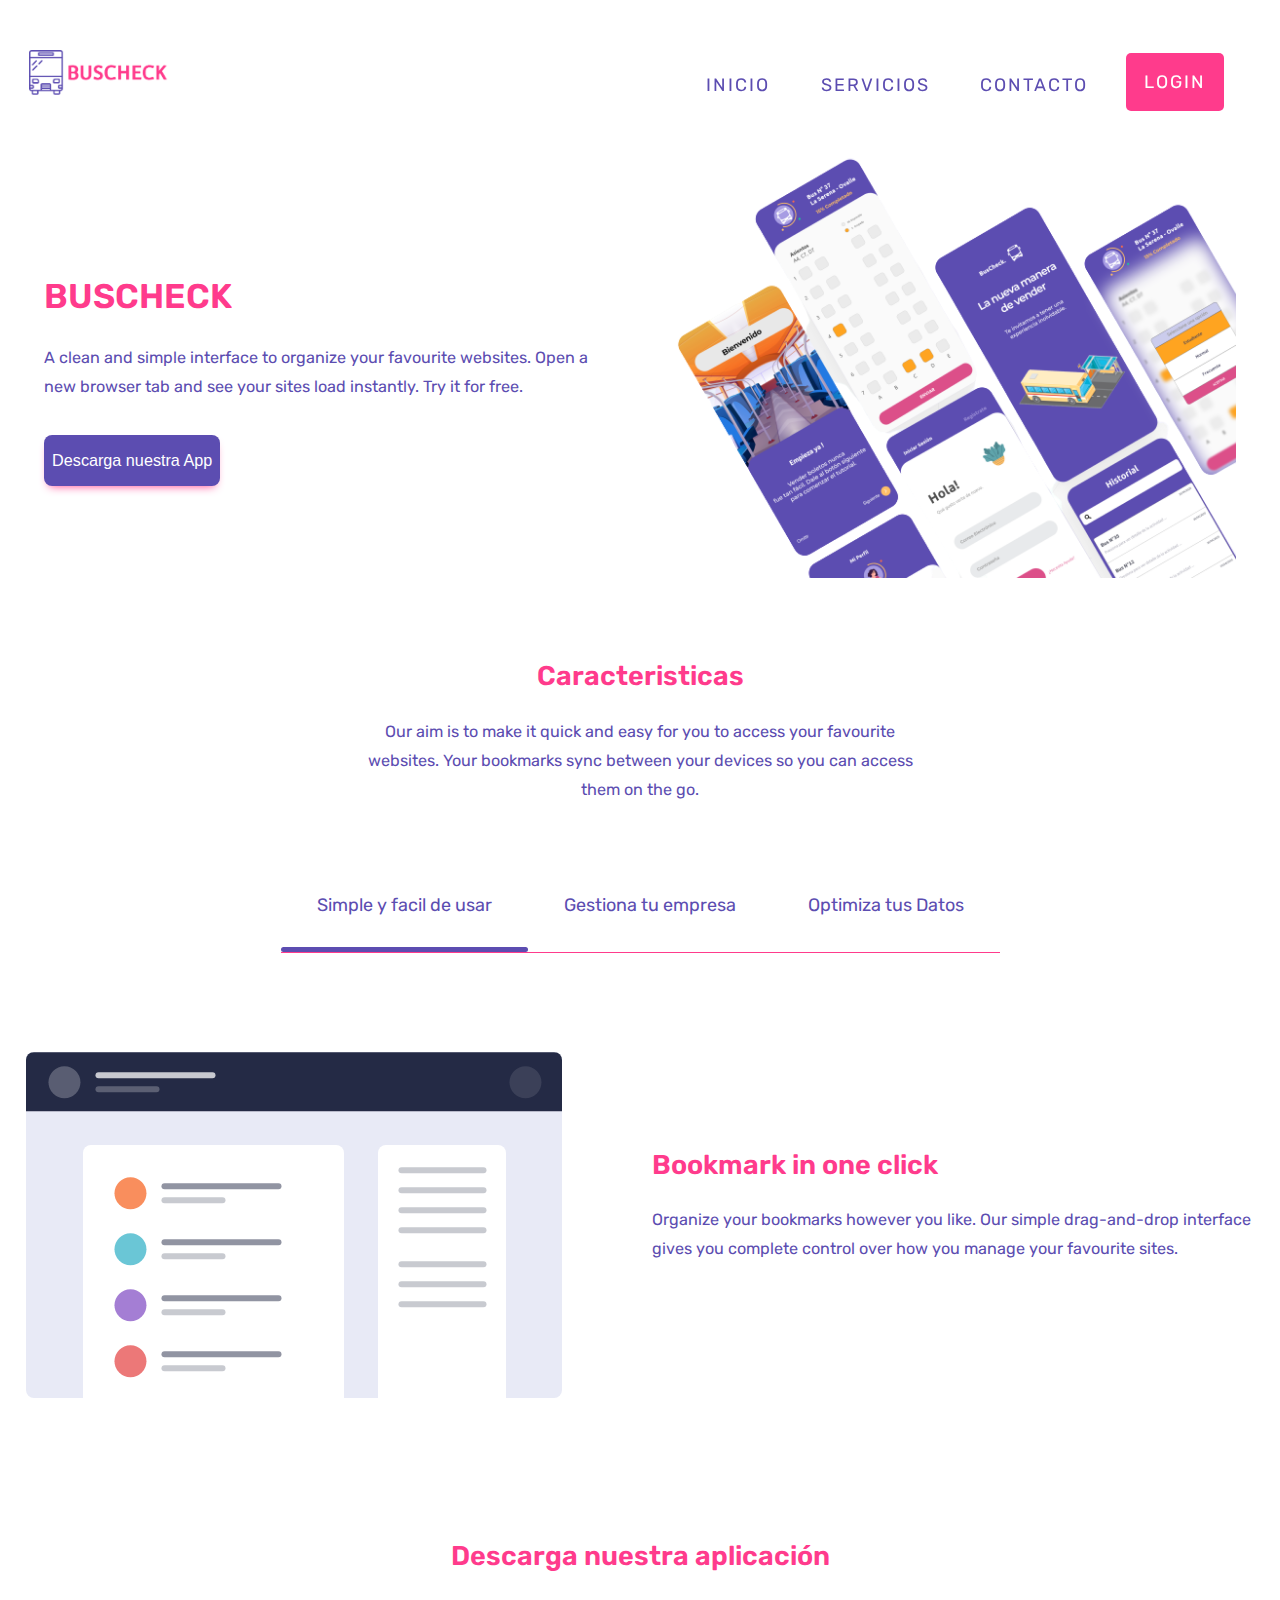
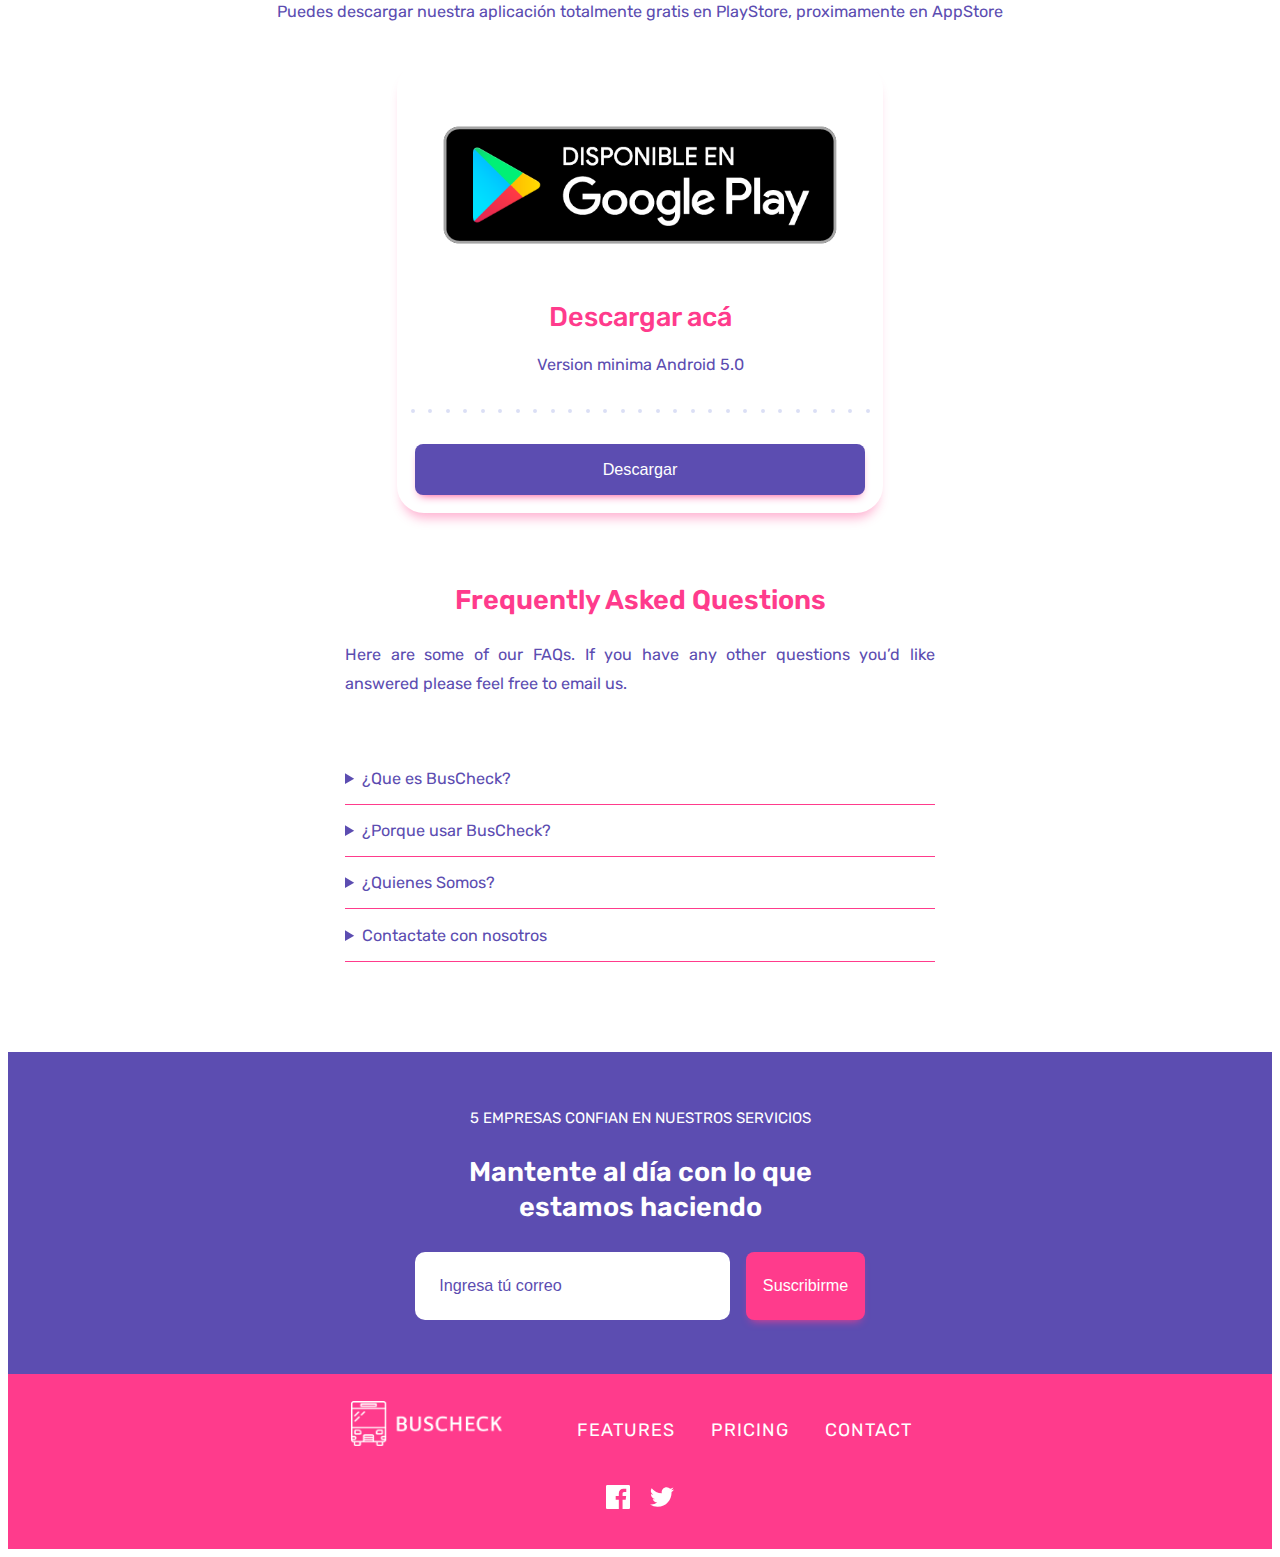
<file: index.html>
<!DOCTYPE html>
<html lang="en">
<head>
  <meta charset="UTF-8">
  <meta name="viewport" content="width=device-width, initial-scale=1.0">
  <link rel="icon" type="image/png" sizes="32x32" href="./images/favicon-32x32.png">
  <link href="https://fonts.googleapis.com/css2?family=Rubik:wght@400;500&display=swap" rel="stylesheet">
  <link rel="stylesheet" href="./static/css/styles.css">
  <title>BUSCHECK</title>
</head>
<body>
  <input type="checkbox" id="open" class="menu-checkbox">
  <header class="header">
    <div class="u-wrapper">
      <div class="header-content">
        <a href="../index.html" class="header-logo"></a>
        <label for="open" class="menu-open"></label>
        <nav class="menu">
          <div class="u-wrapper">
            <ul>
              <li>
              <a href="../index.html">Inicio</a>
              </li>
              <li>
                <a href="">Servicios</a>
              </li>
              <li>
                <a href="">Contacto</a>
              </li>
              <li>
                <a href="./components/login.html">Login</a>
              </li>
            </ul>
          </div>
        </nav>
      </div>
    </div>
  </header>
  <section class="hero">
    <div class="u-wrapper">
      <div class="hero-grid">
        <div class="imageContainer">
          <img class="hero-image" src="static/assets/hero.png" alt="" srcset="">
        </div>
        <div class="hero-content">
          <h1 class="u-h1">BUSCHECK</h1>
          <p class="u-p">A clean and simple interface to organize your favourite websites. Open a new 
            browser tab and see your sites load instantly. Try it for free.</p>
          <div class="hero-buttons">
            <button class="u-button">Descarga nuestra App</button>
          </div>
        </div>
      </div>
    </div>
  </section>
  <section class="features">
    <div class="u-wrapper">
      <h2 class="u-h2">
        Caracteristicas
      </h2>
      <p class="u-p">Our aim is to make it quick and easy for you to access your favourite websites. 
        Your bookmarks sync between your devices so you can access them on the go.
      </p>
      <div class="tabs">
        <input type="radio" value="easyUse" name="tabs" id="easyUse" checked>
        <input type="radio" value="enterprise" name="tabs" id="enterprise">
        <input type="radio" value="dataOptimize" name="tabs" id="dataOptimize">
        <ul>
          <li class="tabs-link">
            <label for="easyUse">
              Simple y facil de usar
            </label>
          </li>
          <li class="tabs-link">
            <label for="enterprise">
              Gestiona tu empresa
            </label>
          </li>
          <li class="tabs-link">
            <label for="dataOptimize">
              Optimiza tus Datos 
            </label>
          </li>
        </ul>
          <div class="tabs-grid">
            <div class="tabs-content" id="tab-easyUse">
              <img src="static/assets/illustration-features-tab-1.svg" alt="">
              <div>
                <h2 class="u-h2">
                  Bookmark in one click
                </h2>
                <p class="u-p">
                  Organize your bookmarks however you like. Our simple drag-and-drop interface 
                  gives you complete control over how you manage your favourite sites.
                </p>
              </div>
            </div>
            <div class="tabs-content" id="tab-enterprise">
              <img src="static/assets/illustration-features-tab-2.svg" alt="">
              <div>
                <h2 class="u-h2">
                  Intelligent search
                </h2>
                <p class="u-p">
                  Our powerful search feature will help you find saved sites in no time at all. 
                  No need to trawl through all of your bookmarks.
                </p>
              </div>
            </div>
            <div class="tabs-content" id="tab-dataOptimize">
              <img src="static/assets/illustration-features-tab-3.svg" alt="">
              <div>
                <h2 class="u-h2">
                  Share your bookmarks
                </h2>
                <p class="u-p">
                  sily share your bookmarks and collections with others. Create a shareable 
                  link that you can send at the click of a button.
                </p>
              </div>
            </div>
          </div>
      </div>
    </div>
  </section>
  <section class="download">
    <div class="u-wrapper">
      <h2 class="u-h2">
      Descarga nuestra aplicación
      </h2>
      <p class="u-p">
        Puedes descargar nuestra aplicación totalmente gratis en PlayStore, proximamente en AppStore
      </p>
      <div class="download-grid">
        <div class="download-item">
          <img src="static/assets/google-play-badge.png" alt="">
          <h3 class="u-h3">
            Descargar acá
          </h3>
          <p class="u-p">
            Version minima Android 5.0
          </p>
          <button class="u-button is-fullWidth">
            Descargar
          </button>
        </div>
      </div>
    </div>
  </section>
  <section class="question">
    <div class="u-wrapper">
      <h2 class="u-h2">
        Frequently Asked Questions
      </h2>
      <p class="u-p">
        Here are some of our FAQs. If you have any other questions you’d like 
        answered please feel free to email us.
      </p>
      <div class="carousel">
        <div class="carousel-item">
          <details class="carousel-content">
            <summary class="carousel-header">
              ¿Que es BusCheck?
            </summary>  
            <p class="u-p">
              Lorem ipsum dolor sit amet, consectetur adipiscing elit. Fusce tincidunt 
              justo eget ultricies fringilla. Phasellus blandit ipsum quis quam ornare mattis.
            </p>
          </details>
          <details class="carousel-content">
            <summary class="carousel-header">
              ¿Porque usar BusCheck?
            </summary>
            <p class="u-p">
              Vivamus luctus eros aliquet convallis ultricies. Mauris augue massa, ultricies non ligula. 
              Suspendisse imperdiet. Vivamus luctus eros aliquet convallis ultricies. Mauris augue massa, 
              ultricies non ligula. Suspendisse imperdie tVivamus luctus eros aliquet convallis ultricies. 
              Mauris augue massa, ultricies non ligula. Suspendisse imperdiet.
            </p>
          </details>
          <details class="carousel-content">
            <summary class="carousel-header">
              ¿Quienes Somos?
            </summary>
            <p class="u-p">
              olor, ut condimentum 
              urna vulputate eget. Cras in ligula quis est pharetra mattis sit amet pharetra purus. Sed 
              sollicitudin ex et ultricies bibendum.
            </p>
          </details>
          <details class="carousel-content">
            <summary class="carousel-header">
              Contactate con nosotros
            </summary>
          <p class="u-p">
            Sed consectetur quam id neque fermentum accumsan. Praesent luctus vestibulum dolor, ut condimentum 
            urna vulputate eget. Cras in ligula quis est pharetra mattis sit amet pharetra purus. Sed 
            sollicitudin ex et ultricies bibendum.
          </p>
          </details>
        </div>
      </div>
    </div>
  </section>
  <section class="join">
    <div class="u-wrapper">
      <small>
        5 Empresas confian en nuestros servicios
      </small>
      <h4 class="u-h4">
        Mantente al día con lo que estamos haciendo
      </h4>
      <form action="" class="form">
        <input type="text" placeholder="Ingresa tú correo" name="" id="" class="form-input">
        <input type="submit" class="u-button is-pink is-fullWidth" value="Suscribirme">
      </form>
    </div>
  </section>
  <footer></footer>
  <script src="./js/components/footer.js"></script>
</body>
</html>
</file>
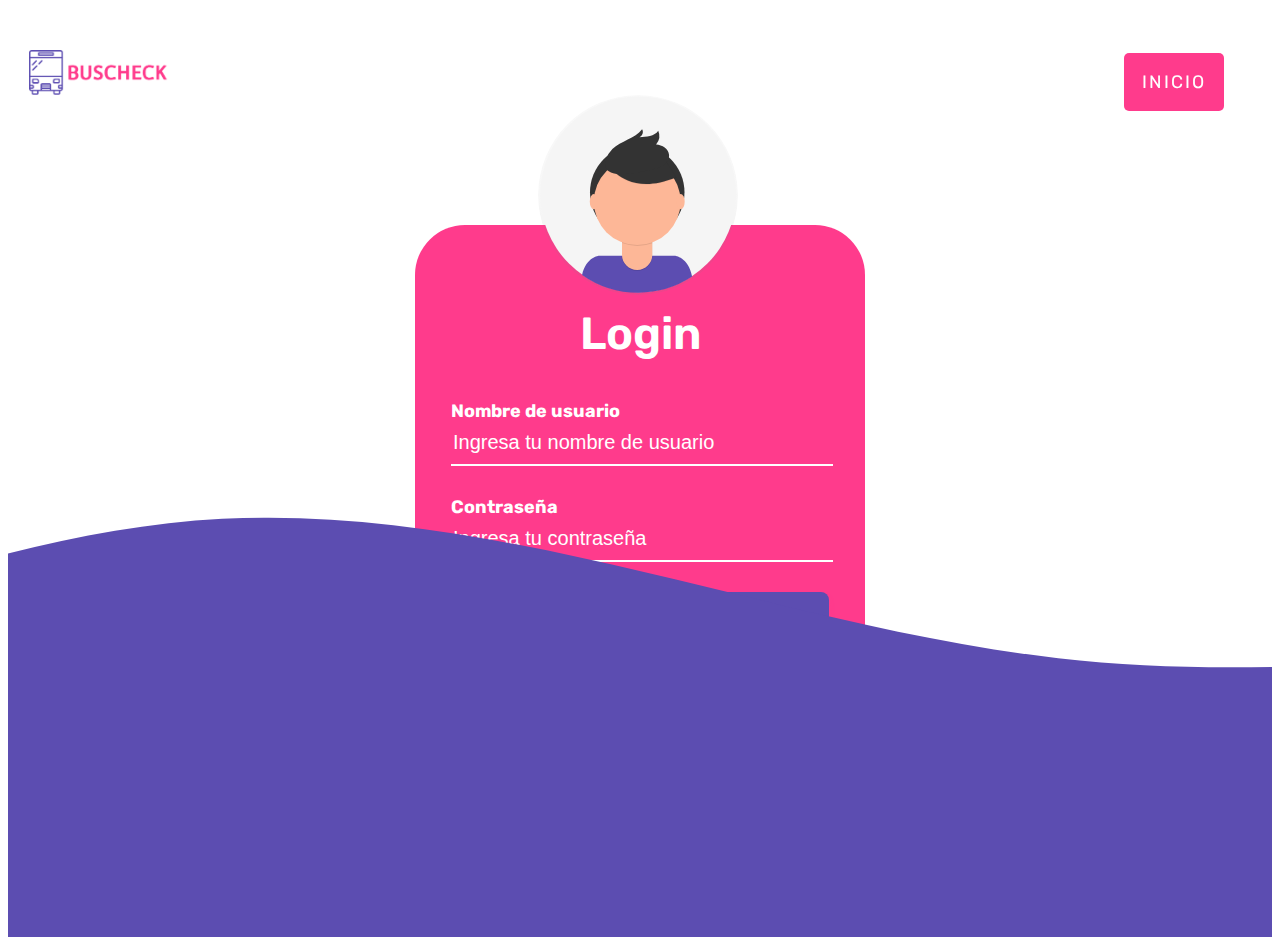
<file: components/login.html>
<!DOCTYPE html>
<html lang="en">
  <head>
    <meta charset="UTF-8" />
    <meta name="viewport" content="width=device-width, initial-scale=1.0" />
    <link
      rel="icon"
      type="image/png"
      sizes="32x32"
      href="./images/favicon-32x32.png"
    />
    <link
      href="https://fonts.googleapis.com/css2?family=Rubik:wght@400;500&display=swap"
      rel="stylesheet"
    />
    <link rel="stylesheet" href="../static/css/styles.css" />
    <title>Formulario de Login</title>
  </head>
  <body>
    <input type="checkbox" id="open" class="menu-checkbox">
    <header class="login header">
      <div class="u-wrapper">
        <div class="header-content">
          <a href="../index.html" class="header-logo"></a>
          <label for="open" class="menu-open"></label>
          <nav class="menu">
            <div class="u-wrapper">
              <ul>
                <li>
                  <a href="../index.html">Inicio</a>
                </li>
              </ul>
            </div>
          </nav>
        </div>
      </div>
    </header>
    <section class="login-hero">
      <div class="u-wrapper">
        <div class="login-box">
          <img
            class="login-avatar"
            src="../static/assets/login-ilustration1.svg"
            alt=""
            srcset=""
          />
          <h1 class="u-h1">Login</h1>
          <form action="" class="login-form" id="loginForm">
            <label for="username">Nombre de usuario</label>
            <label for="username" id="alertUser" class="alert"></label>
            <input type="text" placeholder="Ingresa tu nombre de usuario" id="userName">
            <label for="password">Contraseña</label>
            <label for="password" id="alertPassword" class="alert"></label>
            <input type="password" placeholder="Ingresa tu contraseña" id="password"/>
            <input type="submit" id="submitBtn" value="Login" class="u-button"/>
          </form>
        </div>
      </div>
    </section>
    <script type="module" src="../js/functions/loginUsers.js"></script>
  </body>
</html>
</file>
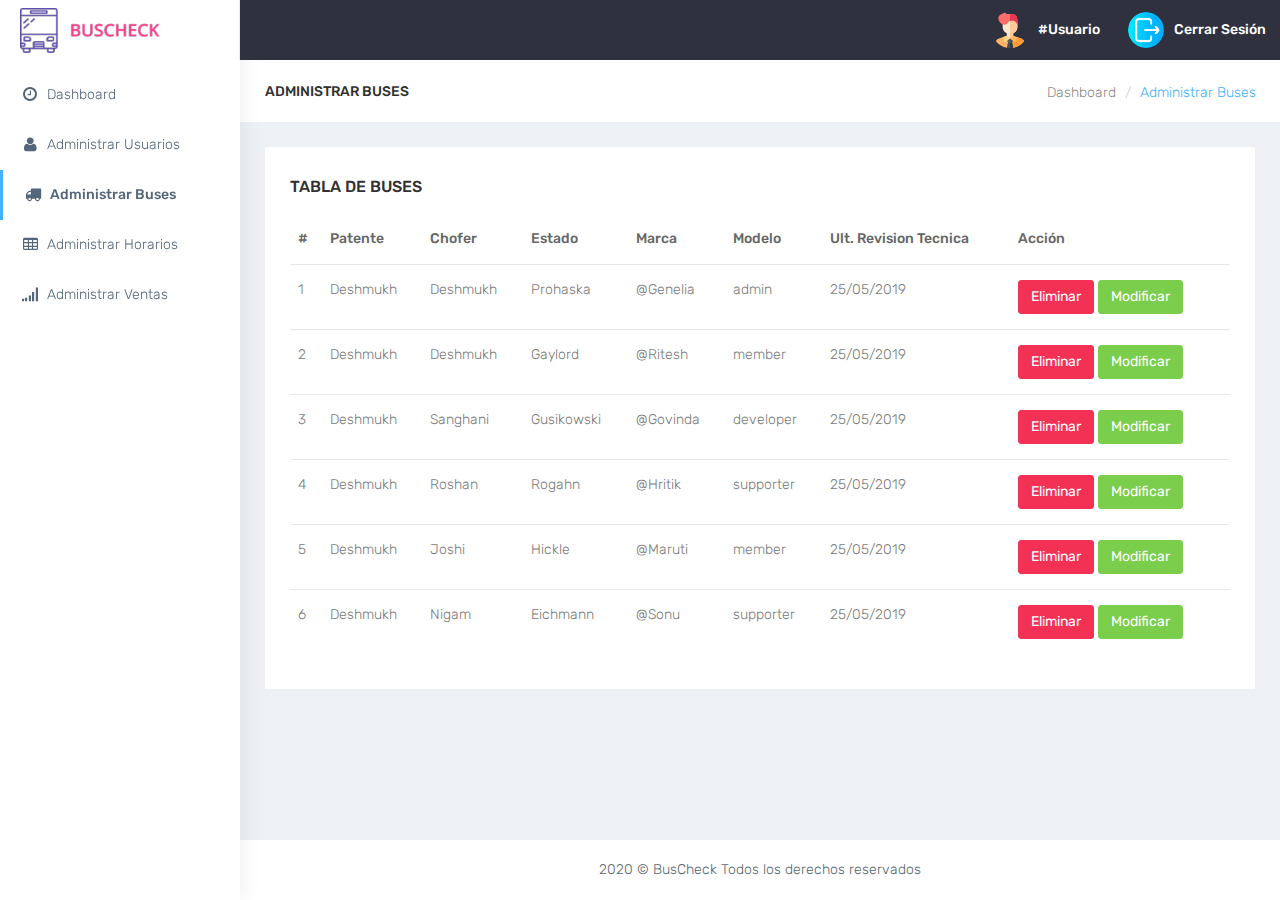
<file: html/administrarBuses.html>
<!DOCTYPE html>
<html lang="en">

<head>
    <meta charset="utf-8">
    <meta http-equiv="X-UA-Compatible" content="IE=edge">
    <meta name="viewport" content="width=device-width, initial-scale=1">
    <meta name="description" content="">
    <meta name="author" content="">
    <link rel="icon" type="image/png" sizes="16x16" href="../plugins/images/favicon.png">
    <title>Bus Check Administrar Buses</title>
    <!-- Bootstrap Core CSS -->
    <link href="bootstrap/dist/css/bootstrap.min.css" rel="stylesheet">
    <!-- Menu CSS -->
    <link href="../plugins/bower_components/sidebar-nav/dist/sidebar-nav.min.css" rel="stylesheet">
    <!-- animation CSS -->
    <link href="css/animate.css" rel="stylesheet">
    <!-- Custom CSS -->
    <link href="css/style.css" rel="stylesheet">
    <!-- color CSS -->
    <link href="css/colors/default.css" id="theme" rel="stylesheet">
    <!-- HTML5 Shim and Respond.js IE8 support of HTML5 elements and media queries -->
    <!-- WARNING: Respond.js doesn't work if you view the page via file:// -->
    <!--[if lt IE 9]>
    <script src="https://oss.maxcdn.com/libs/html5shiv/3.7.0/html5shiv.js"></script>
    <script src="https://oss.maxcdn.com/libs/respond.js/1.4.2/respond.min.js"></script>
<![endif]-->
</head>

<body class="fix-header">
    <!-- ============================================================== -->
    <!-- Preloader -->
    <!-- ============================================================== -->
    <div class="preloader">
        <svg class="circular" viewBox="25 25 50 50">
            <circle class="path" cx="50" cy="50" r="20" fill="none" stroke-width="2" stroke-miterlimit="10" />
        </svg>
    </div>
    <!-- ============================================================== -->
    <!-- Wrapper -->
    <!-- ============================================================== -->
   <div id="wrapper">
        <!-- ============================================================== -->
        <!-- Topbar header - style you can find in pages.scss -->
        <!-- ============================================================== -->
        <nav class="navbar navbar-default navbar-static-top m-b-0">
            <div class="navbar-header">
                <div class="top-left-part">
                    <!-- Logo -->
                    <a class="logo" href="dashboard.html">
                        <!-- Logo icon image, you can use font-icon also -->
                        <b>
                            <!--This is dark logo icon-->
                            
                        </b>
                        <!-- Logo text image you can use text also -->
                        <span class="hidden-xs">
                            <!--This is dark logo text-->
                          
                            <!--This is light logo text-->
                            <img src="../plugins/images/logo - copia.png" alt="home" class="light-logo" />
                        </span> 
                    </a>
                </div>
                <!-- /Logo -->
                <ul class="nav navbar-top-links navbar-right pull-right">
                    <li>
                        <a class="nav-toggler open-close waves-effect waves-light hidden-md hidden-lg" href="javascript:void(0)"><i class="fa fa-bars"></i></a>
                    </li>                    
                    <li>
                        <a class="profile-pic" href="#"> <img src="../plugins/images/users/usuario.svg" alt="user-img" width="36" class="img-circle"><b class="hidden-xs">#Usuario</b></a>
                    </li>
                    <li>
                        <a class="profile-pic" href="#"> <img src="../plugins/images/logout.png" alt="user-img" width= "36" class="img-circle"><b class="hidden-xs">Cerrar Sesión</b></a>
                    </li>
                </ul>
            </div>
            <!-- /.navbar-header -->
            <!-- /.navbar-top-links -->
            <!-- /.navbar-static-side -->
        </nav>



        <!-- End Top Navigation -->
        <!-- ============================================================== -->
        <!-- Left Sidebar - style you can find in sidebar.scss  -->
        <!-- ============================================================== -->
        <div class="navbar-default sidebar" role="navigation">
            <div class="sidebar-nav slimscrollsidebar">
                <div class="sidebar-head">
                    <h3><span class="fa-fw open-close"><i class="ti-close ti-menu"></i></span> <span class="hide-menu">Navigation</span></h3>
                </div>
                <ul class="nav" id="side-menu">
                    <li style="padding: 70px 0 0;">
                        <a href="dashboard.html" class="waves-effect"><i class="fa fa-clock-o fa-fw" aria-hidden="true"></i>Dashboard</a>
                    </li>
                    <li>
                        <a href="administrarUsuarios.html" class="waves-effect"><i class="fa fa-user fa-fw" aria-hidden="true"></i>Administrar Usuarios</a>
                    </li>
                    <li>
                        <a href="administrarBuses.html" class="waves-effect"><i class="fa fa-truck fa-fw" aria-hidden="true"></i>Administrar Buses</a>
                    </li>
                    <li>
                        <a href="administrarHorarios.html" class="waves-effect"><i class="fa fa-table fa-fw" aria-hidden="true"></i>Administrar Horarios</a>
                    </li>
                    <li>
                        <a href="ventas.html" class="waves-effect"><i class="fa fa-signal fa-fw" aria-hidden="true"></i>Administrar Ventas</a>
                    </li>                    

                </ul>
                
            </div>
            
        </div>
        <!-- ============================================================== -->
        <!-- End Left Sidebar -->
        <!-- ============================================================== -->
        <!-- ============================================================== -->
        <!-- Page Content -->
        <!-- ============================================================== -->
        <div id="page-wrapper">
            <div class="container-fluid">
                <div class="row bg-title">
                    <div class="col-lg-3 col-md-4 col-sm-4 col-xs-12">
                        <h4 class="page-title">Administrar Buses</h4> </div>
                    <div class="col-lg-9 col-sm-8 col-md-8 col-xs-12">                       
                        <ol class="breadcrumb">
                            <li><a href="dashboard.html">Dashboard </a></li>
                            <li class="active">Administrar Buses</li>
                        </ol>
                    </div>
                    <!-- /.col-lg-12 -->
                </div>
                <div class="row">
                    <div class="col-sm-12">
                        <div class="white-box">
                            <h3 class="box-title">Tabla de buses</h3>
                            <div class="table-responsive">
                                <table class="table">
                                    <thead>
                                        <tr>
                                            <th>#</th>
                                            <th>Patente</th>
                                            <th>Chofer</th>                                            
                                            <th>Estado</th>
                                            <th>Marca</th>
                                            <th>Modelo</th>
                                            <th>Ult. Revision Tecnica</th>
                                            <th>Acción</th>
                                        </tr>
                                    </thead>
                                    <tbody>
                                        <tr>
                                            <td>1</td>
                                            <td>Deshmukh</td>
                                            <td>Deshmukh</td>                                            
                                            <td>Prohaska</td>
                                            <td>@Genelia</td>
                                            <td>admin</td>
                                            <td>25/05/2019</td>
                                            <td><button type="button" class="btn btn-danger" >Eliminar</button>
                                            <button type="button" class="btn btn-success" >Modificar</button></td>
                                        </tr>
                                        <tr>
                                            <td>2</td>
                                            <td>Deshmukh</td>
                                            <td>Deshmukh</td>
                                            <td>Gaylord</td>
                                            <td>@Ritesh</td>
                                            <td>member</td>
                                            <td>25/05/2019</td>
                                            <td><button type="button" class="btn btn-danger" >Eliminar</button>
                                            <button type="button" class="btn btn-success" >Modificar</button></td>
                                        </tr>
                                        <tr>
                                            <td>3</td>
                                            <td>Deshmukh</td>
                                            <td>Sanghani</td>
                                            <td>Gusikowski</td>
                                            <td>@Govinda</td>
                                            <td>developer</td>
                                            <td>25/05/2019</td>
                                            <td><button type="button" class="btn btn-danger" >Eliminar</button>
                                            <button type="button" class="btn btn-success" >Modificar</button></td>
                                        </tr>
                                        <tr>
                                            <td>4</td>
                                            <td>Deshmukh</td>
                                            <td>Roshan</td>
                                            <td>Rogahn</td>
                                            <td>@Hritik</td>
                                            <td>supporter</td>
                                            <td>25/05/2019</td>
                                            <td><button type="button" class="btn btn-danger" >Eliminar</button>
                                            <button type="button" class="btn btn-success" >Modificar</button></td>
                                        </tr>
                                        <tr>
                                            <td>5</td>
                                            <td>Deshmukh</td>
                                            <td>Joshi</td>
                                            <td>Hickle</td>
                                            <td>@Maruti</td>
                                            <td>member</td>
                                            <td>25/05/2019</td>
                                            <td><button type="button" class="btn btn-danger" >Eliminar</button>
                                            <button type="button" class="btn btn-success" >Modificar</button></td>
                                        </tr>
                                        <tr>
                                            <td>6</td>
                                            <td>Deshmukh</td>
                                            <td>Nigam</td>
                                            <td>Eichmann</td>
                                            <td>@Sonu</td>
                                            <td>supporter</td>
                                            <td>25/05/2019</td>
                                            <td><button type="button" class="btn btn-danger" >Eliminar</button>
                                            <button type="button" class="btn btn-success" >Modificar</button></td>
                                        </tr>
                                    </tbody>
                                </table>
                            </div>
                        </div>
                    </div>
                </div>
                <!-- .row -->
                
               
                
            </div>
            <!-- /.container-fluid -->
            <footer class="footer text-center"> 2020 &copy; BusCheck Todos los derechos reservados</footer>
        </div>
        <!-- ============================================================== -->
        <!-- End Page Content -->
        <!-- ============================================================== -->
    </div>
    <!-- /#wrapper -->
    <!-- jQuery -->
    <script src="../plugins/bower_components/jquery/dist/jquery.min.js"></script>
    <!-- Bootstrap Core JavaScript -->
    <script src="bootstrap/dist/js/bootstrap.min.js"></script>
    <!-- Menu Plugin JavaScript -->
    <script src="../plugins/bower_components/sidebar-nav/dist/sidebar-nav.min.js"></script>
    <!--slimscroll JavaScript -->
    <script src="js/jquery.slimscroll.js"></script>
    <!--Wave Effects -->
    <script src="js/waves.js"></script>
    <!-- Custom Theme JavaScript -->
    <script src="js/custom.min.js"></script>
</body>

</html>
</file>
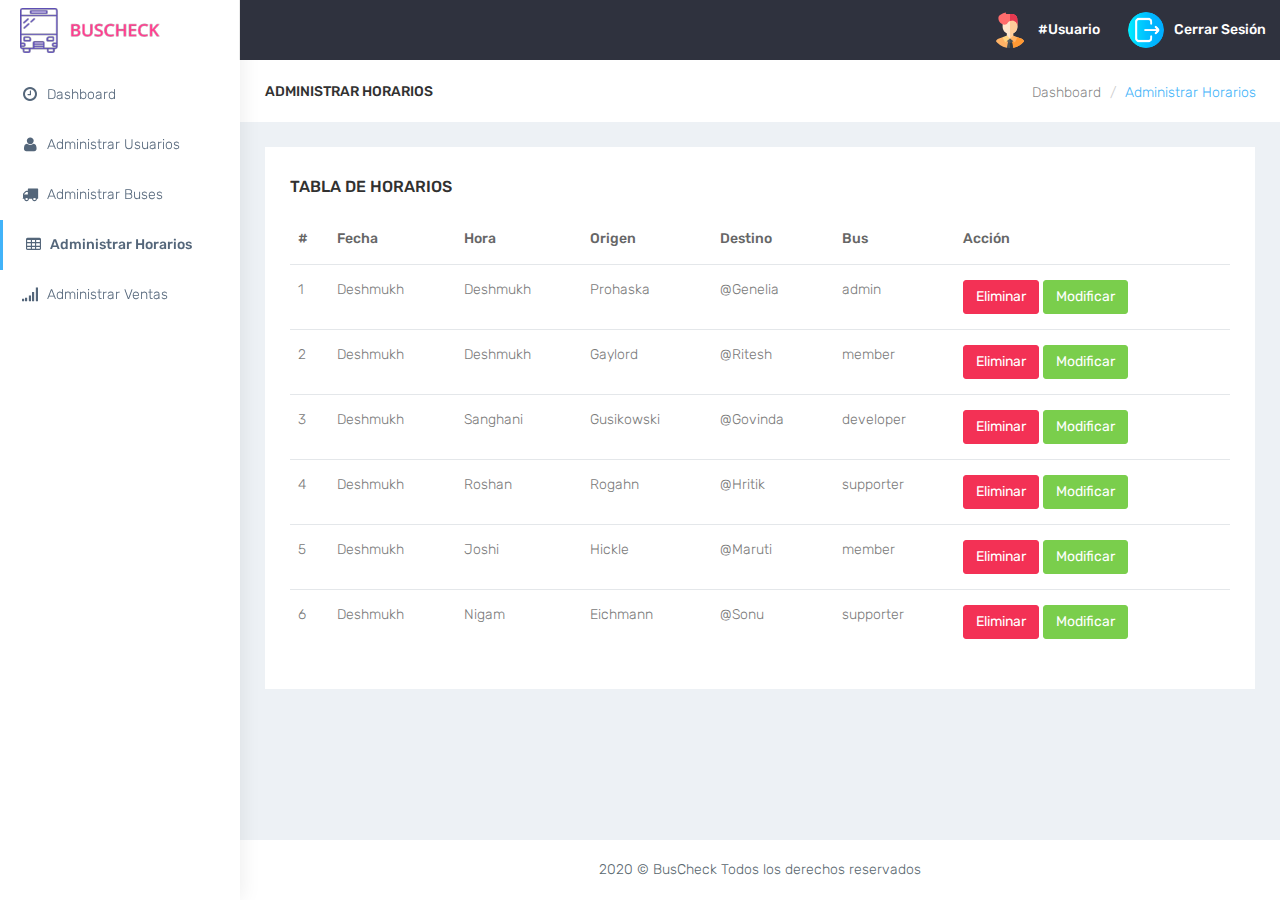
<file: html/administrarHorarios.html>
<!DOCTYPE html>
<html lang="en">

<head>
    <meta charset="utf-8">
    <meta http-equiv="X-UA-Compatible" content="IE=edge">
    <meta name="viewport" content="width=device-width, initial-scale=1">
    <meta name="description" content="">
    <meta name="author" content="">
    <link rel="icon" type="image/png" sizes="16x16" href="../plugins/images/favicon.png">
    <title>Bus Check Administrar Horarios</title>
    <!-- Bootstrap Core CSS -->
    <link href="bootstrap/dist/css/bootstrap.min.css" rel="stylesheet">
    <!-- Menu CSS -->
    <link href="../plugins/bower_components/sidebar-nav/dist/sidebar-nav.min.css" rel="stylesheet">
    <!-- animation CSS -->
    <link href="css/animate.css" rel="stylesheet">
    <!-- Custom CSS -->
    <link href="css/style.css" rel="stylesheet">
    <!-- color CSS -->
    <link href="css/colors/default.css" id="theme" rel="stylesheet">
    <!-- HTML5 Shim and Respond.js IE8 support of HTML5 elements and media queries -->
    <!-- WARNING: Respond.js doesn't work if you view the page via file:// -->
    <!--[if lt IE 9]>
    <script src="https://oss.maxcdn.com/libs/html5shiv/3.7.0/html5shiv.js"></script>
    <script src="https://oss.maxcdn.com/libs/respond.js/1.4.2/respond.min.js"></script>
<![endif]-->
</head>

<body class="fix-header">
    <!-- ============================================================== -->
    <!-- Preloader -->
    <!-- ============================================================== -->
    <div class="preloader">
        <svg class="circular" viewBox="25 25 50 50">
            <circle class="path" cx="50" cy="50" r="20" fill="none" stroke-width="2" stroke-miterlimit="10" />
        </svg>
    </div>
    <!-- ============================================================== -->
    <!-- Wrapper -->
    <!-- ============================================================== -->
    <div id="wrapper">
        <!-- ============================================================== -->
        <!-- Topbar header - style you can find in pages.scss -->
        <!-- ============================================================== -->
        <nav class="navbar navbar-default navbar-static-top m-b-0">
            <div class="navbar-header">
                <div class="top-left-part">
                    <!-- Logo -->
                    <a class="logo" href="dashboard.html">
                        <!-- Logo icon image, you can use font-icon also -->
                        <b>
                            <!--This is dark logo icon-->
                            
                        </b>
                        <!-- Logo text image you can use text also -->
                        <span class="hidden-xs">
                            <!--This is dark logo text-->
                          
                            <!--This is light logo text-->
                            <img src="../plugins/images/logo - copia.png" alt="home" class="light-logo" />
                        </span> 
                    </a>
                </div>
                <!-- /Logo -->
                <ul class="nav navbar-top-links navbar-right pull-right">
                    <li>
                        <a class="nav-toggler open-close waves-effect waves-light hidden-md hidden-lg" href="javascript:void(0)"><i class="fa fa-bars"></i></a>
                    </li>                    
                    <li>
                        <a class="profile-pic" href="#"> <img src="../plugins/images/users/usuario.svg" alt="user-img" width="36" class="img-circle"><b class="hidden-xs">#Usuario</b></a>
                    </li>
                    <li>
                        <a class="profile-pic" href="#"> <img src="../plugins/images/logout.png" alt="user-img" width= "36" class="img-circle"><b class="hidden-xs">Cerrar Sesión</b></a>
                    </li>
                </ul>
            </div>
            <!-- /.navbar-header -->
            <!-- /.navbar-top-links -->
            <!-- /.navbar-static-side -->
        </nav>



        <!-- End Top Navigation -->
        <!-- ============================================================== -->
        <!-- Left Sidebar - style you can find in sidebar.scss  -->
        <!-- ============================================================== -->
        <div class="navbar-default sidebar" role="navigation">
            <div class="sidebar-nav slimscrollsidebar">
                <div class="sidebar-head">
                    <h3><span class="fa-fw open-close"><i class="ti-close ti-menu"></i></span> <span class="hide-menu">Navigation</span></h3>
                </div>
                <ul class="nav" id="side-menu">
                    <li style="padding: 70px 0 0;">
                        <a href="dashboard.html" class="waves-effect"><i class="fa fa-clock-o fa-fw" aria-hidden="true"></i>Dashboard</a>
                    </li>
                    <li>
                        <a href="administrarUsuarios.html" class="waves-effect"><i class="fa fa-user fa-fw" aria-hidden="true"></i>Administrar Usuarios</a>
                    </li>
                    <li>
                        <a href="administrarBuses.html" class="waves-effect"><i class="fa fa-truck fa-fw" aria-hidden="true"></i>Administrar Buses</a>
                    </li>
                    <li>
                        <a href="administrarHorarios.html" class="waves-effect"><i class="fa fa-table fa-fw" aria-hidden="true"></i>Administrar Horarios</a>
                    </li>
                    <li>
                        <a href="ventas.html" class="waves-effect"><i class="fa fa-signal fa-fw" aria-hidden="true"></i>Administrar Ventas</a>
                    </li>                    

                </ul>
                
            </div>
            
        </div>
        <!-- ============================================================== -->
        <!-- End Left Sidebar -->
        <!-- ============================================================== -->
        <!-- ============================================================== -->
        <!-- Page Content -->
        <!-- ============================================================== -->
        <div id="page-wrapper">
            <div class="container-fluid">
                <div class="row bg-title">
                    <div class="col-lg-3 col-md-4 col-sm-4 col-xs-12">
                        <h4 class="page-title">Administrar Horarios</h4> </div>
                    <div class="col-lg-9 col-sm-8 col-md-8 col-xs-12">                       
                        <ol class="breadcrumb">
                            <li><a href="dashboard.html">Dashboard </a></li>
                            <li class="active">Administrar Horarios</li>
                        </ol>
                    </div>
                    <!-- /.col-lg-12 -->
                </div>
                <div class="row">
                    <div class="col-sm-12">
                        <div class="white-box">
                            <h3 class="box-title">Tabla de horarios</h3>
                            <div class="table-responsive">
                                <table class="table">
                                    <thead>
                                        <tr>
                                            <th>#</th>
                                            <th>Fecha</th>
                                            <th>Hora</th>
                                            <th>Origen</th>
                                            <th>Destino</th>
                                            <th>Bus</th>                                            
                                            <th>Acción</th>
                                        </tr>
                                    </thead>
                                    <tbody>
                                        <tr>
                                            <td>1</td>
                                            <td>Deshmukh</td>
                                            <td>Deshmukh</td>
                                            <td>Prohaska</td>
                                            <td>@Genelia</td>
                                            <td>admin</td>
                                            <td><button type="button" class="btn btn-danger" >Eliminar</button>
                                            <button type="button" class="btn btn-success" >Modificar</button></td>
                                        </tr>
                                        <tr>
                                            <td>2</td>
                                            <td>Deshmukh</td>
                                            <td>Deshmukh</td>
                                            <td>Gaylord</td>
                                            <td>@Ritesh</td>
                                            <td>member</td>
                                            <td><button type="button" class="btn btn-danger" >Eliminar</button>
                                            <button type="button" class="btn btn-success" >Modificar</button></td>
                                        </tr>
                                        <tr>
                                            <td>3</td>
                                            <td>Deshmukh</td>
                                            <td>Sanghani</td>
                                            <td>Gusikowski</td>
                                            <td>@Govinda</td>
                                            <td>developer</td>
                                            <td><button type="button" class="btn btn-danger" >Eliminar</button>
                                            <button type="button" class="btn btn-success" >Modificar</button></td>
                                        </tr>
                                        <tr>
                                            <td>4</td>
                                            <td>Deshmukh</td>
                                            <td>Roshan</td>
                                            <td>Rogahn</td>
                                            <td>@Hritik</td>
                                            <td>supporter</td>
                                            <td><button type="button" class="btn btn-danger" >Eliminar</button>
                                            <button type="button" class="btn btn-success" >Modificar</button></td>
                                        </tr>
                                        <tr>
                                            <td>5</td>
                                            <td>Deshmukh</td>
                                            <td>Joshi</td>
                                            <td>Hickle</td>
                                            <td>@Maruti</td>
                                            <td>member</td>
                                            <td><button type="button" class="btn btn-danger" >Eliminar</button>
                                            <button type="button" class="btn btn-success" >Modificar</button></td>
                                        </tr>
                                        <tr>
                                            <td>6</td>
                                            <td>Deshmukh</td>
                                            <td>Nigam</td>
                                            <td>Eichmann</td>
                                            <td>@Sonu</td>
                                            <td>supporter</td>
                                            <td><button type="button" class="btn btn-danger" >Eliminar</button>
                                            <button type="button" class="btn btn-success" >Modificar</button></td>
                                        </tr>
                                    </tbody>
                                </table>
                            </div>
                        </div>
                    </div>
                </div>
                <!-- .row -->
                
               
                
            </div>
            <!-- /.container-fluid -->
            <footer class="footer text-center"> 2020 &copy; BusCheck Todos los derechos reservados</footer>
        </div>
        <!-- ============================================================== -->
        <!-- End Page Content -->
        <!-- ============================================================== -->
    </div>
    <!-- /#wrapper -->
    <!-- jQuery -->
    <script src="../plugins/bower_components/jquery/dist/jquery.min.js"></script>
    <!-- Bootstrap Core JavaScript -->
    <script src="bootstrap/dist/js/bootstrap.min.js"></script>
    <!-- Menu Plugin JavaScript -->
    <script src="../plugins/bower_components/sidebar-nav/dist/sidebar-nav.min.js"></script>
    <!--slimscroll JavaScript -->
    <script src="js/jquery.slimscroll.js"></script>
    <!--Wave Effects -->
    <script src="js/waves.js"></script>
    <!-- Custom Theme JavaScript -->
    <script src="js/custom.min.js"></script>
</body>

</html>
</file>
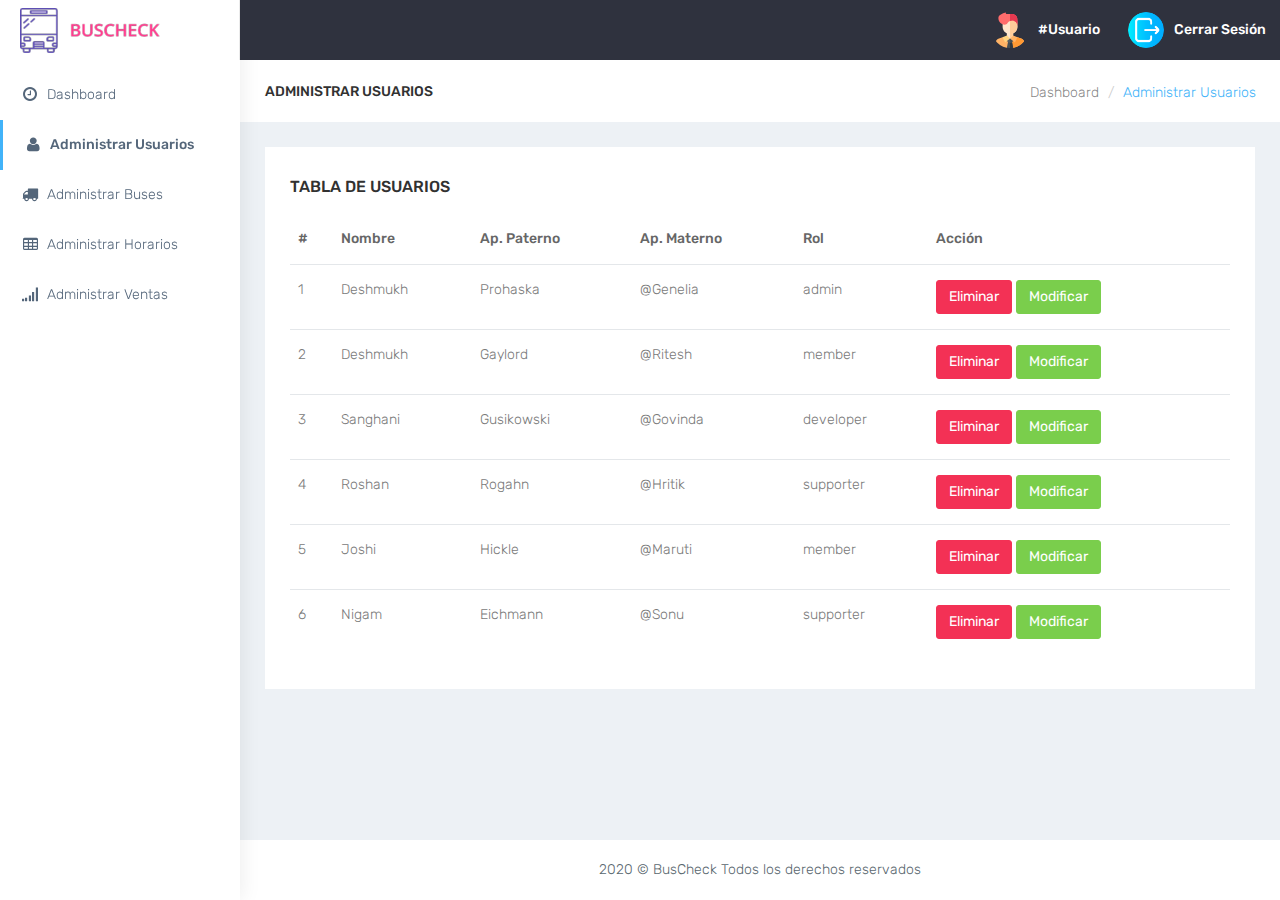
<file: html/administrarUsuarios.html>
<!DOCTYPE html>
<html lang="en">

<head>
    <meta charset="utf-8">
    <meta http-equiv="X-UA-Compatible" content="IE=edge">
    <meta name="viewport" content="width=device-width, initial-scale=1">
    <meta name="description" content="">
    <meta name="author" content="">
    <link rel="icon" type="image/png" sizes="16x16" href="../plugins/images/favicon.png">
    <title>Bus Check Administrar Usuarios</title>
    <!-- Bootstrap Core CSS -->
    <link href="bootstrap/dist/css/bootstrap.min.css" rel="stylesheet">
    <!-- Menu CSS -->
    <link href="../plugins/bower_components/sidebar-nav/dist/sidebar-nav.min.css" rel="stylesheet">
    <!-- animation CSS -->
    <link href="css/animate.css" rel="stylesheet">
    <!-- Custom CSS -->
    <link href="css/style.css" rel="stylesheet">
    <!-- color CSS -->
    <link href="css/colors/default.css" id="theme" rel="stylesheet">
    <!-- HTML5 Shim and Respond.js IE8 support of HTML5 elements and media queries -->
    <!-- WARNING: Respond.js doesn't work if you view the page via file:// -->
    <!--[if lt IE 9]>
    <script src="https://oss.maxcdn.com/libs/html5shiv/3.7.0/html5shiv.js"></script>
    <script src="https://oss.maxcdn.com/libs/respond.js/1.4.2/respond.min.js"></script>
<![endif]-->
</head>

<body class="fix-header">
    <!-- ============================================================== -->
    <!-- Preloader -->
    <!-- ============================================================== -->
    <div class="preloader">
        <svg class="circular" viewBox="25 25 50 50">
            <circle class="path" cx="50" cy="50" r="20" fill="none" stroke-width="2" stroke-miterlimit="10" />
        </svg>
    </div>
    <!-- ============================================================== -->
    <!-- Wrapper -->
    <!-- ============================================================== -->
    <div id="wrapper">
        <!-- ============================================================== -->
        <!-- Topbar header - style you can find in pages.scss -->
        <!-- ============================================================== -->
        <nav class="navbar navbar-default navbar-static-top m-b-0">
            <div class="navbar-header">
                <div class="top-left-part">
                    <!-- Logo -->
                    <a class="logo" href="dashboard.html">
                        <!-- Logo icon image, you can use font-icon also -->
                        <b>
                            <!--This is dark logo icon-->
                            
                        </b>
                        <!-- Logo text image you can use text also -->
                        <span class="hidden-xs">
                            <!--This is dark logo text-->
                          
                            <!--This is light logo text-->
                            <img src="../plugins/images/logo - copia.png" alt="home" class="light-logo" />
                        </span> 
                    </a>
                </div>
                <!-- /Logo -->
                <ul class="nav navbar-top-links navbar-right pull-right">
                    <li>
                        <a class="nav-toggler open-close waves-effect waves-light hidden-md hidden-lg" href="javascript:void(0)"><i class="fa fa-bars"></i></a>
                    </li>                    
                    <li>
                        <a class="profile-pic" href="#"> <img src="../plugins/images/users/usuario.svg" alt="user-img" width="36" class="img-circle"><b class="hidden-xs">#Usuario</b></a>
                    </li>
                    <li>
                        <a class="profile-pic" href="#"> <img src="../plugins/images/logout.png" alt="user-img" width= "36" class="img-circle"><b class="hidden-xs">Cerrar Sesión</b></a>
                    </li>
                </ul>
            </div>
            <!-- /.navbar-header -->
            <!-- /.navbar-top-links -->
            <!-- /.navbar-static-side -->
        </nav>



        <!-- End Top Navigation -->
        <!-- ============================================================== -->
        <!-- Left Sidebar - style you can find in sidebar.scss  -->
        <!-- ============================================================== -->
        <div class="navbar-default sidebar" role="navigation">
            <div class="sidebar-nav slimscrollsidebar">
                <div class="sidebar-head">
                    <h3><span class="fa-fw open-close"><i class="ti-close ti-menu"></i></span> <span class="hide-menu">Navigation</span></h3>
                </div>
                <ul class="nav" id="side-menu">
                    <li style="padding: 70px 0 0;">
                        <a href="dashboard.html" class="waves-effect"><i class="fa fa-clock-o fa-fw" aria-hidden="true"></i>Dashboard</a>
                    </li>
                    <li>
                        <a href="administrarUsuarios.html" class="waves-effect"><i class="fa fa-user fa-fw" aria-hidden="true" id="adminUsersBtn"></i>Administrar Usuarios</a>
                    </li>
                    <li>
                        <a href="administrarBuses.html" class="waves-effect"><i class="fa fa-truck fa-fw" aria-hidden="true"></i>Administrar Buses</a>
                    </li>
                    <li>
                        <a href="administrarHorarios.html" class="waves-effect"><i class="fa fa-table fa-fw" aria-hidden="true"></i>Administrar Horarios</a>
                    </li>
                    <li>
                        <a href="ventas.html" class="waves-effect"><i class="fa fa-signal fa-fw" aria-hidden="true"></i>Administrar Ventas</a>
                    </li>                    

                </ul>
                
            </div>
            
        </div>
        <!-- ============================================================== -->
        <!-- End Left Sidebar -->
        <!-- ============================================================== -->
        <!-- ============================================================== -->
        <!-- Page Content -->
        <!-- ============================================================== -->
        <div id="page-wrapper">
            <div class="container-fluid">
                <div class="row bg-title">
                    <div class="col-lg-3 col-md-4 col-sm-4 col-xs-12">
                        <h4 class="page-title">Administrar Usuarios</h4> </div>
                    <div class="col-lg-9 col-sm-8 col-md-8 col-xs-12">                       
                        <ol class="breadcrumb">
                            <li><a href="dashboard.html">Dashboard </a></li>
                            <li class="active">Administrar Usuarios</li>
                        </ol>
                    </div>
                    <!-- /.col-lg-12 -->
                </div>
                <!-- /.row -->
              <div class="row">
                    <div class="col-sm-12">
                        <div class="white-box">
                            <h3 class="box-title">Tabla de usuarios</h3>
                            <div class="table-responsive">
                                <table class="table">
                                    <thead>
                                        <tr>
                                            <th>#</th>
                                            <th>Nombre</th>
                                            <th>Ap. Paterno</th>
                                            <th>Ap. Materno</th>
                                            <th>Rol</th>
                                            <th>Acción</th>
                                        </tr>
                                    </thead>
                                    <tbody>
                                        <tr>
                                            <td>1</td>
                                            <td>Deshmukh</td>
                                            <td>Prohaska</td>
                                            <td>@Genelia</td>
                                            <td>admin</td>
                                            <td><button type="button" class="btn btn-danger" >Eliminar</button>
                                            <button type="button" class="btn btn-success" >Modificar</button></td>
                                        </tr>
                                        <tr>
                                            <td>2</td>
                                            <td>Deshmukh</td>
                                            <td>Gaylord</td>
                                            <td>@Ritesh</td>
                                            <td>member</td>
                                            <td><button type="button" class="btn btn-danger" >Eliminar</button>
                                            <button type="button" class="btn btn-success" >Modificar</button></td>
                                        </tr>
                                        <tr>
                                            <td>3</td>
                                            <td>Sanghani</td>
                                            <td>Gusikowski</td>
                                            <td>@Govinda</td>
                                            <td>developer</td>
                                            <td><button type="button" class="btn btn-danger" >Eliminar</button>
                                            <button type="button" class="btn btn-success" >Modificar</button></td>
                                        </tr>
                                        <tr>
                                            <td>4</td>
                                            <td>Roshan</td>
                                            <td>Rogahn</td>
                                            <td>@Hritik</td>
                                            <td>supporter</td>
                                            <td><button type="button" class="btn btn-danger" >Eliminar</button>
                                            <button type="button" class="btn btn-success" >Modificar</button></td>
                                        </tr>
                                        <tr>
                                            <td>5</td>
                                            <td>Joshi</td>
                                            <td>Hickle</td>
                                            <td>@Maruti</td>
                                            <td>member</td>
                                            <td><button type="button" class="btn btn-danger" >Eliminar</button>
                                            <button type="button" class="btn btn-success" >Modificar</button></td>
                                        </tr>
                                        <tr>
                                            <td>6</td>
                                            <td>Nigam</td>
                                            <td>Eichmann</td>
                                            <td>@Sonu</td>
                                            <td>supporter</td>
                                            <td><button type="button" class="btn btn-danger" >Eliminar</button>
                                            <button type="button" class="btn btn-success" >Modificar</button></td>
                                        </tr>
                                    </tbody>
                                </table>
                            </div>
                        </div>
                    </div>
                </div>
                
            </div>
            <!-- /.container-fluid -->
            <footer class="footer text-center"> 2020 &copy; BusCheck Todos los derechos reservados</footer>
        </div>
        <!-- ============================================================== -->
        <!-- End Page Content -->
        <!-- ============================================================== -->
    </div>
    <!-- /#wrapper -->
    <!-- jQuery -->
    <script src="/js/functions/getUsers.js"></script>
    <script src="../plugins/bower_components/jquery/dist/jquery.min.js"></script>
    <!-- Bootstrap Core JavaScript -->
    <script src="bootstrap/dist/js/bootstrap.min.js"></script>
    <!-- Menu Plugin JavaScript -->
    <script src="../plugins/bower_components/sidebar-nav/dist/sidebar-nav.min.js"></script>
    <!--slimscroll JavaScript -->
    <script src="js/jquery.slimscroll.js"></script>
    <!--Wave Effects -->
    <script src="js/waves.js"></script>
    <!-- Custom Theme JavaScript -->
    <script src="js/custom.min.js"></script>
</body>

</html>
</file>
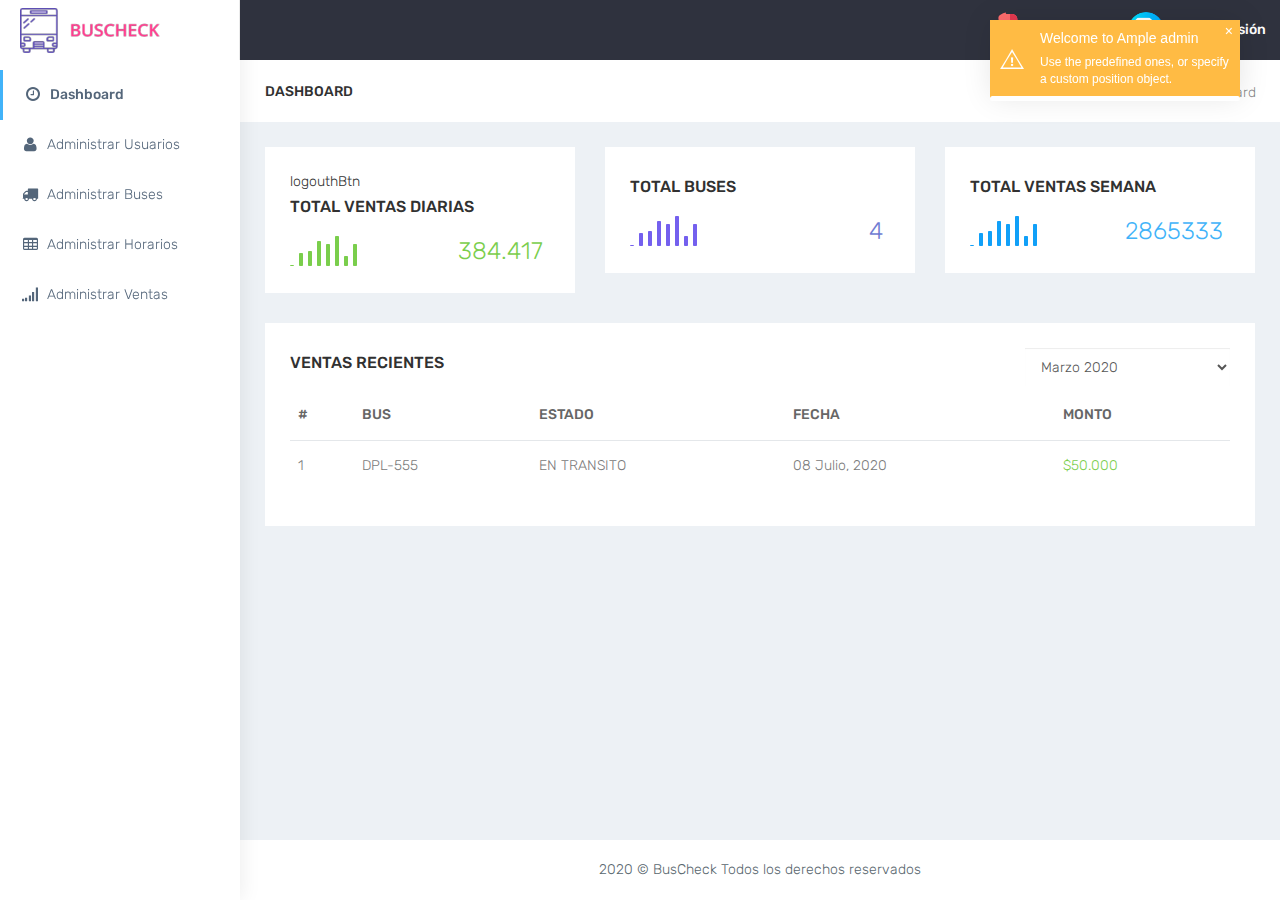
<file: html/dashboard.html>
<!DOCTYPE html>
<html lang="en">

<head>
    <meta charset="utf-8">
    <meta http-equiv="X-UA-Compatible" content="IE=edge">
    <meta name="viewport" content="width=device-width, initial-scale=1">
    <meta name="description" content="">
    <meta name="author" content="">
    <link rel="icon" type="image/png" sizes="16x16" href="../plugins/images/favicon.png">
    <title>Bus Check DashBoard</title>
    <!-- Bootstrap Core CSS -->
    <link href="bootstrap/dist/css/bootstrap.min.css" rel="stylesheet">
    <!-- Menu CSS -->
    <link href="../plugins/bower_components/sidebar-nav/dist/sidebar-nav.min.css" rel="stylesheet">
    <!-- toast CSS -->
    <link href="../plugins/bower_components/toast-master/css/jquery.toast.css" rel="stylesheet">
    <!-- morris CSS -->
    <link href="../plugins/bower_components/morrisjs/morris.css" rel="stylesheet">
    <!-- chartist CSS -->
    <link href="../plugins/bower_components/chartist-js/dist/chartist.min.css" rel="stylesheet">
    <link href="../plugins/bower_components/chartist-plugin-tooltip-master/dist/chartist-plugin-tooltip.css" rel="stylesheet">
    <!-- animation CSS -->
    <link href="css/animate.css" rel="stylesheet">
    <!-- Custom CSS -->
    <link href="css/style.css" rel="stylesheet">
    <!-- color CSS -->
    <link href="css/colors/default.css" id="theme" rel="stylesheet">
    <!-- HTML5 Shim and Respond.js IE8 support of HTML5 elements and media queries -->
    <!-- WARNING: Respond.js doesn't work if you view the page via file:// -->
    <!--[if lt IE 9]>
    <script src="https://oss.maxcdn.com/libs/html5shiv/3.7.0/html5shiv.js"></script>
    <script src="https://oss.maxcdn.com/libs/respond.js/1.4.2/respond.min.js"></script>
<![endif]-->
</head>

<body class="fix-header">
    <!-- ============================================================== -->
    <!-- Preloader -->
    <!-- ============================================================== -->
    <div class="preloader">
        <svg class="circular" viewBox="25 25 50 50">
            <circle class="path" cx="50" cy="50" r="20" fill="none" stroke-width="2" stroke-miterlimit="10" />
        </svg>
    </div>
    <!-- ============================================================== -->
    <!-- Wrapper -->
    <!-- ============================================================== -->
    <div id="wrapper">
        <!-- ============================================================== -->
        <!-- Topbar header - style you can find in pages.scss -->
        <!-- ============================================================== -->
        <nav class="navbar navbar-default navbar-static-top m-b-0">
            <div class="navbar-header">
                <div class="top-left-part">
                    <!-- Logo -->
                    <a class="logo" href="dashboard.html">
                        <!-- Logo icon image, you can use font-icon also -->
                        <b>
                            <!--This is dark logo icon-->
                            
                        </b>
                        <!-- Logo text image you can use text also -->
                        <span class="hidden-xs">
                            <!--This is dark logo text-->
                          
                            <!--This is light logo text-->
                            <img src="../plugins/images/logo - copia.png" alt="home" class="light-logo" />
                        </span> 
                    </a>
                </div>
                <!-- /Logo -->
                <ul class="nav navbar-top-links navbar-right pull-right">
                    <li>
                        <a class="nav-toggler open-close waves-effect waves-light hidden-md hidden-lg" href="javascript:void(0)"><i class="fa fa-bars"></i></a>
                    </li>                    
                    <li>
                        <a class="profile-pic" href="#"> <img src="../plugins/images/users/usuario.svg" alt="user-img" width="36" class="img-circle"><b class="hidden-xs">#Usuario</b></a>
                    </li>
                    <li>
                        <a class="profile-pic" id="logouthBtn"> <img src="../plugins/images/logout.png" alt="user-img" width= "36" class="img-circle"><b class="hidden-xs">Cerrar Sesión</b></a>
                    </li>
                </ul>
            </div>
            <!-- /.navbar-header -->
            <!-- /.navbar-top-links -->
            <!-- /.navbar-static-side -->
        </nav>



        <!-- End Top Navigation -->
        <!-- ============================================================== -->
        <!-- Left Sidebar - style you can find in sidebar.scss  -->
        <!-- ============================================================== -->
        <div class="navbar-default sidebar" role="navigation">
            <div class="sidebar-nav slimscrollsidebar">
                <div class="sidebar-head">
                    <h3><span class="fa-fw open-close"><i class="ti-close ti-menu"></i></span> <span class="hide-menu">Navigation</span></h3>
                </div>
                <ul class="nav" id="side-menu">
                    <li style="padding: 70px 0 0;">
                        <a href="dashboard.html" class="waves-effect"><i class="fa fa-clock-o fa-fw" aria-hidden="true"></i>Dashboard</a>
                    </li>
                    <li>
                        <a href="administrarUsuarios.html" class="waves-effect adminUsersBtn" ><i class="fa fa-user fa-fw" aria-hidden="true"></i>Administrar Usuarios</a>
                    </li>
                    <li>
                        <a href="administrarBuses.html" class="waves-effect"><i class="fa fa-truck fa-fw" aria-hidden="true"></i>Administrar Buses</a>
                    </li>
                    <li>
                        <a href="administrarHorarios.html" class="waves-effect"><i class="fa fa-table fa-fw" aria-hidden="true"></i>Administrar Horarios</a>
                    </li>
                    <li>
                        <a href="ventas.html" class="waves-effect"><i class="fa fa-signal fa-fw" aria-hidden="true"></i>Administrar Ventas</a>
                    </li>                    

                </ul>
                
            </div>
            
        </div>
        <!-- ============================================================== -->
        <!-- End Left Sidebar -->
        <!-- ============================================================== -->
        <!-- ============================================================== -->
        <!-- Page Content -->
        <!-- ============================================================== -->
        <div id="page-wrapper">
            <div class="container-fluid">
                <div class="row bg-title">
                    <div class="col-lg-3 col-md-4 col-sm-4 col-xs-12">
                        <h4 class="page-title">Dashboard</h4> </div>
                    <div class="col-lg-9 col-sm-8 col-md-8 col-xs-12">                       
                        <ol class="breadcrumb">
                            <li><a href="dashboard.html">Dashboard</a></li>
                        </ol>
                    </div>
                    <!-- /.col-lg-12 -->
                </div>
                <!-- /.row -->

              <div class="row">
                    <div class="col-lg-4 col-sm-6 col-xs-12">
                        <div class="white-box analytics-info">logouthBtn
                            <h3 class="box-title">Total Ventas Diarias</h3>
                            <ul class="list-inline two-part">
                                <li>
                                    <div id="sparklinedash"></div>
                                </li>
                                <li class="text-right"><i class="ti-arrow-up text-success"></i> <span class="counter text-success">659.000</span></li>
                            </ul>
                        </div>
                    </div>
                    <div class="col-lg-4 col-sm-6 col-xs-12">
                        <div class="white-box analytics-info">
                            <h3 class="box-title">Total Buses</h3>
                            <ul class="list-inline two-part">
                                <li>
                                    <div id="sparklinedash2"></div>
                                </li>
                                <li class="text-right"><i class="ti-arrow-up text-purple"></i> <span class="counter text-purple">6</span></li>
                            </ul>
                        </div>
                    </div>
                    <div class="col-lg-4 col-sm-6 col-xs-12">
                        <div class="white-box analytics-info">
                            <h3 class="box-title">Total Ventas Semana </h3>
                            <ul class="list-inline two-part">
                                <li>
                                    <div id="sparklinedash3"></div>
                                </li>
                                <li class="text-right"><i class="ti-arrow-up text-info"></i> <span class="counter text-info">4912000</span></li>
                            </ul>
                        </div>
                    </div>
                </div>
                <!-- .row -->                
                 <!-- .row -->
                 <div class="row">
                    <div class="col-md-12 col-lg-12 col-sm-12">
                        <div class="white-box">
                            <div class="col-md-3 col-sm-4 col-xs-6 pull-right">
                                <select class="form-control pull-right row b-none">
                                    <option>Marzo 2020</option>
                                    <option>Abril 2020</option>
                                    <option>Mayo 2020</option>
                                    <option>Junio 2020</option>
                                    <option>Julio 2020</option>
                                </select>
                            </div>
                            <h3 class="box-title">Ventas Recientes</h3>
                            <div class="table-responsive">
                                <table class="table">
                                    <thead>
                                        <tr>
                                            <th>#</th>
                                            <th>BUS</th>
                                            <th>ESTADO</th>
                                            <th>FECHA</th>
                                            <th>MONTO</th>
                                        </tr>
                                    </thead>
                                    <tbody>
                                        <tr>
                                            <td>1</td>
                                            <td class="txt-oflo">DPL-555</td>
                                            <td>EN TRANSITO</td>
                                            <td class="txt-oflo">08 Julio, 2020</td>
                                            <td><span class="text-success">$50.000</span></td>
                                        </tr>                                        
                                    </tbody>
                                </table>
                            </div>
                        </div>
                    </div>
                </div>

                 <!-- .row -->
                
               
                
            </div>
            <!-- /.container-fluid -->
            <footer class="footer text-center"> 2020 &copy; BusCheck Todos los derechos reservados</footer>
        </div>
        <!-- ============================================================== -->
        <!-- End Page Content -->
        <!-- ============================================================== -->
    </div>
    <!-- ============================================================== -->
    <!-- End Wrapper -->
    <!-- ============================================================== -->
    <!-- ============================================================== -->
    <!-- All Jquery -->
    <!-- ============================================================== -->
    <script type="module" src="/js/functions/logouthUsers.js" ></script>
    
    <script src="../plugins/bower_components/jquery/dist/jquery.min.js"></script>
    <!-- Bootstrap Core JavaScript -->
    <script src="bootstrap/dist/js/bootstrap.min.js"></script>
    <!-- Menu Plugin JavaScript -->
    <script src="../plugins/bower_components/sidebar-nav/dist/sidebar-nav.min.js"></script>
    <!--slimscroll JavaScript -->
    <script src="js/jquery.slimscroll.js"></script>
    <!--Wave Effects -->
    <script src="js/waves.js"></script>
    <!--Counter js -->
    <script src="../plugins/bower_components/waypoints/lib/jquery.waypoints.js"></script>
    <script src="../plugins/bower_components/counterup/jquery.counterup.min.js"></script>
    <!-- chartist chart -->
    <script src="../plugins/bower_components/chartist-js/dist/chartist.min.js"></script>
    <script src="../plugins/bower_components/chartist-plugin-tooltip-master/dist/chartist-plugin-tooltip.min.js"></script>
    <!-- Sparkline chart JavaScript -->
    <script src="../plugins/bower_components/jquery-sparkline/jquery.sparkline.min.js"></script>
    <!-- Custom Theme JavaScript -->
    <script src="js/custom.min.js"></script>
    <script src="js/dashboard1.js"></script>
    <script src="../plugins/bower_components/toast-master/js/jquery.toast.js"></script>
</body>

</html>
</file>
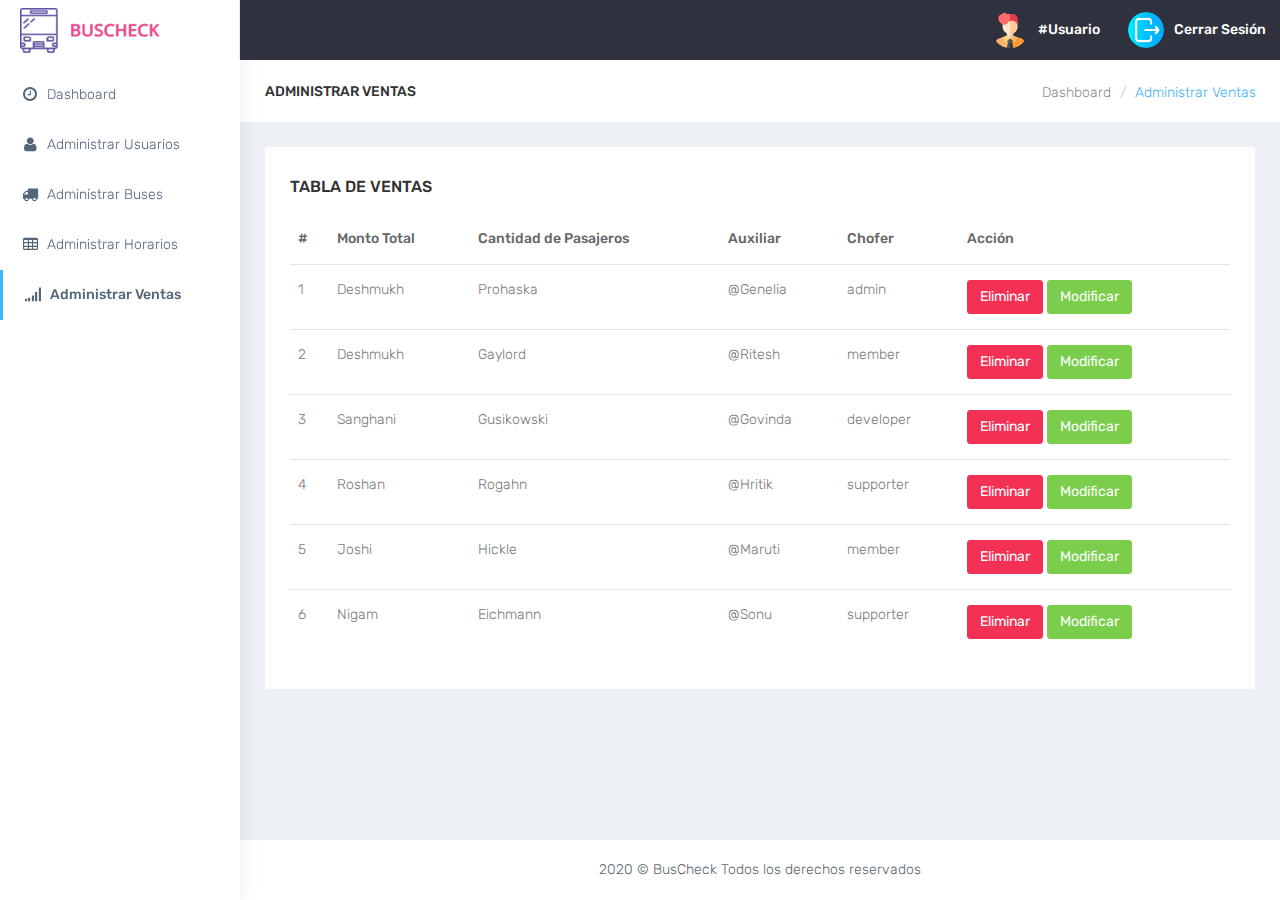
<file: html/ventas.html>
<!DOCTYPE html>
<html lang="en">

<head>
    <meta charset="utf-8">
    <meta http-equiv="X-UA-Compatible" content="IE=edge">
    <meta name="viewport" content="width=device-width, initial-scale=1">
    <meta name="description" content="">
    <meta name="author" content="">
    <link rel="icon" type="image/png" sizes="16x16" href="../plugins/images/favicon.png">
    <title>Bus Check Administrar Ventas</title>
    <!-- Bootstrap Core CSS -->
    <link href="bootstrap/dist/css/bootstrap.min.css" rel="stylesheet">
    <!-- Menu CSS -->
    <link href="../plugins/bower_components/sidebar-nav/dist/sidebar-nav.min.css" rel="stylesheet">
    <!-- animation CSS -->
    <link href="css/animate.css" rel="stylesheet">
    <!-- Custom CSS -->
    <link href="css/style.css" rel="stylesheet">
    <!-- color CSS -->
    <link href="css/colors/default.css" id="theme" rel="stylesheet">
    <!-- HTML5 Shim and Respond.js IE8 support of HTML5 elements and media queries -->
    <!-- WARNING: Respond.js doesn't work if you view the page via file:// -->
    <!--[if lt IE 9]>
    <script src="https://oss.maxcdn.com/libs/html5shiv/3.7.0/html5shiv.js"></script>
    <script src="https://oss.maxcdn.com/libs/respond.js/1.4.2/respond.min.js"></script>
<![endif]-->
</head>

<body class="fix-header">
    <!-- ============================================================== -->
    <!-- Preloader -->
    <!-- ============================================================== -->
    <div class="preloader">
        <svg class="circular" viewBox="25 25 50 50">
            <circle class="path" cx="50" cy="50" r="20" fill="none" stroke-width="2" stroke-miterlimit="10" />
        </svg>
    </div>
    <!-- ============================================================== -->
    <!-- Wrapper -->
    <!-- ============================================================== -->
    <div id="wrapper">
        <!-- ============================================================== -->
        <!-- Topbar header - style you can find in pages.scss -->
        <!-- ============================================================== -->
        <nav class="navbar navbar-default navbar-static-top m-b-0">
            <div class="navbar-header">
                <div class="top-left-part">
                    <!-- Logo -->
                    <a class="logo" href="dashboard.html">
                        <!-- Logo icon image, you can use font-icon also -->
                        <b>
                            <!--This is dark logo icon-->
                            
                        </b>
                        <!-- Logo text image you can use text also -->
                        <span class="hidden-xs">
                            <!--This is dark logo text-->
                          
                            <!--This is light logo text-->
                            <img src="../plugins/images/logo - copia.png" alt="home" class="light-logo" />
                        </span> 
                    </a>
                </div>
                <!-- /Logo -->
                <ul class="nav navbar-top-links navbar-right pull-right">
                    <li>
                        <a class="nav-toggler open-close waves-effect waves-light hidden-md hidden-lg" href="javascript:void(0)"><i class="fa fa-bars"></i></a>
                    </li>                    
                    <li>
                        <a class="profile-pic" href="#"> <img src="../plugins/images/users/usuario.svg" alt="user-img" width="36" class="img-circle"><b class="hidden-xs">#Usuario</b></a>
                    </li>
                    <li>
                        <a class="profile-pic" href="#"> <img src="../plugins/images/logout.png" alt="user-img" width= "36" class="img-circle"><b class="hidden-xs">Cerrar Sesión</b></a>
                    </li>
                </ul>
            </div>
            <!-- /.navbar-header -->
            <!-- /.navbar-top-links -->
            <!-- /.navbar-static-side -->
        </nav>



        <!-- End Top Navigation -->
        <!-- ============================================================== -->
        <!-- Left Sidebar - style you can find in sidebar.scss  -->
        <!-- ============================================================== -->
        <div class="navbar-default sidebar" role="navigation">
            <div class="sidebar-nav slimscrollsidebar">
                <div class="sidebar-head">
                    <h3><span class="fa-fw open-close"><i class="ti-close ti-menu"></i></span> <span class="hide-menu">Navigation</span></h3>
                </div>
                <ul class="nav" id="side-menu">
                    <li style="padding: 70px 0 0;">
                        <a href="dashboard.html" class="waves-effect"><i class="fa fa-clock-o fa-fw" aria-hidden="true"></i>Dashboard</a>
                    </li>
                    <li>
                        <a href="administrarUsuarios.html" class="waves-effect"><i class="fa fa-user fa-fw" aria-hidden="true"></i>Administrar Usuarios</a>
                    </li>
                    <li>
                        <a href="administrarBuses.html" class="waves-effect"><i class="fa fa-truck fa-fw" aria-hidden="true"></i>Administrar Buses</a>
                    </li>
                    <li>
                        <a href="administrarHorarios.html" class="waves-effect"><i class="fa fa-table fa-fw" aria-hidden="true"></i>Administrar Horarios</a>
                    </li>
                    <li>
                        <a href="ventas.html" class="waves-effect"><i class="fa fa-signal fa-fw" aria-hidden="true"></i>Administrar Ventas</a>
                    </li>                    

                </ul>
                
            </div>
            
        </div>
        <!-- ============================================================== -->
        <!-- End Left Sidebar -->
        <!-- ============================================================== -->
        <!-- ============================================================== -->
        <!-- Page Content -->
        <!-- ============================================================== -->
        <div id="page-wrapper">
            <div class="container-fluid">

                <div class="row bg-title">
                    <div class="col-lg-3 col-md-4 col-sm-4 col-xs-12">
                        <h4 class="page-title">Administrar Ventas</h4> </div>
                    <div class="col-lg-9 col-sm-8 col-md-8 col-xs-12">                       
                        <ol class="breadcrumb">
                            <li><a href="dashboard.html">Dashboard </a></li>
                            <li class="active">Administrar Ventas</li>
                        </ol>
                    </div>
                    <!-- /.col-lg-12 -->
                </div>
                <div class="row">
                    <div class="col-sm-12">
                        <div class="white-box">
                            <h3 class="box-title">Tabla de Ventas</h3>
                            <div class="table-responsive">
                                <table class="table">
                                    <thead>
                                        <tr>
                                            <th>#</th>
                                            <th>Monto Total</th>
                                            <th>Cantidad de Pasajeros</th>
                                            <th>Auxiliar</th>
                                            <th>Chofer</th>
                                            <th>Acción</th>
                                        </tr>
                                    </thead>
                                    <tbody>
                                        <tr>
                                            <td>1</td>
                                            <td>Deshmukh</td>
                                            <td>Prohaska</td>
                                            <td>@Genelia</td>
                                            <td>admin</td>
                                            <td><button type="button" class="btn btn-danger" >Eliminar</button>
                                            <button type="button" class="btn btn-success" >Modificar</button></td>
                                        </tr>
                                        <tr>
                                            <td>2</td>
                                            <td>Deshmukh</td>
                                            <td>Gaylord</td>
                                            <td>@Ritesh</td>
                                            <td>member</td>
                                            <td><button type="button" class="btn btn-danger" >Eliminar</button>
                                            <button type="button" class="btn btn-success" >Modificar</button></td>
                                        </tr>
                                        <tr>
                                            <td>3</td>
                                            <td>Sanghani</td>
                                            <td>Gusikowski</td>
                                            <td>@Govinda</td>
                                            <td>developer</td>
                                            <td><button type="button" class="btn btn-danger" >Eliminar</button>
                                            <button type="button" class="btn btn-success" >Modificar</button></td>
                                        </tr>
                                        <tr>
                                            <td>4</td>
                                            <td>Roshan</td>
                                            <td>Rogahn</td>
                                            <td>@Hritik</td>
                                            <td>supporter</td>
                                            <td><button type="button" class="btn btn-danger" >Eliminar</button>
                                            <button type="button" class="btn btn-success" >Modificar</button></td>
                                        </tr>
                                        <tr>
                                            <td>5</td>
                                            <td>Joshi</td>
                                            <td>Hickle</td>
                                            <td>@Maruti</td>
                                            <td>member</td>
                                            <td><button type="button" class="btn btn-danger" >Eliminar</button>
                                            <button type="button" class="btn btn-success" >Modificar</button></td>
                                        </tr>
                                        <tr>
                                            <td>6</td>
                                            <td>Nigam</td>
                                            <td>Eichmann</td>
                                            <td>@Sonu</td>
                                            <td>supporter</td>
                                            <td><button type="button" class="btn btn-danger" >Eliminar</button>
                                            <button type="button" class="btn btn-success" >Modificar</button></td>
                                        </tr>
                                    </tbody>
                                </table>
                            </div>
                        </div>
                    </div>
                </div>
                <!-- .row -->
                
                
                
            </div>
            <!-- /.container-fluid -->
            <footer class="footer text-center"> 2020 &copy; BusCheck Todos los derechos reservados</footer>
        </div>
        <!-- ============================================================== -->
        <!-- End Page Content -->
        <!-- ============================================================== -->
    </div>
    <!-- /#wrapper -->
    <!-- jQuery -->
    <script src="../plugins/bower_components/jquery/dist/jquery.min.js"></script>
    <!-- Bootstrap Core JavaScript -->
    <script src="bootstrap/dist/js/bootstrap.min.js"></script>
    <!-- Menu Plugin JavaScript -->
    <script src="../plugins/bower_components/sidebar-nav/dist/sidebar-nav.min.js"></script>
    <!--slimscroll JavaScript -->
    <script src="js/jquery.slimscroll.js"></script>
    <!--Wave Effects -->
    <script src="js/waves.js"></script>
    <!-- Custom Theme JavaScript -->
    <script src="js/custom.min.js"></script>
</body>

</html>
</file>
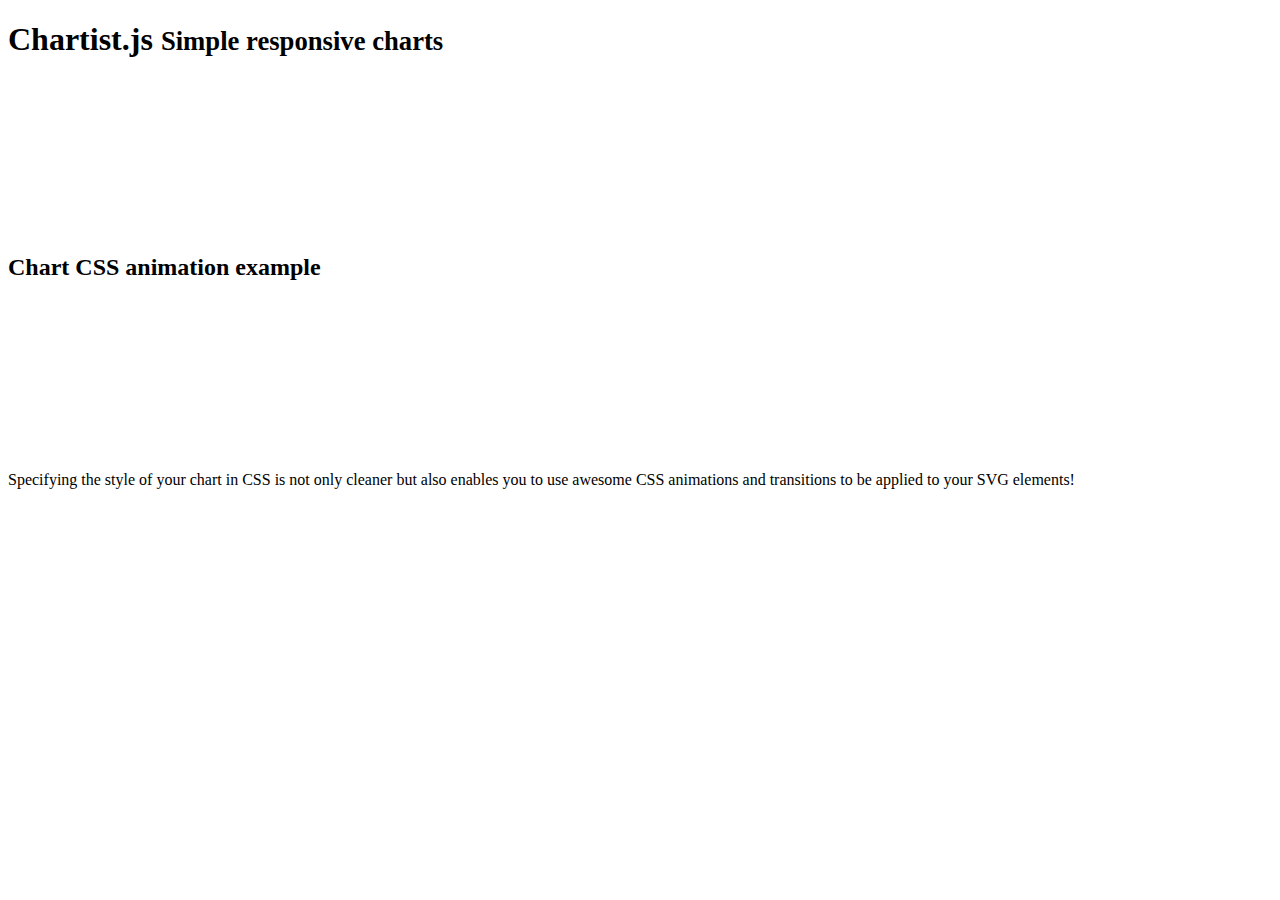
<file: plugins/bower_components/chartist-plugin-tooltip-master/test/runner.html>
<!doctype html>
<html lang="en">
<head>
  <title>End2end Test Runner</title>
</head>
<body>
<header class="page-header">
  <h1>Chartist.js
    <small> Simple responsive charts</small>
  </h1>
  <div class="limiter">
    <figure>
      <svg id="chartist-guy"></svg>
    </figure>
  </div>
</header>

<article class="main" role="main">
  <section class="documentation-section">
    <header>
      <h2>Chart CSS animation example</h2>
    </header>
    <div class="content">
      <div class="chart-container">
        <svg id="chart"></svg>
      </div>
    </div>
    <aside class="side-notes">
      <p>Specifying the style of your chart in CSS is not only cleaner but also enables you to use awesome CSS
        animations
        and transitions to be applied to your SVG elements!</p>
    </aside>
  </section>
</article>
</body>
</html>
</file>
<file: static/css/styles.css>
.hero {
  padding: 3em 0;
  text-align: center;
}
.hero-image {
  max-width: 100%;
}
.hero-buttons {
  padding-top: 1em;
}
@media screen and (min-width: 1024px) {
  .hero {
    text-align: left;
    padding: 1em;
  }
  .hero-grid {
    display: grid;
    grid-template-columns: 550px 1fr;
    grid-template-areas: "content image";
    align-items: center;
  }
  .hero .imageContainer {
    grid-area: image;
    margin-left: 80px;
  }
  .hero-content {
    grid-area: content;
  }
}
.menu {
  visibility: hidden;
  position: absolute;
  opacity: 0;
  left: 0;
  right: 0;
  top: 89%;
  background: rgba(92,61,177,0.9);
  height: 100vh;
  transform: translateY(-50px);
  transition: 0.3s transform, 0.3s opacity;
  will-change: transform;
}
.menu ul {
  padding: 0;
  list-style: none;
}
.menu li {
  border-top: 1px solid rgba(255,255,255,0.3);
}
.menu li :hover {
  border: 2px solid #ff3b8c;
  border-radius: 4px;
}
.menu li:last-child {
  border: 2px solid #ff3b8c;
  border-radius: 4px;
  margin-top: 1em;
  padding: 0.7em;
}
.menu li:last-child :hover {
  background: #ff3b8c;
  border: none;
}
.menu a {
  color: #fff;
  text-decoration: none;
  text-transform: uppercase;
  display: block;
  text-align: center;
  padding: 1em;
  letter-spacing: 2px;
}
.menu-open {
  user-select: none;
  width: 40px;
  height: 40px;
  display: inline-flex;
  cursor: pointer;
  background: url("../assets/icon-hamburger.svg") no-repeat center;
}
.menu-checkbox {
  display: none;
}
.menu-checkbox:checked ~ .header {
  background: rgba(92,61,177,0.9);
}
.menu-checkbox:checked ~ .header .menu-open {
  background-image: url("../assets/icon-close.svg");
}
.menu-checkbox:checked ~ .header .header-logo {
  background-image: url("../assets/logo-white.png");
}
.menu-checkbox:checked ~ .header .menu {
  transform: translateY(0);
  visibility: visible;
  opacity: 1;
}
@media screen and (min-width: 1024px) {
  .menu {
    transform: translateY(0);
    visibility: visible;
    opacity: 1;
    position: initial;
    height: auto;
    background: initial;
  }
  .menu a {
    color: var(--mainPurple);
  }
  .menu li {
    border: 0;
    border-radius: 5px;
    margin-top: 25px;
    padding: 0.5em 0.4em;
  }
  .menu li:last-child {
    border: none;
  }
  .menu li:last-child a {
    border-radius: 5px;
    color: #fff;
    background: #ff3b8c;
  }
  .menu li:last-child :hover {
    color: #fff;
    background: var(--mainPurple);
  }
  .menu ul {
    display: flex;
  }
  .menu-open {
    display: none;
  }
}
.header {
  background: #fff;
  z-index: 1;
  position: sticky;
  top: 0;
  left: 0;
  right: 0;
  padding: 0.8em 0;
  transition: 0.3s background;
}
.header-logo {
  display: inline-flex;
  width: 180px;
  height: 45px;
  background: url("../assets/logo.png") no-repeat center;
  background-size: contain;
}
.header-content {
  display: flex;
  justify-content: space-between;
  align-items: center;
}
.tabs {
  margin-top: 2em;
  border-top: 1px solid var(--mainPink);
}
.tabs-link {
  border-bottom: 1.4px solid var(--mainPink);
  color: var(--mainPurple);
}
.tabs-content {
  display: none;
  flex-direction: column;
}
.tabs-content img {
  max-width: 100%;
  padding-top: 2.5em;
  margin-bottom: 2em;
}
.tabsgrid {
  margin-top: 4em;
}
.tabs label {
  padding: 1em 0;
  display: block;
  position: relative;
}
.tabs label:after {
  display: none;
  content: "";
  height: 5px;
  position: absolute;
  bottom: 0;
  width: 50%;
  left: 0;
  border-radius: 0.5em;
  transform: translateX(50%);
  box-shadow: inset 0 -15px 0 -10px var(--mainPurple);
}
.tabs input {
  display: none;
}
.tabs input[id="easyUse"]:checked ~ ul [for="easyUse"]:after {
  display: block;
}
.tabs input[id="easyUse"]:checked ~ .tabs-grid #tab-easyUse {
  display: flex;
}
.tabs input[id="enterprise"]:checked ~ ul [for="enterprise"]:after {
  display: block;
}
.tabs input[id="enterprise"]:checked ~ .tabs-grid #tab-enterprise {
  display: flex;
}
.tabs input[id="dataOptimize"]:checked ~ ul [for="dataOptimize"]:after {
  display: block;
}
.tabs input[id="dataOptimize"]:checked ~ .tabs-grid #tab-dataOptimize {
  display: flex;
}
@media screen and (min-width: 1024px) {
  .tabs {
    border-top: none;
    text-align: left;
    padding: 1em 0;
  }
  .tabs ul {
    display: flex;
    justify-content: center;
  }
  .tabs label {
    padding: 2em 2em;
  }
  .tabs label:after {
    width: 100%;
    transform: translateX(0);
  }
  .tabs img {
    margin-right: 5em;
    margin-bottom: 0;
  }
  .tabs-content {
    padding: 3em 0;
    flex-direction: row;
    align-items: center;
  }
}
.features {
  text-align: center;
  padding: 2em 0;
}
.features .u-wrapper > .u-p {
  max-width: 580px;
  margin: 0 auto;
}
.download {
  padding: 0.6em;
  text-align: center;
}
.download img {
  max-width: 100%;
}
.download-grid {
  margin-top: 2em;
  display: grid;
  grid-row-gap: 2em;
}
.download-item {
  box-shadow: 0 10px 11px -5px rgba(255,59,140,0.4);
  margin-top: 1em;
  border-radius: 1.5em;
  padding: 1em;
  padding-top: 2em;
  background: url("../assets/bg-dots.svg") repeat-x center bottom 100px;
}
.download-item .u-p {
  margin-bottom: 4em;
  margin-top: 0.5em;
}
.download-item .u-h3 {
  margin-bottom: 0.5rem 0;
  margin-top: 1em;
}
@media screen and (min-width: 1024px) {
  .download {
    align-content: center;
  }
  .download-item {
    margin: auto;
    width: 450px;
  }
}
.question {
  padding: 2em 0;
}
.question h2 {
  text-align: center;
}
.question p {
  text-align: justify;
}
.question .u-wrapper > .u-p {
  max-width: 590px;
  margin: auto;
}
.carousel {
  max-width: 590px;
  margin: 3em auto;
}
.carousel summary {
  color: var(--mainPurple);
}
.carousel-content[open] summary {
  color: var(--mainPink);
}
.carousel-content[open] .carousel-header {
  border: none;
}
.carousel-content[open] .carousel-header::-webkit-details-marker {
  color: var(--mainPink);
}
.carousel-header {
  padding: 1em 0;
  border-bottom: 1px solid var(--mainPink);
  font-size: 0.9em;
}
.carousel-header:focus {
  outline: 0;
}
.carousel-header::-webkit-details-marker {
  color: var(--mainPurple);
  float: right;
}
.join {
  background: var(--mainPurple);
  color: #fff;
  padding: 3em 0;
  text-align: center;
}
.join small {
  text-transform: uppercase;
}
@media screen and (min-width: 1024px) {
  .join .u-h4 {
    font-size: 1.5em;
    max-width: 450px;
    margin: 1em auto;
  }
}
.join .form {
  max-width: 450px;
  margin: auto;
}
.join .form .u-button {
  margin: 0;
}
.join .form-input {
  width: 100%;
  padding: 1.5em;
  box-sizing: border-box;
  margin-bottom: 1em;
  border-radius: 10px;
  border: none;
  font-size: 0.9em;
  outline: 0;
}
.join .form-input::-webkit-input-placeholder {
  color: var(--mainPurple);
}
@media screen and (min-width: 1024px) {
  .join .form {
    display: flex;
  }
  .join .form-input {
    width: 70%;
    flex-shrink: 0;
    margin-right: 1em;
    margin-bottom: 0;
  }
}
.footer {
  background: var(--mainPink);
  text-align: center;
  padding: 1.5em 0;
}
.footer img {
  width: 190px;
  height: 45px;
}
.footer a {
  color: #fff;
  text-decoration: none;
}
.footer-menu {
  margin-top: 2em;
}
.footer-menu a {
  display: block;
  text-transform: uppercase;
  letter-spacing: 1px;
  padding: 1em;
}
.footer-social {
  margin-top: 1em;
}
.footer-social a {
  width: 40px;
  height: 40px;
  display: inline-block;
}
.footer-social .twitter {
  background: url("../assets/icon-twitter.svg") no-repeat center;
}
.footer-social .facebook {
  background: url("../assets/icon-facebook.svg") no-repeat center;
}
@media screen and (min-width: 1024px) {
  .footer img {
    margin-right: 1em;
  }
  .footer-content {
    display: flex;
    justify-content: space-between;
  }
  .footer-menu {
    display: flex;
    margin: 0;
  }
  .footer-primary {
    display: flex;
    align-items: center;
  }
}
.login {
  background: url("../assets/wave.svg") no-repeat center bottom;
  background-size: cover;
  width: auto;
  height: 100vh;
}
.login-box {
  border-radius: 50px;
  width: 450px;
  height: 450px;
  background: var(--mainPink);
  top: 50%;
  left: 50%;
  position: absolute;
  transform: translate(-50%, -50%);
  box-sizing: border-box;
}
.login-box h1 {
  color: #fff;
  margin: 0;
  padding-top: 80px;
  text-align: center;
  font-size: 45px;
}
.login-avatar {
  width: 200px;
  height: 200px;
  border-radius: 50%;
  position: absolute;
  top: -130px;
  left: calc(55% - 125px);
}
.login-form {
  padding: 2em;
}
.login-form label {
  margin: 0;
  padding-top: 0;
  display: block;
  font-weight: bold;
  color: #fff;
}
.login-form input {
  width: 100%;
  margin: auto;
  margin-bottom: 30px;
}
.login-form input::-webkit-input-placeholder {
  color: #fff;
}
.login-form input[type="text"],
.login-form input[type="password"] {
  border: none;
  border-bottom: 2.3px solid #fff;
  outline: none;
  height: 40px;
  background: transparent;
  color: #fff;
  font-size: 20px;
}
.login-form input[type="submit"] {
  width: 100%;
}
@media screen and (max-width: 1024px) {
  .login {
    background: none;
    padding: 2em;
    width: auto;
    height: auto;
  }
  .login-box {
    border-radius: 50px;
    width: 350px;
    height: 450px;
    background: var(--mainPink);
    top: 50%;
    left: 50%;
    position: absolute;
    transform: translate(-50%, -50%);
    box-sizing: border-box;
  }
  .login-box h1 {
    color: #fff;
    margin: 0;
    padding-top: 80px;
    text-align: center;
    font-size: 30px;
  }
  .login-avatar {
    width: 150px;
    height: 150px;
    border-radius: 50%;
    position: absolute;
    top: -85px;
    left: calc(55% - 85px);
  }
}
:root {
  --softBlue: #5368df;
  --softRed: #fa5757;
  --grayishBlue: #9194a1;
  --VeryDarkBlue: #252b46;
  --mainPurple: #5c4db1;
  --mainPink: #ff3b8c;
}
body {
  font-family: 'Rubik', sans-serif;
  color: var(--veryDarkBlue);
  font-size: 18px;
}
ul {
  padding: 0;
  list-style: none;
  margin: 0;
}
.is-hidden {
  display: none !important;
}
.u-wrapper {
  max-width: 1280px;
  margin: auto;
  padding: 0 1em;
}
.u-h1,
.u-h2,
.u-h4 {
  font-size: 1.9em;
  color: var(--mainPink);
  line-height: 1.3;
  font-weight: 600;
}
.u-h2 {
  font-size: 1.5em;
}
.u-h3 {
  color: var(--mainPink);
  line-height: 1;
  font-weight: 500;
  font-size: 1.5em;
  margin: 0.7em 0;
}
.u-h4 {
  font-size: 1.2em;
  color: #fff;
}
.u-p {
  color: var(--mainPurple);
  line-height: 1.8;
  font-size: 0.9em;
}
.u-button {
  background: var(--mainPurple);
  color: #fff;
  padding: 1em 0.5em;
  font-size: 0.9em;
  font-weight: 500;
  border-radius: 0.5em;
  display: inline-block;
  margin-left: 0.5em;
  border: none;
  cursor: pointer;
  box-shadow: 0 5px 10px -5px var(--mainPink);
}
.u-button:first-of-type {
  margin: 0;
}
.u-button.is-fullWidth {
  width: 100%;
}
.u-button.is-pink {
  background: var(--mainPink);
}
</file>
<file: html/css/style.css>
@import url(https://fonts.googleapis.com/css?family=Rubik:300,400,500,700,900);@import "spinners.css";.preloader{width:100%;height:100%;top:0;position:fixed;z-index:99999;background:#fff}.preloader .cssload-speeding-wheel{position:absolute;top:calc(50% - 3.5px);left:calc(50% - 3.5px)}*{outline:0!important}body{background:#2f323e;font-family:Rubik,sans-serif;margin:0;overflow-x:hidden;color:#313131;font-weight:300}html{position:relative;min-height:100%;background:#fff}h1,h2,h3,h4,h5,h6{color:#313131;font-family:Rubik,sans-serif;margin:10px 0;font-weight:300}h1{line-height:48px;font-size:36px}h2{line-height:36px;font-size:24px}h3{line-height:30px;font-size:21px}h4{line-height:22px;font-size:18px}h5{font-size:16px;font-size:14px}.dn{display:none}.db{display:block}.light_op_text{color:rgba(255,255,255,.5)}blockquote{border-left:5px solid #2cabe3!important;border:1px solid rgba(120,130,140,.13)}p{line-height:1.6}b{font-weight:500}a:active,a:focus,a:hover{outline:0;text-decoration:none}.clear{clear:both}.font-12{font-size:12px}hr{border-color:rgba(120,130,140,.13)}.b-t{border-top:1px solid rgba(120,130,140,.13)}.b-b{border-bottom:1px solid rgba(120,130,140,.13)}.b-l{border-left:1px solid rgba(120,130,140,.13)}.b-r{border-right:1px solid rgba(120,130,140,.13)}.b-all{border:1px solid rgba(120,130,140,.13)}.b-none{border:0!important}.max-height{height:310px;overflow:auto}.p-0{padding:0!important}.p-10{padding:10px!important}.p-20{padding:20px!important}.p-30{padding:30px!important}.p-l-0{padding-left:0!important}.p-l-10{padding-left:10px!important}.p-l-20{padding-left:20px!important}.p-l-30{padding-left:30px!important}.p-r-0{padding-right:0!important}.p-r-10{padding-right:10px!important}.p-r-20{padding-right:20px!important}.p-r-30{padding-right:30px!important}.p-r-40{padding-right:40px!important}.p-t-0{padding-top:0!important}.p-t-10{padding-top:10px!important}.p-t-20{padding-top:20px!important}.p-t-30{padding-top:30px!important}.p-b-0{padding-bottom:0!important}.p-b-10{padding-bottom:10px!important}.p-b-20{padding-bottom:20px!important}.p-b-30{padding-bottom:30px!important}.p-b-40{padding-bottom:40px!important}.m-0{margin:0!important}.m-l-5{margin-left:5px!important}.m-l-10{margin-left:10px!important}.m-l-15{margin-left:15px!important}.m-l-20{margin-left:20px!important}.m-l-30{margin-left:30px!important}.m-l-40{margin-left:40px!important}.m-r-5{margin-right:5px!important}.m-r-10{margin-right:10px!important}.m-r-15{margin-right:15px!important}.m-r-20{margin-right:20px!important}.m-r-30{margin-right:30px!important}.m-r-40{margin-right:40px!important}.m-t-5{margin-top:5px!important}.m-t-0{margin-top:0!important}.m-t-10{margin-top:10px!important}.m-t-15{margin-top:15px!important}.m-t-20{margin-top:20px!important}.m-t-30{margin-top:30px!important}.m-t-40{margin-top:40px!important}.m-b-0{margin-bottom:0!important}.m-b-5{margin-bottom:5px!important}.m-b-10{margin-bottom:10px!important}.m-b-15{margin-bottom:15px!important}.m-b-20{margin-bottom:20px!important}.m-b-30{margin-bottom:30px!important}.m-b-40{margin-bottom:40px!important}.vt{vertical-align:top}.vb{vertical-align:bottom}.font-bold{font-weight:700}.font-medium{font-weight:500}.font-normal{font-weight:400}.font-light{font-weight:300}.pull-in{margin-left:-15px;margin-right:-15px}.b-0{border:none!important}.vertical-middle,.vm{vertical-align:middle}.mdi{font-size:17px}.bx-shadow{-moz-box-shadow:0 1px 2px 0 rgba(0,0,0,.1);-webkit-box-shadow:0 1px 2px 0 rgba(0,0,0,.1);box-shadow:0 1px 2px 0 rgba(0,0,0,.1)}.mx-box{max-height:380px;min-height:380px}.thumb-sm{height:32px;width:32px}.thumb-md{height:48px;width:48px}.thumb-lg{height:88px;width:88px}.txt-oflo{text-overflow:ellipsis;overflow:hidden;white-space:nowrap}.di{display:inline-block}.get-code{color:#263238;cursor:pointer;border-radius:100%;background:#fff;padding:4px 5px;font-size:10px;margin:0 5px;vertical-align:middle}.badge{text-transform:uppercase;font-weight:600;padding:3px 5px;font-size:12px;margin-top:1px;background-color:#fb4}.badge-xs{font-size:9px}.badge-sm,.badge-xs{-webkit-transform:translate(0,-2px);-ms-transform:translate(0,-2px);-o-transform:translate(0,-2px);transform:translate(0,-2px)}.badge-success{background-color:#7ace4c}.badge-info{background-color:#41b3f9}.badge-warning{background-color:#fb4}.badge-danger{background-color:#f33155}.badge-purple{background-color:#707cd2}.badge-red{background-color:#f33155}.badge-inverse{background-color:#4c5667}.notify{position:relative;margin-top:-30px}.notify .heartbit{position:absolute;top:-20px;right:-16px;height:25px;width:25px;z-index:10;border:5px solid #f33155;border-radius:70px;-moz-animation:heartbit 1s ease-out;-moz-animation-iteration-count:infinite;-o-animation:heartbit 1s ease-out;-o-animation-iteration-count:infinite;-webkit-animation:heartbit 1s ease-out;-webkit-animation-iteration-count:infinite;animation-iteration-count:infinite}.notify .point{width:6px;height:6px;-webkit-border-radius:30px;-moz-border-radius:30px;border-radius:30px;background-color:#f33155;position:absolute;right:-6px;top:-10px}@-moz-keyframes heartbit{0%{-moz-transform:scale(0);opacity:0}25%{-moz-transform:scale(.1);opacity:.1}50%{-moz-transform:scale(.5);opacity:.3}75%{-moz-transform:scale(.8);opacity:.5}100%{-moz-transform:scale(1);opacity:0}}@-webkit-keyframes heartbit{0%{-webkit-transform:scale(0);opacity:0}25%{-webkit-transform:scale(.1);opacity:.1}50%{-webkit-transform:scale(.5);opacity:.3}75%{-webkit-transform:scale(.8);opacity:.5}100%{-webkit-transform:scale(1);opacity:0}}.text-white{color:#fff}.text-danger{color:#f33155}.text-muted{color:#8d9ea7}.text-warning{color:#fb4}.text-success{color:#7ace4c}.text-info{color:#41b3f9}.text-inverse{color:#4c5667}.text-blue{color:#02bec9}.text-purple{color:#707cd2}.text-primary{color:#7460ee}.text-megna{color:#01c0c8}.text-dark{color:#313131!important}.fw-500{font-weight:500}.bg-primary{background-color:#7460ee!important}.bg-success{background-color:#7ace4c!important}.bg-info{background-color:#41b3f9!important}.bg-warning{background-color:#fb4!important}.bg-danger,.bg-theme-alt{background-color:#f33155!important}.bg-theme{background-color:#2cabe3!important}.bg-theme-dark{background-color:#4f5467!important}.bg-inverse{background-color:#4c5667!important}.bg-purple{background-color:#707cd2!important}.bg-white{background-color:#fff!important}.bg-light{background-color:#e4e7ea!important}.bg-extralight{background-color:#f7fafc!important}.label{letter-spacing:.05em;border-radius:60px;padding:4px 12px 3px;font-weight:500}.label-rouded,.label-rounded{border-radius:60px;padding:4px 12px 3px;font-weight:500}.label-custom{background-color:#01c0c8}.label-success{background-color:#7ace4c}.label-info{background-color:#41b3f9}.label-warning{background-color:#fb4}.label-danger{background-color:#f33155}.label-megna{background-color:#01c0c8}.label-primary{background-color:#7460ee}.label-purple{background-color:#707cd2}.label-red{background-color:#f33155}.label-inverse{background-color:#4c5667}.label-white{background-color:#fff}.label-default{background-color:#e4e7ea}.dropdown-menu{border:1px solid rgba(120,130,140,.13);border-radius:0;box-shadow:0 3px 12px rgba(0,0,0,.05)!important;-webkit-box-shadow:0!important;-moz-box-shadow:0!important;padding-bottom:8px;margin-top:0}.dropdown-menu>li>a{padding:9px 20px}.dropdown-menu>li>a:focus,.dropdown-menu>li>a:hover{background:#f7fafc}.navbar-top-links .progress{margin-bottom:6px}label{font-weight:500}.btn{border-radius:3px}.form-control{background-color:#fff;border:1px solid #e4e7ea;border-radius:0;box-shadow:4px;color:#565656;height:38px;max-width:100%;padding:7px 12px;transition:all 300ms linear 0s}.form-control:focus{box-shadow:none;border-color:#263238}.input-sm{height:30px;padding:5px 10px;font-size:12px;line-height:1.5}.input-lg{height:44px;padding:5px 10px;font-size:18px}.bootstrap-tagsinput{border:1px solid #e4e7ea;border-radius:0;box-shadow:none;display:block;padding:7px 12px}.bootstrap-touchspin .input-group-btn-vertical>.btn{padding:9px 10px}.bootstrap-touchspin .input-group-btn-vertical .bootstrap-touchspin-down,.bootstrap-touchspin .input-group-btn-vertical .bootstrap-touchspin-up{border-radius:0}.input-group-btn .btn{padding:8px 12px}.form-group,.form-horizontal .form-group{margin-bottom:25px}.list-group-item,.list-group-item:first-child,.list-group-item:last-child{border-radius:0;border-color:rgba(120,130,140,.13)}.list-group-item.active,.list-group-item.active:focus,.list-group-item.active:hover{background:#41b3f9;border-color:#41b3f9}.list-task .list-group-item,.list-task .list-group-item:first-child{border-radius:0;border:0}.list-task .list-group-item:last-child{border-radius:0;border:0}.media{border:1px solid rgba(120,130,140,.13);margin-bottom:10px;padding:15px}.media .media-heading{font-weight:500}.well,pre{background:#fff;border-radius:0}.nav-tabs>li>a{border-radius:0;color:#263238}.nav-tabs>li>a:focus,.nav-tabs>li>a:hover{background:#fff}.modal-content{border-radius:0;box-shadow:0 5px 15px rgba(0,0,0,.1)}.alert{border-radius:0}.carousel-control{width:8%}.carousel-control span{position:absolute;top:50%;z-index:5;display:inline-block;font-size:30px}.popover{border-radius:0;z-index:100}.popover-title{padding:5px 14px}.container-fluid{padding-left:25px;padding-right:25px;padding-bottom:15px}.btn-group-vertical>.btn:first-child:not(:last-child),.btn-group-vertical>.btn:last-child:not(:first-child){border-radius:0}.table-responsive{overflow-y:hidden}.pagination>li:first-child>a,.pagination>li:first-child>span{border-bottom-left-radius:0;border-top-left-radius:0}.pagination>li:last-child>a,.pagination>li:last-child>span{border-bottom-right-radius:0;border-top-right-radius:0}.pagination>li>a,.pagination>li>span{color:#263238}.pagination>li>a:focus,.pagination>li>a:hover,.pagination>li>span:focus,.pagination>li>span:hover{background-color:#e4e7ea}.pagination-split li{margin-left:5px;display:inline-block;float:left}.pagination-split li:first-child{margin-left:0}.pagination-split li a{-moz-border-radius:0;-webkit-border-radius:0;border-radius:0}.pagination>.active>a,.pagination>.active>a:focus,.pagination>.active>a:hover,.pagination>.active>span,.pagination>.active>span:focus,.pagination>.active>span:hover{background-color:#2cabe3;border-color:#2cabe3}.pager li>a,.pager li>span{-moz-border-radius:0;-webkit-border-radius:0;border-radius:0;color:#263238}.table-box{display:table;width:100%}.cell{display:table-cell;vertical-align:middle}.jqstooltip{width:auto!important;height:auto!important}#wrapper{width:100%}#page-wrapper{padding:0 0 60px;min-height:568px;background:#edf1f5}.footer{bottom:0;color:#58666e;left:240px;padding:20px 30px;position:absolute;right:0;background:#fff}.bg-title{background:#fff;overflow:hidden;padding:15px 10px 9px;margin-bottom:25px;margin-left:-25.5px;margin-right:-25.5px}.bg-title h4{text-transform:uppercase;font-size:14px;font-weight:500;margin-top:6px}.bg-title .breadcrumb{background:0 0;margin-bottom:0;float:right;padding:0;margin-top:8px}.bg-title .breadcrumb a{color:rgba(0,0,0,.5)}.bg-title .breadcrumb a:hover{color:#000}.bg-title .breadcrumb .active{color:#2cabe3}.logo b{height:60px;float:left;padding-left:10px;width:auto;line-height:59px;text-align:center}.logo i{color:#fff}.top-left-part{width:240px;float:left;border-right:1px solid rgba(0,0,0,.08)}.top-left-part a{color:#fff;line-height:59px;font-size:18px;padding-left:10px;text-transform:uppercase}.top-left-part .light-logo{display:none}.navbar-header{width:100%;background:#3c4451;border:0}.navbar-default{border:0}.navbar-top-links{margin-right:0}.navbar-top-links .badge{position:absolute;right:6px;top:15px}.navbar-top-links>li{float:left}.navbar-top-links>li>a{color:#fff;padding:0 14px;line-height:60px;min-height:60px}.navbar-top-links>li>a:hover{background:rgba(0,0,0,.1)}.navbar-top-links>li>a:focus{background:rgba(0,0,0,0)}.nav .open>a,.nav .open>a:focus,.nav .open>a:hover{background:rgba(255,255,255,.2)}.navbar-top-links .dropdown-menu li{display:block}.navbar-top-links .dropdown-menu li:last-child{margin-right:0}.navbar-top-links .dropdown-menu li a div{white-space:normal}.navbar-top-links .dropdown-alerts,.navbar-top-links .dropdown-messages,.navbar-top-links .dropdown-tasks{width:310px;min-width:0}.navbar-top-links .dropdown-user{right:0;left:auto;width:280px}.navbar-top-links .dropdown-user .dw-user-box{padding:15px}.navbar-top-links .dropdown-user .dw-user-box .u-img{width:80px;display:inline-block;vertical-align:top}.navbar-top-links .dropdown-user .dw-user-box .u-img img{width:100%;border-radius:5px}.navbar-top-links .dropdown-user .dw-user-box .u-text{display:inline-block;padding-left:10px}.navbar-top-links .dropdown-user .dw-user-box .u-text h4{margin:0}.navbar-top-links .dropdown-user .dw-user-box .u-text p{margin-bottom:3px}.navbar-header .navbar-toggle{float:none;padding:0 15px;line-height:60px;border:0;color:rgba(255,255,255,.5);margin:0;display:inline-block;border-radius:0}.navbar-header .navbar-toggle:focus,.navbar-header .navbar-toggle:hover{background:rgba(0,0,0,.3);color:#fff}.app-search{position:relative;margin:0}.app-search a{position:absolute;top:20px;right:10px;color:#4c5667}.app-search .form-control,.app-search .form-control:focus{border:none;font-size:13px;color:#4c5667;padding-left:20px;padding-right:40px;background:rgba(255,255,255,.9);box-shadow:none;height:30px;font-weight:600;width:180px;display:inline-block;line-height:30px;margin-top:15px;border-radius:40px;transition:.5s ease-out}.app-search .form-control::-moz-placeholder{color:#4c5667;opacity:.5}.app-search .form-control::-webkit-input-placeholder{color:#4c5667;opacity:.5}.app-search .form-control::-ms-placeholder{color:#4c5667;opacity:.5}.nav-small-cap{color:#a6afbb;cursor:default;font-weight:500;text-transform:uppercase;font-size:13px;letter-spacing:.035em;padding:12px 15px!important;pointer-events:none;margin:20px 0 0 -15px}.profile-pic{padding:0 20px;line-height:50px}.profile-pic img{margin-right:10px}.drop-title{border-bottom:1px solid rgba(0,0,0,.1);color:#263238;font-size:15px;font-weight:600;padding:11px 20px 15px}.btn-outline{color:inherit;background-color:transparent;transition:all .5s}.btn-rounded{border-radius:60px}.btn-custom,.btn-custom.disabled{background:#2cabe3;border:1px solid #2cabe3;color:#fff}.btn-custom.disabled.focus,.btn-custom.disabled:focus,.btn-custom.disabled:hover,.btn-custom.focus,.btn-custom:focus,.btn-custom:hover{background:#2cabe3;opacity:.8;color:#fff;border:1px solid #2cabe3}.btn-primary,.btn-primary.disabled{background:#7460ee;border:1px solid #7460ee}.btn-primary.disabled.focus,.btn-primary.disabled:focus,.btn-primary.disabled:hover,.btn-primary.focus,.btn-primary:focus,.btn-primary:hover{background:#7460ee;opacity:.8;border:1px solid #7460ee}.btn-success,.btn-success.disabled{background:#7ace4c;border:1px solid #7ace4c}.btn-success.disabled.focus,.btn-success.disabled:focus,.btn-success.disabled:hover,.btn-success.focus,.btn-success:focus,.btn-success:hover{background:#7ace4c;opacity:.8;border:1px solid #7ace4c}.btn-info,.btn-info.disabled{background:#41b3f9;border:1px solid #41b3f9}.btn-info.disabled.focus,.btn-info.disabled:focus,.btn-info.disabled:hover,.btn-info.focus,.btn-info:focus,.btn-info:hover{background:#41b3f9;opacity:.8;border:1px solid #41b3f9}.btn-warning,.btn-warning.disabled{background:#fb4;border:1px solid #fb4}.btn-warning.disabled.focus,.btn-warning.disabled:focus,.btn-warning.disabled:hover,.btn-warning.focus,.btn-warning:focus,.btn-warning:hover{background:#fb4;opacity:.8;border:1px solid #fb4}.btn-danger,.btn-danger.disabled{background:#f33155;border:1px solid #f33155}.btn-danger.disabled.focus,.btn-danger.disabled:focus,.btn-danger.disabled:hover,.btn-danger.focus,.btn-danger:focus,.btn-danger:hover{background:#f33155;opacity:.8;border:1px solid #f33155}.btn-default,.btn-default.disabled{background:#e4e7ea;border:1px solid #e4e7ea}.btn-default.disabled.focus,.btn-default.disabled:focus,.btn-default.disabled:hover,.btn-default.focus,.btn-default:focus,.btn-default:hover{opacity:.8;border:1px solid #e4e7ea;background:#e4e7ea}.btn-default.btn-outline{background-color:#fff}.btn-default.btn-outline.focus,.btn-default.btn-outline:focus,.btn-default.btn-outline:hover{background:#e4e7ea}.btn-primary.btn-outline{color:#7460ee;background-color:#fff}.btn-primary.btn-outline.focus,.btn-primary.btn-outline:focus,.btn-primary.btn-outline:hover{background:#7460ee;color:#fff}.btn-success.btn-outline{color:#7ace4c;background-color:transparent}.btn-success.btn-outline.focus,.btn-success.btn-outline:focus,.btn-success.btn-outline:hover{background:#7ace4c;color:#fff}.btn-info.btn-outline{color:#41b3f9;background-color:transparent}.btn-info.btn-outline.focus,.btn-info.btn-outline:focus,.btn-info.btn-outline:hover{background:#41b3f9;color:#fff}.btn-warning.btn-outline{color:#fb4;background-color:transparent}.btn-warning.btn-outline.focus,.btn-warning.btn-outline:focus,.btn-warning.btn-outline:hover{background:#fb4;color:#fff}.btn-danger.btn-outline{color:#f33155;background-color:transparent}.btn-danger.btn-outline.focus,.btn-danger.btn-outline:focus,.btn-danger.btn-outline:hover{background:#f33155;color:#fff}.button-box .btn{margin:0 8px 8px 0}.btn-danger.btn-outline:hover,.btn-info.btn-outline:hover,.btn-primary.btn-outline:hover,.btn-success.btn-outline:hover,.btn-warning.btn-outline:hover{color:#fff}.btn-label{background:rgba(0,0,0,.05);display:inline-block;margin:-6px 12px -6px -14px;padding:7px 15px}.btn-facebook{color:#fff!important;background-color:#3b5998!important}.btn-twitter{color:#fff!important;background-color:#55acee!important}.btn-linkedin{color:#fff!important;background-color:#007bb6!important}.btn-dribbble{color:#fff!important;background-color:#ea4c89!important}.btn-googleplus{color:#fff!important;background-color:#dd4b39!important}.btn-instagram{color:#fff!important;background-color:#3f729b!important}.btn-pinterest{color:#fff!important;background-color:#cb2027!important}.btn-dropbox{color:#fff!important;background-color:#007ee5!important}.btn-flickr{color:#fff!important;background-color:#ff0084!important}.btn-tumblr{color:#fff!important;background-color:#32506d!important}.btn-skype{color:#fff!important;background-color:#00aff0!important}.btn-youtube{color:#fff!important;background-color:#b00!important}.btn-github{color:#fff!important;background-color:#171515!important}.btn-primary.active.focus,.btn-primary.active:focus,.btn-primary.active:hover,.btn-primary.focus,.btn-primary.focus:active,.btn-primary:active:focus,.btn-primary:active:hover,.btn-primary:focus,.open>.dropdown-toggle.btn-primary.focus,.open>.dropdown-toggle.btn-primary:focus,.open>.dropdown-toggle.btn-primary:hover{background-color:#7460ee;border:1px solid #7460ee}.btn-success.active.focus,.btn-success.active:focus,.btn-success.active:hover,.btn-success.focus,.btn-success.focus:active,.btn-success:active:focus,.btn-success:active:hover,.btn-success:focus,.open>.dropdown-toggle.btn-success.focus,.open>.dropdown-toggle.btn-success:focus,.open>.dropdown-toggle.btn-success:hover{background-color:#7ace4c;border:1px solid #7ace4c}.btn-info.active.focus,.btn-info.active:focus,.btn-info.active:hover,.btn-info.focus,.btn-info.focus:active,.btn-info:active:focus,.btn-info:active:hover,.btn-info:focus,.open>.dropdown-toggle.btn-info.focus,.open>.dropdown-toggle.btn-info:focus,.open>.dropdown-toggle.btn-info:hover{background-color:#41b3f9;border:1px solid #41b3f9}.btn-warning.active.focus,.btn-warning.active:focus,.btn-warning.active:hover,.btn-warning.focus,.btn-warning.focus:active,.btn-warning:active:focus,.btn-warning:active:hover,.btn-warning:focus,.open>.dropdown-toggle.btn-warning.focus,.open>.dropdown-toggle.btn-warning:focus,.open>.dropdown-toggle.btn-warning:hover{background-color:#fb4;border:1px solid #fb4}.btn-danger.active.focus,.btn-danger.active:focus,.btn-danger.active:hover,.btn-danger.focus,.btn-danger.focus:active,.btn-danger:active:focus,.btn-danger:active:hover,.btn-danger:focus,.open>.dropdown-toggle.btn-danger.focus,.open>.dropdown-toggle.btn-danger:focus,.open>.dropdown-toggle.btn-danger:hover{background-color:#f33155;border:1px solid #f33155}.btn-inverse,.btn-inverse.active,.btn-inverse.focus,.btn-inverse:active,.btn-inverse:focus,.btn-inverse:hover,.open>.dropdown-toggle.btn-inverse{background-color:#4c5667;border:1px solid #4c5667;color:#fff}.chat{margin:0;padding:0;list-style:none}.chat li{margin-bottom:10px;padding-bottom:5px;border-bottom:1px dotted rgba(120,130,140,.13)}.chat li.left .chat-body{margin-left:60px}.chat li.right .chat-body{margin-right:60px}.chat li .chat-body p{margin:0}.chat .glyphicon,.panel .slidedown .glyphicon{margin-right:5px}.chat-panel .panel-body{height:350px;overflow-y:scroll}.login-panel{margin-top:25%}.flot-chart{display:block;height:400px}.flot-chart-content{width:100%;height:100%}table.dataTable thead .sorting,table.dataTable thead .sorting_asc,table.dataTable thead .sorting_asc_disabled,table.dataTable thead .sorting_desc,table.dataTable thead .sorting_desc_disabled{background:0 0}table.dataTable thead .sorting_asc:after{content:"\f0de";float:right;font-family:fontawesome}table.dataTable thead .sorting_desc:after{content:"\f0dd";float:right;font-family:fontawesome}table.dataTable thead .sorting:after{content:"\f0dc";float:right;font-family:fontawesome;color:rgba(50,50,50,.5)}.btn-circle{width:30px;height:30px;padding:6px 0;border-radius:15px;text-align:center;font-size:12px;line-height:1.428571429}.btn-circle.btn-lg{width:50px;height:50px;padding:10px 16px;border-radius:25px;font-size:18px;line-height:1.33}.btn-circle.btn-xl{width:70px;height:70px;padding:10px 16px;border-radius:35px;font-size:24px;line-height:1.33}.show-grid [class^=col-]{padding-top:10px;padding-bottom:10px;border:1px solid rgba(120,130,140,.13);background-color:#f7fafc}.show-grid{margin:15px 0}.huge{font-size:40px}.white-box{background:#fff;padding:25px;margin-bottom:30px}.white-box .box-title{margin:0 0 12px;font-weight:500;text-transform:uppercase;font-size:16px}.panel{border-radius:0;margin-bottom:30px;border:0;box-shadow:none}.panel .panel-heading{border-radius:0;font-weight:500;font-size:16px;padding:20px 25px}.panel .panel-heading .panel-title{font-size:16px;color:#263238}.panel .panel-heading a i{font-size:12px;margin-left:8px}.panel .panel-action{float:right}.panel .panel-action a{opacity:.5}.panel .panel-action a:hover{opacity:1}.panel .panel-body{padding:25px}.panel .panel-body:first-child h3{margin-top:0;font-weight:500;font-family:Rubik,sans-serif;font-size:14px;text-transform:uppercase}.panel .panel-footer{background:#fff;border-radius:0;padding:20px 25px}.panel-green,.panel-success{border-color:#7ace4c}.panel-green .panel-heading,.panel-success .panel-heading{border-color:#7ace4c;color:#fff;background-color:#7ace4c}.panel-green .panel-heading a,.panel-success .panel-heading a{color:#fff}.panel-green .panel-heading a:hover,.panel-success .panel-heading a:hover{color:rgba(255,255,255,.5)}.panel-green a,.panel-success a{color:#7ace4c}.panel-green a:hover,.panel-success a:hover{color:#56a12c}.panel-black,.panel-inverse{border-color:#4c5667}.panel-black .panel-heading,.panel-inverse .panel-heading{border-color:#4c5667;color:#fff;background-color:#4c5667}.panel-black .panel-heading a,.panel-inverse .panel-heading a{color:#fff}.panel-black .panel-heading a:hover,.panel-inverse .panel-heading a:hover{color:rgba(255,255,255,.5)}.panel-black a,.panel-inverse a{color:#4c5667}.panel-black a:hover,.panel-inverse a:hover{color:#2c313b}.panel-darkblue,.panel-primary{border-color:#7460ee}.panel-darkblue .panel-heading,.panel-primary .panel-heading{border-color:#7460ee;color:#fff;background-color:#7460ee}.panel-darkblue .panel-heading a,.panel-primary .panel-heading a{color:#fff}.panel-darkblue .panel-heading a:hover,.panel-primary .panel-heading a:hover{color:rgba(255,255,255,.5)}.panel-darkblue a,.panel-primary a{color:#7460ee}.panel-darkblue a:hover,.panel-primary a:hover{color:#381be7}.panel-blue,.panel-info{border-color:#41b3f9}.panel-blue .panel-heading,.panel-info .panel-heading{border-color:#41b3f9;color:#fff;background-color:#41b3f9}.panel-blue .panel-heading a,.panel-info .panel-heading a{color:#fff}.panel-blue .panel-heading a:hover,.panel-info .panel-heading a:hover{color:rgba(255,255,255,.5)}.panel-blue a,.panel-info a{color:#41b3f9}.panel-blue a:hover,.panel-info a:hover{color:#0791e6}.panel-danger,.panel-red{border-color:#f33155}.panel-danger .panel-heading,.panel-red .panel-heading{border-color:#f33155;color:#fff;background-color:#f33155}.panel-danger .panel-heading a,.panel-red .panel-heading a{color:#fff}.panel-danger .panel-heading a:hover,.panel-red .panel-heading a:hover{color:rgba(255,255,255,.5)}.panel-danger a,.panel-red a{color:#f33155}.panel-danger a:hover,.panel-red a:hover{color:#cc0c2f}.panel-warning,.panel-yellow{border-color:#fb4}.panel-warning .panel-heading,.panel-yellow .panel-heading{border-color:#fb4;color:#fff;background-color:#fb4}.panel-warning .panel-heading a,.panel-yellow .panel-heading a{color:#fff}.panel-warning .panel-heading a:hover,.panel-yellow .panel-heading a:hover{color:rgba(255,255,255,.5)}.panel-warning a,.panel-yellow a{color:#fb4}.panel-warning a:hover,.panel-yellow a:hover{color:#f69d00}.panel-theme,.panel-themecolor{border-color:#2cabe3}.panel-theme .panel-heading,.panel-themecolor .panel-heading{border-color:#2cabe3;color:#fff;background-color:#2cabe3}.panel-theme .panel-heading a,.panel-themecolor .panel-heading a{color:#fff}.panel-theme .panel-heading a:hover,.panel-themecolor .panel-heading a:hover{color:rgba(255,255,255,.5)}.panel-theme a,.panel-themecolor a{color:#2cabe3}.panel-theme a:hover,.panel-themecolor a:hover{color:#177eac}.panel-default,.panel-white{border-color:rgba(120,130,140,.13)}.panel-default .panel-heading,.panel-white .panel-heading{color:#263238;background-color:#fff;border-bottom:1px solid rgba(120,130,140,.13)}.panel-default .panel-body,.panel-white .panel-body{color:#263238}.panel-default .panel-action a,.panel-white .panel-action a{color:#263238;opacity:.5}.panel-default .panel-action a:hover,.panel-white .panel-action a:hover{opacity:1;color:#263238}.panel-default .panel-footer,.panel-white .panel-footer{background:#fff;color:#263238;border-top:1px solid rgba(120,130,140,.13)}.full-panel-info{border-color:#41b3f9}.full-panel-info .panel-heading{border-color:#41b3f9;color:#fff;background-color:#41b3f9;border-bottom:1px solid rgba(120,130,140,.13)}.full-panel-info .panel-body{background:#41b3f9;color:#fff}.full-panel-info .panel-footer{background:#41b3f9;color:#fff;border-top:1px solid rgba(120,130,140,.13)}.full-panel-info a{color:#41b3f9}.full-panel-info a:hover{color:#0791e6}.full-panel-warning{border-color:#fb4}.full-panel-warning .panel-heading{border-color:#fb4;color:#fff;background-color:#fb4;border-bottom:1px solid rgba(120,130,140,.13)}.full-panel-warning .panel-body{background:#fb4;color:#fff}.full-panel-warning .panel-footer{background:#fb4;color:#fff;border-top:1px solid rgba(120,130,140,.13)}.full-panel-warning a{color:#fb4}.full-panel-warning a:hover{color:#f69d00}.full-panel-success{border-color:#7ace4c}.full-panel-success .panel-heading{border-color:#7ace4c;color:#fff;background-color:#7ace4c;border-bottom:1px solid rgba(120,130,140,.13)}.full-panel-success .panel-body{background:#7ace4c;color:#fff}.full-panel-success .panel-footer{background:#7ace4c;color:#fff;border-top:1px solid rgba(120,130,140,.13)}.full-panel-success a{color:#7ace4c}.full-panel-success a:hover{color:#56a12c}.full-panel-purple{border-color:#707cd2}.full-panel-purple .panel-heading{color:#fff;background-color:#707cd2;border-bottom:1px solid rgba(120,130,140,.13)}.full-panel-purple .panel-body{background:#707cd2;color:#fff}.full-panel-purple .panel-footer{background:#707cd2;color:#fff;border-top:1px solid rgba(120,130,140,.13)}.full-panel-purple a{color:#707cd2}.full-panel-purple a:hover{color:#3b4abb}.full-panel-danger{border-color:#f33155}.full-panel-danger .panel-heading{border-color:#f33155;color:#fff;background-color:#f33155;border-bottom:1px solid rgba(120,130,140,.13)}.full-panel-danger .panel-body{background:#f33155;color:#fff}.full-panel-danger .panel-footer{background:#f33155;color:#fff;border-top:1px solid rgba(120,130,140,.13)}.full-panel-danger a{color:#f33155}.full-panel-danger a:hover{color:#cc0c2f}.full-panel-inverse{border-color:#4c5667}.full-panel-inverse .panel-heading{border-color:#4c5667;color:#fff;background-color:#4c5667;border-bottom:1px solid rgba(120,130,140,.13)}.full-panel-inverse .panel-body{background:#4c5667;color:#fff}.full-panel-inverse .panel-footer{background:#4c5667;color:#fff;border-top:1px solid rgba(120,130,140,.13)}.full-panel-inverse a{color:#4c5667}.full-panel-inverse a:hover{color:#2c313b}.full-panel-default{border-color:rgba(120,130,140,.13)}.full-panel-default .panel-heading{color:#263238;background-color:#fff;border-bottom:1px solid rgba(120,130,140,.13)}.full-panel-default .panel-body{color:#263238}.full-panel-default .panel-footer{background:#fff;color:#263238;border-top:1px solid rgba(120,130,140,.13)}.full-panel-default a{color:#263238}.full-panel-default a:hover{color:#2c313b}.panel-opcl{float:right}.panel-opcl i{margin-left:8px;font-size:10px;cursor:pointer}.fa-fw{width:20px!important;display:inline-block!important;text-align:left!important}.waves-effect{position:relative;cursor:pointer;display:inline-block;overflow:hidden;-webkit-user-select:none;-moz-user-select:none;-ms-user-select:none;user-select:none;-webkit-tap-highlight-color:transparent}.waves-effect .waves-ripple{position:absolute;border-radius:50%;width:20px;height:20px;margin-top:-10px;margin-left:-10px;opacity:0;background:rgba(0,0,0,.08);-webkit-transition:all .5s ease-out;-moz-transition:all .5s ease-out;-o-transition:all .5s ease-out;transition:all .5s ease-out;-webkit-transition-property:-webkit-transform,opacity;-moz-transition-property:-moz-transform,opacity;-o-transition-property:-o-transform,opacity;transition-property:transform,opacity;-webkit-transform:scale(0);-moz-transform:scale(0);-ms-transform:scale(0);-o-transform:scale(0);transform:scale(0);pointer-events:none}.waves-effect.waves-light .waves-ripple{background:rgba(255,255,255,.4);background:-webkit-radial-gradient(rgba(255,255,255,.2) 0,rgba(255,255,255,.3) 40%,rgba(255,255,255,.4) 50%,rgba(255,255,255,.5) 60%,rgba(255,255,255,0) 70%);background:-o-radial-gradient(rgba(255,255,255,.2) 0,rgba(255,255,255,.3) 40%,rgba(255,255,255,.4) 50%,rgba(255,255,255,.5) 60%,rgba(255,255,255,0) 70%);background:-moz-radial-gradient(rgba(255,255,255,.2) 0,rgba(255,255,255,.3) 40%,rgba(255,255,255,.4) 50%,rgba(255,255,255,.5) 60%,rgba(255,255,255,0) 70%);background:radial-gradient(rgba(255,255,255,.2) 0,rgba(255,255,255,.3) 40%,rgba(255,255,255,.4) 50%,rgba(255,255,255,.5) 60%,rgba(255,255,255,0) 70%)}.waves-effect.waves-classic .waves-ripple{background:rgba(0,0,0,.2)}.waves-effect.waves-classic.waves-light .waves-ripple{background:rgba(255,255,255,.4)}.waves-notransition{-webkit-transition:none!important;-moz-transition:none!important;-o-transition:none!important;transition:none!important}.waves-button,.waves-circle{-webkit-transform:translateZ(0);-moz-transform:translateZ(0);-ms-transform:translateZ(0);-o-transform:translateZ(0);transform:translateZ(0);-webkit-mask-image:-webkit-radial-gradient(circle,#fff 100%,#000 100%)}.waves-button,.waves-button-input,.waves-button:hover,.waves-button:visited{white-space:nowrap;vertical-align:middle;cursor:pointer;border:none;outline:0;color:inherit;background-color:rgba(0,0,0,0);font-size:1em;line-height:1em;text-align:center;text-decoration:none;z-index:1}.waves-button{padding:.85em 1.1em;border-radius:.2em}.waves-button-input{margin:0;padding:.85em 1.1em}.waves-input-wrapper{border-radius:.2em;vertical-align:bottom}.waves-input-wrapper.waves-button{padding:0}.waves-input-wrapper .waves-button-input{position:relative;top:0;left:0;z-index:1}.waves-circle{text-align:center;width:2.5em;height:2.5em;line-height:2.5em;border-radius:50%}.waves-float{-webkit-mask-image:none;-webkit-box-shadow:0 1px 1.5px 1px rgba(0,0,0,.12);box-shadow:0 1px 1.5px 1px rgba(0,0,0,.12);-webkit-transition:all 300ms;-moz-transition:all 300ms;-o-transition:all 300ms;transition:all 300ms}.waves-float:active{-webkit-box-shadow:0 8px 20px 1px rgba(0,0,0,.3);box-shadow:0 8px 20px 1px rgba(0,0,0,.3)}.waves-block{display:block}.common-list{margin:0;padding:0}.common-list li{list-style:none;display:block}.common-list li a{padding:12px 0;color:#313131;display:block}.common-list li a:hover{color:#2cabe3}.checkbox{padding-left:20px}.checkbox label{display:inline-block;padding-left:5px;position:relative}.checkbox label::before{-o-transition:.3s ease-in-out;-webkit-transition:.3s ease-in-out;background-color:#fff;border-radius:1px;border:1px solid rgba(120,130,140,.13);content:"";display:inline-block;height:17px;left:0;margin-left:-20px;position:absolute;transition:.3s ease-in-out;width:17px;outline:0!important}.checkbox label::after{color:#263238;display:inline-block;font-size:11px;height:16px;left:0;margin-left:-20px;padding-left:3px;padding-top:1px;position:absolute;top:0;width:16px}.checkbox input[type=checkbox]{cursor:pointer;opacity:0;z-index:1;outline:0!important}.checkbox input[type=checkbox]:disabled+label{opacity:.65}.checkbox input[type=checkbox]:focus+label::before{outline-offset:-2px;outline:0;outline:dotted thin}.checkbox input[type=checkbox]:checked+label::after{content:"\f00c";font-family:FontAwesome}.checkbox input[type=checkbox]:disabled+label::before{background-color:#e4e7ea;cursor:not-allowed}.checkbox.checkbox-circle label::before{border-radius:50%}.checkbox.checkbox-inline{margin-top:0}.checkbox.checkbox-single label{height:17px}.checkbox-primary input[type=checkbox]:checked+label::before{background-color:#7460ee;border-color:#7460ee}.checkbox-primary input[type=checkbox]:checked+label::after{color:#fff}.checkbox-danger input[type=checkbox]:checked+label::before{background-color:#f33155;border-color:#f33155}.checkbox-danger input[type=checkbox]:checked+label::after{color:#fff}.checkbox-info input[type=checkbox]:checked+label::before{background-color:#41b3f9;border-color:#41b3f9}.checkbox-info input[type=checkbox]:checked+label::after{color:#fff}.checkbox-warning input[type=checkbox]:checked+label::before{background-color:#fb4;border-color:#fb4}.checkbox-warning input[type=checkbox]:checked+label::after{color:#fff}.checkbox-success input[type=checkbox]:checked+label::before{background-color:#7ace4c;border-color:#7ace4c}.checkbox-success input[type=checkbox]:checked+label::after{color:#fff}.checkbox-purple input[type=checkbox]:checked+label::before{background-color:#707cd2;border-color:#707cd2}.checkbox-purple input[type=checkbox]:checked+label::after{color:#fff}.checkbox-red input[type=checkbox]:checked+label::before{background-color:#f33155;border-color:#f33155}.checkbox-red input[type=checkbox]:checked+label::after{color:#fff}.checkbox-inverse input[type=checkbox]:checked+label::before{background-color:#4c5667;border-color:#4c5667}.checkbox-inverse input[type=checkbox]:checked+label::after{color:#fff}.radio{padding-left:20px}.radio label{display:inline-block;padding-left:5px;position:relative}.radio label::before{-o-transition:border .5s ease-in-out;-webkit-transition:border .5s ease-in-out;background-color:#fff;border-radius:50%;border:1px solid rgba(120,130,140,.13);content:"";display:inline-block;height:17px;left:0;margin-left:-20px;position:absolute;transition:border .5s ease-in-out;width:17px;outline:0!important}.radio label::after{-moz-transition:-moz-transform .3s cubic-bezier(.8,-.33,.2,1.33);-ms-transform:scale(0,0);-o-transform:scale(0,0);-o-transition:-o-transform .3s cubic-bezier(.8,-.33,.2,1.33);-webkit-transform:scale(0,0);-webkit-transition:-webkit-transform .3s cubic-bezier(.8,-.33,.2,1.33);background-color:#263238;border-radius:50%;content:" ";display:inline-block;height:7px;left:5px;margin-left:-20px;position:absolute;top:5px;transform:scale(0,0);transition:transform .3s cubic-bezier(.8,-.33,.2,1.33);width:7px}.radio input[type=radio]{cursor:pointer;opacity:0;z-index:1;outline:0!important}.radio input[type=radio]:disabled+label{opacity:.65}.radio input[type=radio]:focus+label::before{outline-offset:-2px;outline:-webkit-focus-ring-color auto 5px;outline:dotted thin}.radio input[type=radio]:checked+label::after{-ms-transform:scale(1,1);-o-transform:scale(1,1);-webkit-transform:scale(1,1);transform:scale(1,1)}.radio input[type=radio]:disabled+label::before{cursor:not-allowed}.radio.radio-inline{margin-top:0}.radio.radio-single label{height:17px}.radio-primary input[type=radio]+label::after{background-color:#7460ee}.radio-primary input[type=radio]:checked+label::before{border-color:#7460ee}.radio-primary input[type=radio]:checked+label::after{background-color:#7460ee}.radio-danger input[type=radio]+label::after{background-color:#f33155}.radio-danger input[type=radio]:checked+label::before{border-color:#f33155}.radio-danger input[type=radio]:checked+label::after{background-color:#f33155}.radio-info input[type=radio]+label::after{background-color:#41b3f9}.radio-info input[type=radio]:checked+label::before{border-color:#41b3f9}.radio-info input[type=radio]:checked+label::after{background-color:#41b3f9}.radio-warning input[type=radio]+label::after{background-color:#fb4}.radio-warning input[type=radio]:checked+label::before{border-color:#fb4}.radio-warning input[type=radio]:checked+label::after{background-color:#fb4}.radio-success input[type=radio]+label::after{background-color:#7ace4c}.radio-success input[type=radio]:checked+label::before{border-color:#7ace4c}.radio-success input[type=radio]:checked+label::after{background-color:#7ace4c}.radio-purple input[type=radio]+label::after{background-color:#707cd2}.radio-purple input[type=radio]:checked+label::before{border-color:#707cd2}.radio-purple input[type=radio]:checked+label::after{background-color:#707cd2}.radio-red input[type=radio]+label::after{background-color:#f33155}.radio-red input[type=radio]:checked+label::before{border-color:#f33155}.radio-red input[type=radio]:checked+label::after{background-color:#f33155}.fileupload{overflow:hidden;position:relative}.fileupload input.upload{cursor:pointer;filter:alpha(opacity=0);font-size:20px;margin:0;opacity:0;padding:0;position:absolute;right:0;top:0}.model_img{cursor:pointer}.myadmin-dd .dd-list .dd-item .dd-handle{background:#fff;border:1px solid rgba(120,130,140,.13);padding:8px 16px;height:auto;font-weight:600;border-radius:0}.myadmin-dd .dd-list .dd-item .dd-handle:hover{color:#41b3f9}.myadmin-dd .dd-list .dd-item button{height:auto;font-size:17px;margin:8px auto;color:#263238;width:30px}.myadmin-dd-empty .dd-list .dd3-handle{border:1px solid rgba(120,130,140,.13);border-bottom:0;background:#fff;height:36px;width:36px}.myadmin-dd-empty .dd-list .dd3-handle:before{color:inherit;top:7px}.myadmin-dd-empty .dd-list .dd3-handle:hover{color:#41b3f9}.myadmin-dd-empty .dd-list .dd3-content{height:auto;border:1px solid rgba(120,130,140,.13);padding:8px 16px 8px 46px;background:#fff;font-weight:600}.myadmin-dd-empty .dd-list .dd3-content:hover{color:#41b3f9}.myadmin-dd-empty .dd-list button{width:26px;height:26px;font-size:16px;font-weight:600}.settings_box{position:absolute;top:75px;right:0;z-index:100}.settings_box a{background:#fff;padding:15px;display:inline-block;vertical-align:top}.settings_box a i{display:block;-webkit-animation-name:rotate;-webkit-animation-duration:2s;-moz-animation-name:rotate;-moz-animation-duration:2s;-moz-animation-iteration-count:infinite;-moz-animation-timing-function:linear;animation-name:rotate;font-size:16px;animation-duration:1s;animation-iteration-count:infinite;animation-timing-function:linear}@-webkit-keyframes rotate{from{-webkit-transform:rotate(0deg)}to{-webkit-transform:rotate(360deg)}}@-moz-keyframes rotate{from{-moz-transform:rotate(0deg)}to{-moz-transform:rotate(360deg)}}@keyframes rotate{from{transform:rotate(0deg)}to{transform:rotate(360deg)}}.theme_color{margin:0;padding:0;display:inline-block;overflow:hidden;width:0;transition:.5s ease-out;background:#fff}.theme_color li{list-style:none;width:30%;float:left;margin:0 1.5%}.theme_color li a{padding:5px;height:50px;display:block}.theme_color li a.theme-green{background:#7ace4c}.theme_color li a.theme-red{background:#f33155}.theme_color li a.theme-dark{background:#4c5667}.theme_block{width:200px;padding:30px}ul.common li{display:inline-block;line-height:40px;list-style:none none;width:48%}ul.common li a{color:#313131}ul.common li a:hover{color:#41b3f9}.circle{border-radius:100%;text-align:center;color:#fff}.circle-sm{width:40px;padding-top:12px;height:40px;font-size:14px!important}.circle-md{width:60px;padding-top:15px;height:60px;font-size:24px!important}.circle-lg{width:80px;padding-top:20px;height:80px;font-size:30px!important}.row-in i{font-size:24px}.megamenu{left:0;right:0;width:100%}.mega-dropdown{position:static!important}.mega-dropdown-menu{padding:20px 20px 20px 80px;width:100%;-webkit-box-shadow:none;border:0;box-shadow:0 2px 10px rgba(0,0,0,.1)!important}.mega-dropdown-menu>li>ul{padding:0;margin:0}.mega-dropdown-menu>li>ul>li{list-style:none}.mega-dropdown-menu>li>ul>li>a{display:block;padding:8px 0;clear:both;line-height:1.428571429;color:#313131;white-space:normal}.mega-dropdown-menu>li>ul>li>a:focus,.mega-dropdown-menu>li>ul>li>a:hover{text-decoration:none;color:#2cabe3}.mega-dropdown-menu .dropdown-header{font-size:16px;font-weight:500;padding:8px 0;margin-top:12px}.mega-dropdown-menu li.demo-box a{color:#fff;display:block}.mega-dropdown-menu li.demo-box a:hover{opacity:.8}.mailbox{width:280px;overflow:auto;padding-bottom:0}.message-center a{border-bottom:1px solid rgba(120,130,140,.13);display:block;padding:9px 15px}.message-center a:hover{background:#f7fafc}.message-center .user-img{width:40px;float:left;position:relative;margin:0 10px 15px 0}.message-center .user-img img{width:100%}.message-center .user-img .profile-status{border:2px solid #fff;border-radius:50%;display:inline-block;height:10px;left:30px;position:absolute;top:1px;width:10px}.message-center .user-img .online{background:#7ace4c}.message-center .user-img .busy{background:#f33155}.message-center .user-img .away,.message-center .user-img .offline{background:#fb4}.message-center .mail-contnet h5{margin:0;font-weight:400;text-overflow:ellipsis;overflow:hidden;white-space:nowrap}.message-center .mail-contnet .mail-desc{font-size:12px;display:block;margin:5px 0;text-overflow:ellipsis;overflow:hidden;white-space:nowrap;color:#263238}.message-center .mail-contnet .time{display:block;font-size:10px;color:#263238}.mail-contnet a.action{margin-left:10px;font-size:12px;visibility:hidden}.mail-contnet:hover a.action{visibility:visible}.inbox-center td{white-space:nowrap}.inbox-center .unread td{font-weight:400}.inbox-center a{color:#313131;padding:2px 0 3px;overflow:hidden;text-overflow:ellipsis;white-space:nowrap;display:inline-block}.comment-center{margin:0 -25px}.comment-center .comment-body{border-bottom:1px solid rgba(120,130,140,.13);display:table;width:100%;padding:20px 25px}.comment-center .comment-body:hover{background:#f7fafc}.comment-center .user-img{width:40px;display:table-cell;position:relative;margin:0 10px 0 0}.comment-center .user-img img{width:100%}.comment-center .mail-contnet{display:table-cell;padding-left:15px;vertical-align:top}.comment-center .mail-contnet h5{margin-top:0;font-weight:400;text-overflow:ellipsis;overflow:hidden;white-space:nowrap}.comment-center .mail-contnet .mail-desc{font-size:14px;display:block;margin:15px 0;line-height:25px;color:#848a96;overflow:hidden;max-height:52px;text-overflow:ellipsis}.comment-center .mail-contnet .time{display:inline-block;font-size:12px;color:#98a6ad}.sales-report{background:#f7fafc;margin:12px -25px;padding:15px}.dropdown-alerts,.dropdown-tasks{padding:0}.dropdown-alerts li a,.dropdown-tasks li a,.mailbox li>a{padding:15px 20px}.dropdown-alerts li.divider,.dropdown-tasks li.divider{margin:0}.row-in-br{border-right:1px solid rgba(120,130,140,.13)}.col-in{list-style:none;padding:0;margin:0}.col-in li{display:inline-block;vertical-align:middle;padding:0 10px}.col-in li .circle{display:inline-block}.col-in li.col-middle{width:40%}.col-in li.col-last{float:right}.col-in h3{font-size:36px;font-weight:100}.basic-list{padding:0}.basic-list li{display:block;padding:15px 0;border-bottom:1px solid rgba(120,130,140,.13);line-height:27px}.basic-list li:last-child{border-bottom:0}.steamline{position:relative;border-left:1px solid rgba(120,130,140,.13);margin-left:20px}.steamline .sl-left{float:left;margin-left:-20px;z-index:1;width:40px;line-height:40px;text-align:center;height:40px;border-radius:100%;color:#fff;background:#263238;margin-right:15px}.steamline .sl-left img{max-width:40px}.steamline .sl-right{padding-left:50px}.steamline .sl-right .desc,.steamline .sl-right .inline-photos{margin-bottom:30px}.steamline .sl-right div>a{color:#263238;font-weight:400}.steamline .sl-item{border-bottom:1px solid rgba(120,130,140,.13);margin:20px 0}.sl-date{font-size:10px;color:#98a6ad}.time-item{border-color:$border;padding-bottom:1px;position:relative}.time-item:before{content:" ";display:table}.time-item:after{background-color:#fff;border-color:rgba(120,130,140,.13);border-radius:10px;border-style:solid;border-width:2px;bottom:0;content:'';height:14px;left:0;margin-left:-8px;position:absolute;top:5px;width:14px}.time-item-item:after{content:" ";display:table}.item-info{margin-bottom:15px;margin-left:15px}.item-info p{margin-bottom:10px!important}.user-bg{margin:-25px;height:230px;overflow:hidden;position:relative}.user-bg .overlay-box{background:#707cd2;opacity:.9;position:absolute;top:0;left:0;right:0;height:100%;text-align:center}.user-bg .overlay-box .user-content{padding:15px;margin-top:30px}.user-btm-box{padding:40px 0 10px;clear:both;overflow:hidden}.vertical .carousel-inner{height:100%;position:relative}.carousel.vertical .item{-webkit-transition:.6s ease-in-out top;-moz-transition:.6s ease-in-out top;-ms-transition:.6s ease-in-out top;-o-transition:.6s ease-in-out top;transition:.6s ease-in-out top}.carousel.vertical .active{top:0}.carousel.vertical .next{top:400px}.carousel.vertical .prev{top:-400px}.carousel.vertical .next.left,.carousel.vertical .prev.right{top:0}.carousel.vertical .active.left{top:-400px}.carousel.vertical .active.right{top:400px}.carousel.vertical .item{left:0}.twi-user img{margin-right:20px;width:50px}.twi-user{margin:18px 0}.carousel-inner h3{overflow:hidden}.carousel-inner>.item>img{width:100%}.chart-box{margin:25px -15px -17px -17px}.chat-list{list-style:none;padding:0 20px}.chat-list li{margin-bottom:24px;overflow:auto}.chat-list .chat-image{display:inline-block;float:left;text-align:center;width:50px}.chat-list .chat-image img{border-radius:100%;width:100%}.chat-list .chat-text{background:#e5f7ff;border-radius:0 8px 8px;display:inline-block;padding:15px;font-size:14px;position:relative}.chat-list .chat-text h4{color:#1a2942;display:block;font-size:14px;font-style:normal;font-weight:500;margin:0;line-height:15px;position:relative}.chat-list .chat-text p{margin:0;padding-top:3px}.chat-list .chat-text b{font-size:10px;opacity:.8}.chat-list .chat-body{display:inline-block;float:left;font-size:12px;margin-left:12px;width:65%}.chat-list .odd .chat-image{float:right!important}.chat-list .odd .chat-body{float:right!important;margin-right:12px;text-align:right}.chat-list .odd .chat-text{background:#f7f7f7;border-radius:8px 0 8px 8px}.chat-send{padding-left:0;padding-right:30px}.chat-send button{width:100%}.weather-box .weather-top{overflow:hidden;padding:10px 25px;margin:0 -25px;background:#f7fafc}.weather-box .weather-top h2{line-height:24px}.weather-box .weather-top h2 small{font-size:13px}.weather-box .weather-top .today_crnt{font-size:45px;font-weight:100}.weather-box .weather-top .today_crnt canvas{display:inline-block;margin-right:10px;vertical-align:middle}.weather-box .weather-info{padding:10px 0}.weather-box .weather-time{overflow:hidden;text-align:center;padding-top:15px}.weather-box .weather-time li span{display:block}.weather-box .weather-time li canvas{font-size:20px;margin:10px 0}.demo-container{width:100%;height:350px}.demo-placeholder{width:100%;height:100%;font-size:14px;line-height:1.2em}.myadmin-alert{border-radius:0;color:#fff;padding:12px 30px 12px 12px;position:relative;text-align:left}.myadmin-alert a{color:inherit;font-weight:600;text-decoration:underline}.myadmin-alert h4{color:inherit;font-size:14px;font-weight:600;line-height:normal;margin:0}.myadmin-alert .img{border-radius:3px;height:40px;left:12px;position:absolute;top:12px;width:40px}.myadmin-alert-img{min-height:64px;padding-left:65px}.myadmin-alert-icon{padding-left:20px}.myadmin-alert-icon i{padding-right:10px}.myadmin-alert .closed{color:rgba(255,255,255,.5);font-size:20px;font-weight:500;padding:4px;position:absolute;right:3px;text-decoration:none;top:0}.myadmin-alert .closed:hover{color:#fff}.myadmin-alert-click{cursor:pointer;padding-right:12px}.myadmin-alert .primary{background:rgba(0,0,0,.4);border:none;border-radius:3px;color:inherit;outline:0;padding:4px 10px}.myadmin-alert .cancel{background:rgba(255,255,255,.4);border:none;border-radius:3px;color:rgba(0,0,0,.8);outline:0;padding:4px 10px}.myadmin-alert .cancel:hover,.myadmin-alert .primary:hover{opacity:.9}.myadmin-alert-bottom,.myadmin-alert-bottom-left,.myadmin-alert-bottom-right,.myadmin-alert-fullscreen,.myadmin-alert-top,.myadmin-alert-top-left,.myadmin-alert-top-right{box-shadow:2px 2px 2px rgba(0,0,0,.1);display:none;position:fixed;z-index:1000}.myadmin-alert-top{left:0;right:0;top:0}.myadmin-alert-bottom{bottom:0;left:0;right:0}.myadmin-alert-top-left{left:20px;top:80px}.myadmin-alert-top-right{right:20px;top:80px}.myadmin-alert-bottom-left{bottom:20px;left:20px}.myadmin-alert-bottom-right{bottom:20px;right:20px}.myadmin-alert-fullsize{left:50%;margin:-20px;top:50%}.alert-custom{background:#2cabe3;color:#fff;border-color:#2cabe3}.alert-inverse{background:#4c5667;color:#fff;border-color:#4c5667}.alert-success{background:#7ace4c;color:#fff;border-color:#7ace4c}.alert-dark{background:#313131;color:#fff;border-color:#313131}.alert-warning{background:#fb4;color:#fff;border-color:#fb4}.alert-danger{background:#f33155;color:#fff;border-color:#f33155}.alert-primary{background:#707cd2;color:#fff;border-color:#707cd2}.alert-info{background:#41b3f9;color:#fff;border-color:#41b3f9}.alert-info .closed,.alert-info a.closed:hover{color:inherit}.tab-content{margin-top:30px}.customtab{border-bottom:2px solid #f7fafc}.customtab li.active a,.customtab li.active a:focus,.customtab li.active a:hover{background:#fff;border:0;border-bottom:2px solid #2cabe3;margin-bottom:-1px;color:#2cabe3}.customtab li a,.customtab li a:focus,.customtab li a:hover{border:0}.customtab2{border-bottom:1px solid #f7fafc;border-top:1px solid #f7fafc;padding:10px 0}.customtab2 li.active a,.customtab2 li.active a:focus,.customtab2 li.active a:hover{background:#2cabe3;border:1px solid #2cabe3;color:#fff}.customtab2 li a,.customtab2 li a:focus,.customtab2 li a:hover{border:0}.vtabs{display:table}.vtabs .tabs-vertical{width:150px;border-right:1px solid rgba(120,130,140,.13);display:table-cell;vertical-align:top}.vtabs .tabs-vertical li a{color:#263238;margin-bottom:10px}.vtabs .tab-content{display:table-cell;padding:20px;vertical-align:top}.tabs-vertical li.active a,.tabs-vertical li.active a:focus,.tabs-vertical li.active a:hover{background:#2cabe3;border:0;border-right:2px solid #2cabe3;margin-right:-1px;color:#fff}.customvtab .tabs-vertical li.active a,.customvtab .tabs-vertical li.active a:focus,.customvtab .tabs-vertical li.active a:hover{background:#fff;border:0;border-right:2px solid #2cabe3;margin-right:-1px;color:#263238}.nav-pills>li.active>a,.nav-pills>li.active>a:focus,.nav-pills>li.active>a:hover{background:#2cabe3;color:#fff}.nav-pills>li>a{color:#263238;border-radius:0}.panel-group .panel .panel-heading .accordion-toggle.collapsed:before,.panel-group .panel .panel-heading a[data-toggle=collapse].collapsed:before{content:'\e64b'}.panel-group .panel .panel-heading a[data-toggle=collapse]{display:block}.panel-group .panel .panel-heading a[data-toggle=collapse]:before{content:'\e648';display:block;float:right;font-family:themify;font-size:14px;text-align:right;width:25px}.panel-group .panel .panel-heading .accordion-toggle{display:block}.panel-group .panel .panel-heading .accordion-toggle:before{content:'\e648';display:block;float:right;font-family:themify;font-size:14px;text-align:right;width:25px}.panel-group .panel .panel-heading+.panel-collapse .panel-body{border-top:none}.panel-group .panel-heading{padding:12px 20px}.progress{-webkit-box-shadow:none!important;background-color:rgba(120,130,140,.13);box-shadow:none!important;height:4px;border-radius:0;margin-bottom:18px;overflow:hidden}.progress-bar{box-shadow:none;font-size:8px;font-weight:600;line-height:12px}.progress.progress-sm{height:8px!important}.progress.progress-sm .progress-bar{font-size:8px;line-height:5px}.progress.progress-md{height:15px!important}.progress.progress-md .progress-bar{font-size:10.8px;line-height:14.4px}.progress.progress-lg{height:20px!important}.progress.progress-lg .progress-bar{font-size:12px;line-height:20px}.progress-bar-primary{background-color:#7460ee}.progress-bar-success{background-color:#7ace4c}.progress-bar-info{background-color:#41b3f9}.progress-bar-megna{background-color:#01c0c8}.progress-bar-warning{background-color:#fb4}.progress-bar-danger{background-color:#f33155}.progress-bar-inverse{background-color:#4c5667}.progress-bar-purple{background-color:#707cd2}.progress-bar-custom{background-color:#41b3f9}.progress-animated{-webkit-animation-duration:5s;-webkit-animation-name:myanimation;-webkit-transition:5s all;animation-duration:5s;animation-name:myanimation;transition:5s all}@-webkit-keyframes myanimation{from{width:0}}@keyframes myanimation{from{width:0}}.progress-vertical{min-height:250px;height:250px;width:4px;position:relative;display:inline-block;margin-bottom:0;margin-right:20px}.progress-vertical .progress-bar{width:100%}.progress-vertical-bottom{min-height:250px;height:250px;position:relative;width:4px;display:inline-block;margin-bottom:0;margin-right:20px}.progress-vertical-bottom .progress-bar{width:100%;position:absolute;bottom:0}.progress-vertical-bottom.progress-sm,.progress-vertical.progress-sm{width:8px!important}.progress-vertical-bottom.progress-sm .progress-bar,.progress-vertical.progress-sm .progress-bar{font-size:8px;line-height:5px}.progress-vertical-bottom.progress-md,.progress-vertical.progress-md{width:15px!important}.progress-vertical-bottom.progress-md .progress-bar,.progress-vertical.progress-md .progress-bar{font-size:10.8px;line-height:14.4px}.progress-vertical-bottom.progress-lg,.progress-vertical.progress-lg{width:20px!important}.progress-vertical-bottom.progress-lg .progress-bar,.progress-vertical.progress-lg .progress-bar{font-size:12px;line-height:20px}.timeline{position:relative;padding:20px 0;list-style:none;max-width:1200px;margin:0 auto}.timeline:before{content:" ";position:absolute;top:0;bottom:0;left:50%;width:3px;margin-left:-1.5px;background-color:#eee}.timeline>li{position:relative;margin-bottom:20px}.timeline>li:after,.timeline>li:before{content:" ";display:table}.timeline>li:after{clear:both}.timeline>li>.timeline-panel{float:left;position:relative;width:46%;padding:20px;border:1px solid rgba(120,130,140,.13);border-radius:0;-webkit-box-shadow:0 1px 6px rgba(0,0,0,.05);box-shadow:0 1px 6px rgba(0,0,0,.05)}.timeline>li>.timeline-panel:before{content:" ";display:inline-block;position:absolute;top:26px;right:-8px;border-top:8px solid transparent;border-right:0 solid rgba(120,130,140,.13);border-bottom:8px solid transparent;border-left:8px solid rgba(120,130,140,.13)}.timeline>li>.timeline-panel:after{content:" ";display:inline-block;position:absolute;top:27px;right:-7px;border-top:7px solid transparent;border-right:0 solid #fff;border-bottom:7px solid transparent;border-left:7px solid #fff}.timeline>li>.timeline-badge{z-index:100;position:absolute;top:16px;left:50%;width:50px;height:50px;margin-left:-25px;border-radius:50%;text-align:center;font-size:1.4em;line-height:50px;color:#fff;overflow:hidden;background-color:#4c5667}.timeline>li.timeline-inverted>.timeline-panel{float:right}.timeline>li.timeline-inverted>.timeline-panel:before{right:auto;left:-8px;border-right-width:8px;border-left-width:0}.timeline>li.timeline-inverted>.timeline-panel:after{right:auto;left:-7px;border-right-width:7px;border-left-width:0}.timeline-badge.primary{background-color:#7460ee!important}.timeline-badge.success{background-color:#7ace4c!important}.timeline-badge.warning{background-color:#fb4!important}.timeline-badge.danger{background-color:#f33155!important}.timeline-badge.info{background-color:#41b3f9!important}.timeline-title{margin-top:0;color:inherit;font-weight:400}.timeline-body>p,.timeline-body>ul{margin-bottom:0}.timeline-body>p+p{margin-top:5px}.chart{position:relative;display:inline-block;width:100px;height:100px;margin-top:20px;margin-bottom:20px;text-align:center}.chart canvas{position:absolute;top:0;left:0}.chart.chart-widget-pie{margin-top:5px;margin-bottom:5px}.pie-chart>span{left:0;margin-top:-2px;position:absolute;right:0;text-align:center;top:50%;transform:translateY(-50%)}.chart>span>img{left:0;position:absolute;right:0;text-align:center;top:50%;width:60%;height:60%;transform:translateY(-50%);margin:0 auto}.percent{display:inline-block;line-height:100px;z-index:2;font-weight:600;font-size:18px;color:#263238}.percent:after{content:'%';margin-left:.1em;font-size:.8em}.table{margin-bottom:10px}.table-hover>tbody>tr:hover,.table-striped>tbody>tr:nth-of-type(odd),.table>tbody>tr.active>td,.table>tbody>tr.active>th,.table>tbody>tr>td.active,.table>tbody>tr>th.active,.table>tfoot>tr.active>td,.table>tfoot>tr.active>th,.table>tfoot>tr>td.active,.table>tfoot>tr>th.active,.table>thead>tr.active>td,.table>thead>tr.active>th,.table>thead>tr>td.active,.table>thead>tr>th.active{background-color:#f7fafc!important}.table-bordered,.table>tbody>tr>td,.table>tbody>tr>th,.table>tfoot>tr>td,.table>tfoot>tr>th,.table>thead>tr>td,.table>thead>tr>th{border-top:1px solid #e4e7ea}.table>tbody>tr>td,.table>tbody>tr>th,.table>tfoot>tr>td,.table>tfoot>tr>th,.table>thead>tr>td,.table>thead>tr>th{padding:15px 8px}.table-bordered>tbody>tr>td,.table-bordered>tbody>tr>th,.table-bordered>tfoot>tr>td,.table-bordered>tfoot>tr>th,.table-bordered>thead>tr>td,.table-bordered>thead>tr>th{border:1px solid #e4e7ea}.table>thead>tr>th{vertical-align:bottom;border-bottom:1px solid #e4e7ea}tbody{color:#797979}th{color:#666;font-weight:500}.table-bordered{border:1px solid #e4e7ea}table.focus-on tbody tr.focused td,table.focus-on tbody tr.focused th{background-color:#2cabe3;color:#fff}.table-rep-plugin .table-responsive{border:none!important}.table-rep-plugin tbody th{font-size:14px;font-weight:400}.jsgrid .jsgrid-table{margin-bottom:0}.jsgrid-selected-row>td{background:#f7fafc;border-color:#f7fafc}.jsgrid-header-row>th{background:#fff}.footable-odd{background-color:#f7fafc}.form-control-line{border-left:0 none;border-radius:0;border-right:0 none;border-top:0 none;box-shadow:none;padding-left:0}.has-success .form-control{border-color:#7ace4c;box-shadow:none!important}.has-warning .form-control{border-color:#fb4;box-shadow:none!important}.has-error .form-control{border-color:#f33155;box-shadow:none!important}.input-group-addon{border-radius:2px;border:1px solid rgba(120,130,140,.13)}.input-daterange input:first-child,.input-daterange input:last-child{border-radius:0}.form-material .form-group{overflow:hidden}.form-material .form-control{background-color:rgba(0,0,0,0);background-position:center bottom,center calc(99%);background-repeat:no-repeat;background-size:0 2px,100% 1px;padding:0;transition:background 0s ease-out 0s}.form-material .form-control,.form-material .form-control.focus,.form-material .form-control:focus{background-image:linear-gradient(#707cd2,#707cd2),linear-gradient(rgba(120,130,140,.13),rgba(120,130,140,.13));border:0;border-radius:0;box-shadow:none;float:none}.form-material .form-control.focus,.form-material .form-control:focus{background-size:100% 2px,100% 1px;outline:0;transition-duration:.3s}.form-bordered .form-group{border-bottom:1px solid rgba(120,130,140,.13);padding-bottom:20px}.select2-container .select2-choice{background-image:none!important;border:none!important;height:auto!important;padding:0!important;line-height:22px!important;background-color:transparent!important;box-shadow:none!important}.select2-container .select2-choice .select2-arrow{background-image:none!important;background:0 0;border:none;width:14px;top:-2px}.select2-container .select2-container-multi.form-control{height:auto}.select2-results .select2-highlighted{color:#fff;background-color:#41b3f9}.select2-drop-active{border:1px solid #e3e3e3!important;padding-top:5px}.select2-search input{border:1px solid rgba(120,130,140,.13)}.select2-container-multi{width:100%}.select2-container-multi .select2-choices{border:1px solid #border!important;box-shadow:none!important;background-image:none!important;border-radius:0!important;min-height:38px}.select2-container-multi .select2-choices .select2-search-choice{padding:4px 7px 4px 18px;margin:5px 0 3px 5px;color:#555;background:#f5f5f5;border-color:rgba(120,130,140,.13);-webkit-box-shadow:none;box-shadow:none}.select2-container-multi .select2-choices .select2-search-field input{padding:7px 7px 7px 10px;font-family:inherit}.icon-list-demo div{cursor:pointer;line-height:60px;white-space:nowrap;color:#313131}.icon-list-demo div:hover{color:#263238}.icon-list-demo div p{margin:10px 0;padding:5px 0}.icon-list-demo i{-webkit-transition:all .2s;-webkit-transition:font-size .2s;display:inline-block;font-size:18px;margin:0 15px 0 10px;text-align:left;vertical-align:middle;width:auto;transition:all .3s ease 0s}.icon-list-demo .col-md-4{border-radius:0}.icon-list-demo .col-md-4:hover{background-color:#f7fafc}.icon-list-demo .col-md-4:hover i{font-size:2em}.gmaps,.gmaps-panaroma{height:300px;background:#e4e7ea;border-radius:3px}.gmaps-overlay{display:block;text-align:center;color:#fff;font-size:16px;line-height:40px;background:#7460ee;border-radius:4px;padding:10px 20px}.gmaps-overlay_arrow{left:50%;margin-left:-16px;width:0;height:0;position:absolute}.gmaps-overlay_arrow.above{bottom:-15px;border-left:16px solid transparent;border-right:16px solid transparent;border-top:16px solid #7460ee}.gmaps-overlay_arrow.below{top:-15px;border-left:16px solid transparent;border-right:16px solid transparent;border-bottom:16px solid #7460ee}.jvectormap-zoomin,.jvectormap-zoomout{width:10px;height:10px;line-height:10px}.jvectormap-zoomout{top:40px}.error-box{height:100%;position:fixed;top:20%;width:100%}.error-box .footer{width:100%;left:0;right:0}.error-body{padding-top:5%}.error-body h1{font-size:210px;font-weight:900;line-height:210px}.login-register{background:url(../../plugins/images/login-register.jpg) center center/cover no-repeat!important;height:100%;position:fixed}.login-box{background:#fff;width:400px;margin:10% auto 0}.login-box .footer{width:100%;left:0;right:0}.login-box .social{display:block;margin-bottom:30px}#recoverform{display:none}.new-login-register{position:fixed;height:100%}.new-login-register .lg-info-panel{background:url(../../plugins/images/login-register.jpg) center center/cover no-repeat!important;width:500px;height:100%;position:fixed}.new-login-register .lg-info-panel .inner-panel{position:absolute;height:100%;width:100%;background:rgba(0,0,0,.5)}.new-login-register .lg-info-panel .lg-content{margin-top:50%;text-align:center;padding:0 50px}.new-login-register .lg-info-panel .lg-content h2{color:#fff}.new-login-register .lg-info-panel .lg-content p{padding:20px 0;color:rgba(255,255,255,.7);font-style:italic}.new-login-register .new-login-box{margin-left:50%;margin-top:10%;width:400px}.new-login-register .new-login-box .new-lg-form{padding-top:20px}.new-login-register .new-login-box .new-lg-form label{text-transform:uppercase;font-size:12px}.new-login-register .new-login-box .social{display:block;margin-bottom:30px}.pricing-box{position:relative;text-align:center;margin-top:30px}.featured-plan{margin-top:0}.featured-plan .pricing-body{padding:60px 0;background:#f7fafc;border:1px solid #ddd}.featured-plan .price-table-content .price-row{border-top:1px solid rgba(120,130,140,.13)}.pricing-body{border-radius:0;border-top:1px solid rgba(120,130,140,.13);border-bottom:5px solid rgba(120,130,140,.13);vertical-align:middle;padding:30px 0;position:relative}.pricing-body h2{position:relative;font-size:56px;margin:20px 0 10px;font-weight:500}.pricing-body h2 span{position:absolute;font-size:15px;top:-10px;margin-left:-10px}.price-table-content .price-row{padding:20px 0;border-top:1px solid rgba(120,130,140,.13)}.pricing-plan{padding:0 15px}.pricing-plan .no-padding{padding:0}.price-lable{position:absolute;top:-10px;padding:5px 10px;margin:0 auto;display:inline-block;width:100px;left:0;right:0}.mails a{color:#263238}.mails td{vertical-align:middle!important;position:relative}.mails td:last-of-type{width:100px;padding-right:20px}.mails tr:hover .text-white{display:none}.mails .mail-select{padding:12px 20px;min-width:134px}.mails .checkbox{margin-bottom:0;margin-top:0;vertical-align:middle;display:inline-block;height:17px}.mails .checkbox label{min-height:16px}.mail-list .list-group-item{background-color:transparent;border:0;border-left:3px solid #fff;border-radius:0}.mail-list .list-group-item:hover{background:#f7fafc;border-left:3px solid #f7fafc}.mail-list .list-group-item:focus{border-left:3px solid #f7fafc}.mail-list .list-group-item.active:focus{background:#f7fafc;border-left:3px solid #f33155}.mail-list .list-group-item.active{border-left:3px solid #f33155;border-radius:0;color:#263238!important}.mail_listing{min-height:500px}.inbox_listing .inbox-item:hover{background:#f7fafc}.inbox_listing .inbox-item{padding-left:20px}.inbox-widget.inbox_listing .inbox-item .inbox-item-text{height:19px;overflow:hidden}.message-center .unread .mail-contnet .mail-desc,.message-center .unread .mail-contnet h5{font-weight:600;color:#263238!important}.calendar{float:left;margin-bottom:0}.fc-view{margin-top:30px}.none-border .modal-footer{border-top:none}.fc-toolbar h2{font-size:18px;font-weight:600;line-height:30px;text-transform:uppercase}.fc-day{background:#fff}.fc-toolbar .fc-state-active,.fc-toolbar .ui-state-active,.fc-toolbar .ui-state-hover,.fc-toolbar button:focus,.fc-toolbar button:hover{z-index:0}.fc-widget-header{border:0!important}.fc-widget-content{border-color:rgba(120,130,140,.13)!important}.fc th.fc-widget-header{color:#fff;font-size:14px;line-height:20px;padding:7px 0;text-transform:uppercase}.fc th.fc-sat,.fc th.fc-sun,.fc th.fc-thu,.fc th.fc-tue{background:#34b6ef}.fc th.fc-fri,.fc th.fc-mon,.fc th.fc-wed{background:#3bbcf5}.fc-view{margin-top:0}.fc-toolbar{background:#41b3f9;margin:0;padding:24px 20px}.fc-toolbar h2{color:#fff}.fc-button{background:#3bbcf5;border:1px solid #41b3f9;color:#fff;text-transform:capitalize}.fc-button:hover{background:#3bbcf5;opacity:.8}.fc-text-arrow{font-family:inherit;font-size:16px}.fc-state-hover{background:#F5F5F5}.fc-unthemed .fc-today{border:1px solid #f33155;background:#f7fafc!important}.fc-cell-overlay,.fc-state-highlight{background:#f0f0f0}.fc-event{border-radius:0;border:none;cursor:move;font-size:13px;margin:1px -1px 0;padding:5px;text-align:center;background:#41b3f9}.calendar-event{cursor:move;margin:10px 5px 0 0;padding:6px 10px;display:inline-block;color:#fff;min-width:140px;text-align:center;background:#41b3f9}.calendar-event a{float:right;opacity:.6;font-size:10px;margin:4px 0 0 10px;color:#fff}.fc-basic-view td.fc-week-number span{padding-right:5px}.fc-basic-view .fc-day-number{padding:10px 15px;display:inline-block}.weather h1{color:#fff;font-size:50px;font-weight:100}.weather i{color:#fff;font-size:40px}.weather .w-title-sub{color:rgba(255,255,255,.6)}@-webkit-keyframes rotate{from{-webkit-transform:rotate(0deg)}to{-webkit-transform:rotate(360deg)}}@-moz-keyframes rotate{from{-moz-transform:rotate(0deg)}to{-moz-transform:rotate(360deg)}}@keyframes rotate{from{transform:rotate(0deg)}to{transform:rotate(360deg)}}.right-side-toggle{position:relative}.right-side-toggle i{-webkit-transition-property:-webkit-transform;-webkit-transition-duration:1s;-moz-transition-property:-moz-transform;-moz-transition-duration:1s;transition-property:transform;transition-duration:1s;-webkit-animation-name:rotate;-webkit-animation-duration:2s;-webkit-animation-iteration-count:infinite;-webkit-animation-timing-function:linear;-moz-animation-name:rotate;-moz-animation-duration:2s;-moz-animation-iteration-count:infinite;-moz-animation-timing-function:linear;animation-name:rotate;animation-duration:2s;animation-iteration-count:infinite;animation-timing-function:linear;position:absolute;top:7px;left:8px}.right-sidebar{position:fixed;right:-240px;width:240px;display:none;z-index:1200;background:#fff;top:0;height:100%;box-shadow:5px 1px 40px rgba(0,0,0,.1);transition:all .3s ease}.right-sidebar .rpanel-title{display:block;padding:21px;color:#fff;text-transform:uppercase;font-size:13px;background:#2cabe3}.right-sidebar .rpanel-title span{float:right;cursor:pointer;font-size:11px}.right-sidebar .rpanel-title span:hover{color:#263238}.right-sidebar .r-panel-body{padding:20px}.right-sidebar .r-panel-body ul{margin:0;padding:0}.right-sidebar .r-panel-body ul li{list-style:none;padding:5px 0}.shw-rside{right:0;width:240px;display:block}.chatonline img{margin-right:10px;float:left;width:30px}.chatonline li a{padding:13px 0;float:left;width:100%}.chatonline li a span{color:#313131}.chatonline li a span small{display:block;font-size:10px}ul#themecolors{display:block}ul#themecolors li{display:inline-block}ul#themecolors li:first-child{display:block}#themecolors li a{width:50px;height:50px;display:inline-block;margin:5px;color:transparent;position:relative}#themecolors li a.working:before{content:"\f00c";font-family:FontAwesome;font-size:18px;line-height:50px;width:50px;height:50px;position:absolute;top:0;left:0;color:#fff;text-align:center}.default-theme{background:#4c5667}.green-theme{background:#7ace4c}.yellow-theme{background:#a0aec4}.blue-theme{background:#41b3f9}.purple-theme{background:#707cd2}.megna-theme{background:#e4e7ea}.default-dark-theme{background:#4f5467;background:-moz-linear-gradient(left,#4f5467 0,#4f5467 23%,#f33155 23%,#f33155 99%);background:-webkit-linear-gradient(left,#4f5467 0,#4f5467 23%,#f33155 23%,#f33155 99%);background:linear-gradient(to right,#4f5467 0,#4f5467 23%,#f33155 23%,#f33155 99%)}.green-dark-theme{background:#4f5467;background:-moz-linear-gradient(left,#4f5467 0,#4f5467 23%,#00c292 23%,#00c292 99%);background:-webkit-linear-gradient(left,#4f5467 0,#4f5467 23%,#00c292 23%,#00c292 99%);background:linear-gradient(to right,#4f5467 0,#4f5467 23%,#00c292 23%,#00c292 99%)}.yellow-dark-theme{background:#4f5467;background:-moz-linear-gradient(left,#4f5467 0,#4f5467 23%,#a0aec4 23%,#a0aec4 99%);background:-webkit-linear-gradient(left,#4f5467 0,#4f5467 23%,#a0aec4 23%,#a0aec4 99%);background:linear-gradient(to right,#4f5467 0,#4f5467 23%,#a0aec4 23%,#a0aec4 99%)}.blue-dark-theme{background:#4f5467;background:-moz-linear-gradient(left,#4f5467 0,#4f5467 23%,#41b3f9 23%,#41b3f9 99%);background:-webkit-linear-gradient(left,#4f5467 0,#4f5467 23%,#41b3f9 23%,#41b3f9 99%);background:linear-gradient(to right,#4f5467 0,#4f5467 23%,#41b3f9 23%,#41b3f9 99%)}.purple-dark-theme{background:#4f5467;background:-moz-linear-gradient(left,#4f5467 0,#4f5467 23%,#707cd2 23%,#707cd2 99%);background:-webkit-linear-gradient(left,#4f5467 0,#4f5467 23%,#707cd2 23%,#707cd2 99%);background:linear-gradient(to right,#4f5467 0,#4f5467 23%,#707cd2 23%,#707cd2 99%)}.megna-dark-theme{background:#4f5467;background:-moz-linear-gradient(left,#4f5467 0,#4f5467 23%,#e4e7ea 23%,#e4e7ea 99%);background:-webkit-linear-gradient(left,#4f5467 0,#4f5467 23%,#e4e7ea 23%,#e4e7ea 99%);background:linear-gradient(to right,#4f5467 0,#4f5467 23%,#e4e7ea 23%,#e4e7ea 99%)}.red-dark-theme{background:#e20b0b;background:-moz-linear-gradient(left,#4f5467 0,#4f5467 23%,#e20b0b 23%,#e20b0b 99%);background:-webkit-linear-gradient(left,#4f5467 0,#4f5467 23%,#e20b0b 23%,#e20b0b 99%);background:linear-gradient(to right,#4f5467 0,#4f5467 23%,#e20b0b 23%,#e20b0b 99%)}.visited li a{color:#313131}.visited li.active a{color:#2cabe3}.stats-row{margin-bottom:20px}.stat-item{display:inline-block;padding-right:15px}.stat-item+.stat-item{padding-left:15px;border-left:1px solid #eee}.country-state{list-style:none;margin:0;padding:0 0 0 10px}.country-state h2{margin:0}.country-state .progress{margin-top:8px}.two-part li{width:48.8%}.two-part li i{font-size:50px}.two-part li span{font-size:50px;font-weight:100;font-family:Rubik,sans-serif}.news-slide{position:relative}.news-slide .overlaybg{height:370px;overflow:hidden}.news-slide .overlaybg img{width:100%;height:100%}.news-slide .news-content{position:absolute;height:370px;background:rgba(0,0,0,.5);z-index:10;width:100%;top:0;padding:30px}.news-slide .news-content h2{height:240px;overflow:hidden;color:#fff}.news-slide .news-content a{color:#fff;opacity:.6;text-transform:uppercase}.news-slide .news-content a:hover{opacity:1}.dashboard-slide .news-content,.dashboard-slide .overlaybg{height:435px}.dashboard-slide .news-content h2{height:320px}.nav-pills-rounded li{display:inline-block;float:none}.nav-pills-rounded li a{border-radius:60px;-moz-border-radius:60px;-webkit-border-radius:60px;color:#313131;padding:10px 25px}.nav-pills-rounded li.active a,.nav-pills-rounded li.active a:focus,.nav-pills-rounded li.active a:hover{background:#2cabe3;color:#fff}.analytics-info .list-inline{margin-bottom:0}.analytics-info .list-inline li{vertical-align:middle}.analytics-info .list-inline li span{font-size:24px}.analytics-info .list-inline li i{font-size:20px}.feeds{margin:0;padding:0}.feeds li{list-style:none;padding:10px;display:block}.feeds li:hover{background:#f7fafc}.feeds li>div{width:40px;height:40px;margin-right:5px;display:inline-block;text-align:center;vertical-align:middle;border-radius:100%}.feeds li>div i{line-height:40px}.feeds li span{float:right;width:auto;font-size:12px}.jq-icon-info{background-color:#41b3f9;color:#fff}.jq-icon-success{background-color:#7ace4c;color:#fff}.jq-icon-error{background-color:#f33155;color:#fff}.jq-icon-warning{background-color:#fb4;color:#fff}.dropzone{border-style:dashed;border-width:1px}.weather h1 sup{font-size:20px;top:-1.2em}.fcbtn{position:relative;-webkit-transition:all .3s;-moz-transition:all .3s;transition:all .3s;padding:8px 20px}.fcbtn:after{content:'';position:absolute;z-index:-1;-webkit-transition:all .3s;-moz-transition:all .3s;transition:all .3s}.btn-1b:after{width:100%;height:0;top:0;left:0}.btn-1b:active,.btn-1b:hover{color:#fff}.btn-1b:active:after,.btn-1b:hover:after{height:100%}.btn-1b.btn-info:after,.btn-1c.btn-info:after,.btn-1d.btn-info:after,.btn-1e.btn-info:after,.btn-1f.btn-info:after{background:#41b3f9}.btn-1b.btn-warning:after,.btn-1c.btn-warning:after,.btn-1d.btn-warning:after,.btn-1e.btn-warning:after,.btn-1f.btn-warning:after{background:#fb4}.btn-1b.btn-danger:after,.btn-1c.btn-danger:after,.btn-1d.btn-danger:after,.btn-1e.btn-danger:after,.btn-1f.btn-danger:after{background:#f33155}.btn-1b.btn-primary:after,.btn-1c.btn-primary:after,.btn-1d.btn-primary:after,.btn-1e.btn-primary:after,.btn-1f.btn-primary:after{background:#707cd2}.btn-1b.btn-success:after,.btn-1c.btn-success:after,.btn-1d.btn-success:after,.btn-1e.btn-success:after,.btn-1f.btn-success:after{background:#7ace4c}.btn-1b.btn-inverse:after,.btn-1c.btn-inverse:after,.btn-1d.btn-inverse:after,.btn-1e.btn-inverse:after,.btn-1f.btn-inverse:after{background:#4c5667}.btn-1c:after{width:0;height:100%;top:0;left:0}.btn-1c:active,.btn-1c:hover{color:#000}.btn-1c:active:after,.btn-1c:hover:after{width:100%}.btn-1d{overflow:hidden}.btn-1d:after{width:0;height:103%;top:50%;left:50%;opacity:0;-webkit-transform:translateX(-50%) translateY(-50%);-moz-transform:translateX(-50%) translateY(-50%);-ms-transform:translateX(-50%) translateY(-50%);transform:translateX(-50%) translateY(-50%)}.btn-1d:hover:after{width:100%;opacity:1}.btn-1e{overflow:hidden}.btn-1e:after{width:100%;height:0;top:50%;left:50%;background:#fff;opacity:0;-webkit-transform:translateX(-50%) translateY(-50%) rotate(45deg);-moz-transform:translateX(-50%) translateY(-50%) rotate(45deg);-ms-transform:translateX(-50%) translateY(-50%) rotate(45deg);transform:translateX(-50%) translateY(-50%) rotate(45deg)}.btn-1e:hover:after{height:260%;opacity:1}.btn-1e:active:after{height:400%;opacity:1}.btn-1f{overflow:hidden}.btn-1f:after{width:101%;height:0;top:50%;left:50%;background:#fff;opacity:0;-webkit-transform:translateX(-50%) translateY(-50%);-moz-transform:translateX(-50%) translateY(-50%);-ms-transform:translateX(-50%) translateY(-50%);transform:translateX(-50%) translateY(-50%)}.btn-1f:hover:after{height:100%;opacity:1}.btn-1f:active:after{height:130%;opacity:1}.sweet-alert{padding:25px}.sweet-alert h2{margin-top:0}.sweet-alert p{line-height:30px}ul.list-icons{margin:0;padding:0}ul.list-icons li{list-style:none;line-height:40px}ul.list-icons li i{font-size:12px;margin-right:5px}.demo-popover .popover,.demo-tooltip .tooltip{position:relative;margin-right:25px;opacity:1;display:inline-block}.tooltip-inner{border-radius:3px;padding:5px 10px}.tooltip.in{opacity:1}.tooltip-primary+.tooltip .tooltip-inner,.tooltip-primary.tooltip .tooltip-inner{color:#fff;background-color:#7460ee}.tooltip-primary+.tooltip.top .tooltip-arrow,.tooltip-primary.tooltip.top .tooltip-arrow{border-top-color:#7460ee}.tooltip-primary+.tooltip.right .tooltip-arrow,.tooltip-primary.tooltip.right .tooltip-arrow{border-right-color:#7460ee}.tooltip-primary+.tooltip.bottom .tooltip-arrow,.tooltip-primary.tooltip.bottom .tooltip-arrow{border-bottom-color:#7460ee}.tooltip-primary+.tooltip.left .tooltip-arrow,.tooltip-primary.tooltip.left .tooltip-arrow{border-left-color:#7460ee}.tooltip-success+.tooltip .tooltip-inner,.tooltip-success.tooltip .tooltip-inner{color:#fff;background-color:#7ace4c}.tooltip-success+.tooltip.top .tooltip-arrow,.tooltip-success.tooltip.top .tooltip-arrow{border-top-color:#7ace4c}.tooltip-success+.tooltip.right .tooltip-arrow,.tooltip-success.tooltip.right .tooltip-arrow{border-right-color:#7ace4c}.tooltip-success+.tooltip.bottom .tooltip-arrow,.tooltip-success.tooltip.bottom .tooltip-arrow{border-bottom-color:#7ace4c}.tooltip-success+.tooltip.left .tooltip-arrow,.tooltip-success.tooltip.left .tooltip-arrow{border-left-color:#7ace4c}.tooltip-warning+.tooltip .tooltip-inner,.tooltip-warning.tooltip .tooltip-inner{color:#fff;background-color:#fb4}.tooltip-warning+.tooltip.top .tooltip-arrow,.tooltip-warning.tooltip.top .tooltip-arrow{border-top-color:#fb4}.tooltip-warning+.tooltip.right .tooltip-arrow,.tooltip-warning.tooltip.right .tooltip-arrow{border-right-color:#fb4}.tooltip-warning+.tooltip.bottom .tooltip-arrow,.tooltip-warning.tooltip.bottom .tooltip-arrow{border-bottom-color:#fb4}.tooltip-warning+.tooltip.left .tooltip-arrow,.tooltip-warning.tooltip.left .tooltip-arrow{border-left-color:#fb4}.tooltip-info+.tooltip .tooltip-inner,.tooltip-info.tooltip .tooltip-inner{color:#fff;background-color:#41b3f9}.tooltip-info+.tooltip.top .tooltip-arrow,.tooltip-info.tooltip.top .tooltip-arrow{border-top-color:#41b3f9}.tooltip-info+.tooltip.right .tooltip-arrow,.tooltip-info.tooltip.right .tooltip-arrow{border-right-color:#41b3f9}.tooltip-info+tooltip.bottom .tooltip-arrow,.tooltip-info.tooltip.bottom .tooltip-arrow{border-bottom-color:#41b3f9}.tooltip-info+.tooltip.left .tooltip-arrow,.tooltip-info.tooltip.left .tooltip-arrow{border-left-color:#41b3f9}.tooltip-danger+.tooltip .tooltip-inner,.tooltip-danger.tooltip .tooltip-inner{color:#fff;background-color:#f33155}.tooltip-danger+.tooltip.top .tooltip-arrow,.tooltip-danger.tooltip.top .tooltip-arrow{border-top-color:#f33155}.tooltip-danger+.tooltip.right .tooltip-arrow,.tooltip-danger.tooltip.right .tooltip-arrow{border-right-color:#f33155}.tooltip-danger+.tooltip.bottom .tooltip-arrow,.tooltip-danger.tooltip.bottom .tooltip-arrow{border-bottom-color:#f33155}.tooltip-danger+.tooltip.left .tooltip-arrow,.tooltip-danger.tooltip.left .tooltip-arrow{border-left-color:#f33155}.flotTip{padding:8px 12px;background-color:#263238;z-index:100;color:#fff;opacity:.9;font-size:13px}.popover{-webkit-box-shadow:0 2px 6px rgba(0,0,0,.05);box-shadow:0 2px 6px rgba(0,0,0,.05)}.popover .popover-title{border-radius:0}.popover-primary+.popover .popover-title{color:#fff;background-color:#7460ee;border-color:#7460ee}.popover-primary+.popover.bottom .arrow,.popover-primary+.popover.bottom .arrow:after{border-bottom-color:#7460ee}.popover-success+.popover .popover-title{color:#fff;background-color:#7ace4c;border-color:#7ace4c}.popover-success+.popover.bottom .arrow,.popover-success+.popover.bottom .arrow:after{border-bottom-color:#7ace4c}.popover-info+.popover .popover-title{color:#fff;background-color:#41b3f9;border-color:#41b3f9}.popover-info+.popover.bottom .arrow,.popover-info+.popover.bottom .arrow:after{border-bottom-color:#41b3f9}.popover-warning+.popover .popover-title{color:#fff;background-color:#fb4;border-color:#fb4}.popover-warning+.popover.bottom .arrow,.popover-warning+.popover.bottom .arrow:after{border-bottom-color:#fb4}.popover-danger+.popover .popover-title{color:#fff;background-color:#f33155;border-color:#f33155}.popover-danger+.popover.bottom .arrow,.popover-danger+.popover.bottom .arrow:after{border-bottom-color:#f33155}.btn-file{overflow:hidden;position:relative;vertical-align:middle}.btn-file>input{position:absolute;top:0;right:0;margin:0;opacity:0;filter:alpha(opacity=0);font-size:23px;height:100%;width:100%;direction:ltr;cursor:pointer;border-radius:0}.fileinput{margin-bottom:9px;display:inline-block}.fileinput .form-control{padding-top:7px;padding-bottom:5px;display:inline-block;margin-bottom:0;vertical-align:middle;cursor:text}.fileinput .thumbnail{overflow:hidden;display:inline-block;margin-bottom:5px;vertical-align:middle;text-align:center}.fileinput .thumbnail>img{max-height:100%}.fileinput .btn{vertical-align:middle}.fileinput-exists .fileinput-new,.fileinput-new .fileinput-exists{display:none}.fileinput-inline .fileinput-controls{display:inline}.fileinput-filename{vertical-align:middle;display:inline-block;overflow:hidden}.form-control .fileinput-filename{vertical-align:bottom}.fileinput.input-group{display:table}.fileinput.input-group>*{position:relative;z-index:2}.fileinput.input-group>.btn-file{z-index:1}.bootstrap-select:not([class*=col-]):not([class*=form-control]):not(.input-group-btn){width:100%}.ms-container .ms-list{border-radius:0;box-shadow:none}.ms-container .ms-selectable li.ms-elem-selectable,.ms-container .ms-selection li.ms-elem-selection{padding:6px 10px}.ms-container .ms-selectable li.ms-hover,.ms-container .ms-selection li.ms-hover{background:#41b3f9}.dropzone .dz-message{text-align:center;margin:10% 0}.editable-input .form-control{height:30px}.asColorPicker-trigger{position:absolute;top:0;right:-35px;height:38px;width:37px;border:0}.asColorPicker-dropdown{max-width:260px}.asColorPicker-clear{top:7px;right:16px}.datepicker table tr td.today,.datepicker table tr td.today.disabled,.datepicker table tr td.today.disabled:hover,.datepicker table tr td.today:hover{background:#2cabe3;color:#fff}.datepicker table tr td.active,.datepicker table tr td.active.disabled,.datepicker table tr td.active.disabled:hover,.datepicker table tr td.active:hover{background:#41b3f9;color:#fff}.editable-table+input.error{border:1px solid #danger;outline:0;outline-offset:0}#editable-datatable_wrapper+input:focus,.editable-table+input,.editable-table+input:focus{border:1px solid #41b3f9!important;outline:0!important;outline-offset:0!important}.editable-table td:focus{outline:0}.user-profile{padding:70px 0 15px;position:relative;text-align:center}.user-profile .user-pro-body{display:block}.user-profile .user-pro-body img{width:50px;display:block;margin:0 auto 10px}.user-profile .user-pro-body .u-dropdown{color:#97999f}.user-profile .user-pro-body .dropdown-menu{right:0;width:180px;left:0;margin:0 auto}.wizard-steps{display:table;width:100%}.wizard-steps>li{display:table-cell;padding:10px 20px;background:#f7fafc}.wizard-steps>li span{border-radius:100%;border:1px solid rgba(120,130,140,.13);width:40px;height:40px;display:inline-block;vertical-align:middle;padding-top:9px;margin-right:8px;text-align:center}.wizard-content{padding:25px;border-color:rgba(120,130,140,.13);margin-bottom:30px}.wizard-steps>li.current,.wizard-steps>li.done{background:#41b3f9;color:#fff}.wizard-steps>li.current span,.wizard-steps>li.done span{border-color:#fff;color:#fff}.wizard-steps>li.current h4,.wizard-steps>li.done h4{color:#fff}.wizard-steps>li.done{background:#7ace4c}.wizard-steps>li.error{background:#f33155}.wiz-aco .pager{margin:0}#morris-donut-chart svg text{font-family:Rubik,sans-serif!important;font-weight:400!important}#diagram{margin:0 auto;width:250px;padding-top:30px;height:271px}#diagram circle{fill:#fff}#diagram text{fill:#313131}.get{display:none}ul.expense-box{margin:0;padding:0}ul.expense-box li{list-style:none;display:inline-block;padding:8px 0 8px 20px}ul.expense-box li i{width:60px;font-size:30px;vertical-align:middle;display:inline-block}ul.expense-box li div,ul.expense-box li span{display:inline-block;vertical-align:middle}ul.expense-box li div h2,ul.expense-box li span h2{margin-bottom:0;font-weight:400}ul.expense-box li div h4,ul.expense-box li span h4{margin-top:0}.minus-margin{margin:0 -25px}.manage-users{margin-bottom:30px}.manage-users .tabs-style-iconbox nav{background:#41b3f9}.manage-users .tabs-style-iconbox nav ul li a{color:rgba(255,255,255,.6);text-transform:uppercase}.manage-users .tabs-style-iconbox nav ul li a.sticon:before{margin-bottom:15px}.manage-users .tabs-style-iconbox nav ul li.tab-current a{box-shadow:none}ul.side-icon-text{margin:0;padding:0}ul.side-icon-text>li{list-style:none;display:inline-block;margin-right:10px}ul.side-icon-text>li a{color:#313131;font-weight:400}ul.side-icon-text>li a:hover{color:#41b3f9}ul.side-icon-text>li a span{margin-right:10px}.manage-table{border-top:1px solid rgba(120,130,140,.13);margin:10px -25px 0;background:#f7fafc;padding:30px}.table tbody tr.advance-table-row{border:2px solid rgba(120,130,140,.13);white-space:nowrap}.table tbody tr.advance-table-row .checkbox{margin:0}.table tbody tr.advance-table-row.active{border:2px solid #2cabe3}.table tbody tr.advance-table-row td{vertical-align:middle!important;border:0!important;font-size:16px;background:#fff}td.sm-pd{padding:5px 0!important}.demo-container .flot-text,.demo-container .flot-x-axis,.wallet-widgets #morris-area-chart2 text{display:none}ul.wallet-list{margin:0;padding:0}ul.wallet-list li{list-style:none;display:block;font-size:18px;padding:20px;border-top:1px solid rgba(120,130,140,.13)}ul.wallet-list li i{font-size:24px;display:inline-block;margin-right:12px;vertical-align:middle;color:#41b3f9}ul.wallet-list li a{vertical-align:middle;color:#313131}ul.wallet-list li a:hover{color:#2cabe3}@keyframes dasharray-craziness{0%{stroke-dasharray:5px}50%{stroke-dasharray:6px}100%{stroke-dasharray:7px}}#ct-bar-chart,#ct-city-wth,#ct-daily-sales,#ct-extra,#ct-main-bal,#ct-polar-chart,#ct-sales,#ct-visits,#ct-weather{position:relative}#ct-extra .ct-series-a .ct-line,#ct-extra .ct-series-a .ct-point,#ct-sales .ct-series-a .ct-line,#ct-sales .ct-series-a .ct-point,#ct-weather .ct-series-a .ct-line,#ct-weather .ct-series-a .ct-point{stroke:#fff;stroke-shadow:3px 10px 10px #000}#ct-extra .ct-series-a .ct-area,#ct-sales .ct-series-a .ct-area,#ct-weather .ct-series-a .ct-area{fill:none}#ct-extra .ct-grid,#ct-sales .ct-grid,#ct-weather .ct-grid{stroke:rgba(255,255,255,.2);stroke-dasharray:0}#ct-weather .ct-series-a .ct-line{animation:dasharray-craziness 2s infinite}.ct-label{font-size:1em}#ct-extra .ct-series-a .ct-line,#ct-extra .ct-series-a .ct-point{stroke:#41b3f9;animation:dasharray-craziness .5s infinite}#ct-extra .ct-grid{stroke:rgba(0,0,0,.2);stroke-dasharray:2px}#ct-bar-chart .ct-series-a .ct-bar{stroke:#41b3f9;stroke-width:7px}#ct-main-bal .ct-series-a .ct-line,#ct-main-bal .ct-series-a .ct-point{stroke:none;fill:#41b3f9;fill-opacity:.5}#ct-main-bal .ct-series-b .ct-line,#ct-main-bal .ct-series-b .ct-point{stroke:#41b3f9;stroke-width:1px;animation:dasharray-craziness 2s infinite;opacity:.8}#ct-main-bal .ct-series-b .ct-area{fill:#41b3f9;fill-opacity:.2}#ct-visits .ct-series-a .ct-line,#ct-visits .ct-series-a .ct-point{stroke:#98a6ad}#ct-visits .ct-series-b .ct-line,#ct-visits .ct-series-b .ct-point{stroke:#41b3f9}#ct-visits .ct-series-a .ct-area{fill:#98a6ad;fill-opacity:.05}#ct-visits .ct-series-b .ct-area{fill:#41b3f9;fill-opacity:.1}#ct-visits .ct-line{stroke-width:2px}#ct-city-wth .ct-label{color:#fff}#ct-city-wth .ct-series-a .ct-line,#ct-city-wth .ct-series-a .ct-point{stroke:#41b3f9}#ct-city-wth .ct-series-a .ct-area{fill:none}#ct-polar-chart .ct-series-a .ct-point,#ct-polar-chart .ct-series-b .ct-point,#ct-polar-chart .ct-series-c .ct-point,#ct-polar-chart .ct-series-d .ct-point{stroke-width:3px}#ct-polar-chart .ct-series-a .ct-area{fill:#41b3f9}#ct-polar-chart .ct-series-b .ct-area{fill:#7ace4c}#ct-polar-chart .ct-series-c .ct-area{fill:#f33155}#ct-polar-chart .ct-series-d .ct-area{fill:#fb4}#ct-daily-sales .ct-series-a .ct-bar{stroke:rgba(255,255,255,.7);stroke-width:10px}.dp-table{display:table;width:100%;margin:0;padding:0}.dp-table li{margin:0;padding:0;list-style:none;display:table-cell;text-align:center}.calendar-widget{display:block;background:#fff;overflow:hidden}.calendar-widget .cal-left{width:30%;float:left;position:absolute;padding:5%;height:100%}.calendar-widget .cal-left .cal-btm-text{position:absolute;bottom:40px;font-weight:400}.calendar-widget .cal-left h1{font-size:50px;margin-bottom:0;font-weight:400}.calendar-widget .cal-left span{width:100px;border-top:2px solid #7ace4c;height:2px;margin:3px 0;display:inline-block}.calendar-widget .cal-right{width:70%;float:right;min-height:200px}.calendar-widget .cal-right .cal-table{width:100%}.calendar-widget .cal-right .cal-table td{padding:18px 15px;text-align:center;font-weight:400}.calendar-widget .cal-right .cal-table td h1{text-align:left;font-weight:400;padding-left:30px}.calendar-widget .cal-right .cal-table td .cal-add{font-size:24px}.calendar-widget .cal-right .cal-table td.cal-active{border-radius:60px;background:rgba(0,0,0,.1)}.real-time-widgets{text-align:center;position:relative}.real-time-widgets .data-text{width:200px;margin:0 auto;position:absolute;left:0;z-index:200;right:0;top:110px}.real-time-widgets .data-text h1{font-size:50px}.real-time-widgets .data-text h5{width:70px;margin:0 auto 10px;padding-bottom:8px;border-bottom:2px solid #7ace4c}.real-time-widgets .data-text span{font-size:18px;font-weight:400}.profile-social-icons{padding-bottom:30px;font-size:20px}.profile-social-icons a{color:#98a6ad}.mailbox-widget .customtab{border-bottom:0}.mailbox-widget .customtab li a{color:#fff}.mailbox-widget .customtab li a:hover{background:0 0;opacity:.5}.mailbox-widget .customtab li.active a,.mailbox-widget .customtab li.active a:focus{background:0 0;color:#fff;border-color:#7ace4c}.sk-chat-widgets .chatonline{padding:0}.sk-chat-widgets .chatonline li{list-style:none;padding:5px 0;position:relative}.sk-chat-widgets .chatonline li a{float:none;display:inline-block}.sk-chat-widgets .chatonline li a img{width:40px}.sk-chat-widgets .chatonline li .call-chat{position:absolute;right:0;display:none;top:20px}.sk-chat-widgets .chatonline li:hover .call-chat{display:block}.chat-box-input{border:0;width:100%;height:60px;resize:none;line-height:24px}.manage-u-table select{max-width:150px;border-radius:60px}.manage-u-table td{white-space:nowrap}.city-weather-widget .side-icon-text i{font-size:50px;margin-right:15px}.city-weather-widget .side-icon-text h1{font-weight:500}.city-weather-days{padding:0 15px}.city-weather-days li{text-align:center;font-size:16px;padding:18px 0;border-left:1px solid rgba(120,130,140,.13);border-top:1px solid rgba(120,130,140,.13)}.city-weather-days li span{display:block;text-transform:uppercase;line-height:24px;padding:7px 0}.city-weather-days li i{font-size:30px;color:#e8e8e8}.city-weather-days li.active{border-bottom:2px solid #f33155}.city-weather-days li.active i{color:#f33155}.weather-with-bg .wt-top .wt-img{width:100%;height:350px;padding:40px 60px;background-size:cover;background-position:center center;overflow:hidden}.weather-with-bg .wt-top .wt-img h1,.weather-with-bg .wt-top .wt-img h4,.weather-with-bg .wt-top .wt-img i{color:#fff}.weather-with-bg .wt-top .wt-img .side-icon-text li i{font-size:60px;margin-right:20px}.weather-with-bg .wt-top .wt-img .side-icon-text li h1{font-size:60px}.weather-with-bg .wt-top .wt-img .wt-city-text{padding-top:50px}.weather-with-bg .wt-counter li{display:inline-block;padding:10px 7.5px}.weather-with-bg .wt-counter li a{min-width:50px;display:block;padding:13px;height:50px;color:#313131;font-size:17px;text-align:center;border-radius:100%}.weather-with-bg .wt-counter li.active a{background:#2cabe3;color:#fff}.mt-gauge{background:#fff;height:314px}.calendar-events{padding:8px 10px;border:1px solid #fff;cursor:move}.calendar-events:hover{border:1px dashed rgba(120,130,140,.13)}.calendar-events i{margin-right:8px}.earning-box{padding:0;margin:0}.earning-box li{display:box;list-style:none;padding:20px 0}.earning-box li .er-row{overflow:hidden}.earning-box li .er-row .er-pic{float:left;margin-right:20px}.earning-box li .er-row .er-pic img{width:60px}.earning-box li .er-row .er-text{float:left;width:45%}.earning-box li .er-row .er-text h3{margin:5px 0 0;font-weight:400;font-size:18px;text-overflow:ellipsis;white-space:nowrap;overflow:hidden}.earning-box li .er-row .er-count{float:right;font-size:30px;padding-top:5px;color:#41b3f9;font-weight:400}.todo-list li{border:0;border-bottom:1px solid rgba(120,130,140,.13);margin-bottom:0;padding:20px 15px 15px 0}.todo-list li .checkbox label{font-weight:400}.todo-list li:last-child{border-bottom:0}.todo-list li .assignedto{padding:0 0 0 27px;margin:0}.todo-list li .assignedto li{list-style:none;padding:0;display:inline-block;border:0;margin-right:2px}.todo-list li .assignedto li img{width:30px;border-radius:100%}.todo-list li .item-date{padding-left:25px;font-size:12px;display:inline-block}.list-task .task-done span{text-decoration:line-through}.no-bg-addon .input-group-addon{background-color:#fff;border:1px solid rgba(120,130,140,.13);left:-2px;position:relative;z-index:10;border-left:0;color:#e4e7ea;border-radius:0 3px 3px 0}.no-bg-addon .form-control{transition:0s}.no-bg-addon .form-control:focus+.input-group-addon{border-color:#313131;color:#313131}.select-mode .btn{padding:15px 0}.select-mode .btn.btn-default:focus{border-color:#41b3f9;color:#fff;background:#41b3f9}ul.select-row-icon{padding:0;margin:0}ul.select-row-icon li{display:block;list-style:none}ul.select-row-icon li a{display:block;color:#313131;padding:8px 15px;position:relative;border:2px solid #fff}ul.select-row-icon li a i{font-size:24px;vertical-align:middle;padding-right:10px}ul.select-row-icon li a i.whn-hov{color:#41b3f9;display:none;float:right;position:absolute;right:15px;top:10px}ul.select-row-icon li a.selected,ul.select-row-icon li a:hover{border:2px solid rgba(120,130,140,.13)}ul.select-row-icon li a.selected i.whn-hov,ul.select-row-icon li a:hover i.whn-hov{display:inline-block}.sidebar{overflow-y:auto}.sidebar .sidebar-nav.navbar-collapse{padding-left:0;padding-right:0}.sidebar .fa-fw{width:20px;text-align:center!important;display:inline-block;font-style:normal;font-weight:500;margin-right:7px;font-size:16px;vertical-align:middle}.sidebar .mdi{font-size:21px}.sidebar .sidebar-head{padding:4px 20px;width:240px;position:fixed;z-index:10;left:0;top:0}.sidebar .sidebar-head h3{color:#fff;font-weight:400}.sidebar .sidebar-head h3 i{font-size:20px}.sidebar:hover .sidebar-head{width:240px}.sidebar .label{font-size:10px;border-radius:60px;padding:6px 8px;min-width:30px;height:20px;margin-top:0}.sidebar #side-menu .user-pro .img-circle{width:30px;margin-right:10px}.sidebar #side-menu .user-pro>a{padding-left:15px}.sidebar #side-menu .user-pro ul li a{padding-left:25px}.sidebar #side-menu .user-pro .nav-second-level li i{margin-right:10px}#side-menu{overflow:hidden}.sidebar .sidebar-search{padding:15px}#side-menu li.active>a{background:rgba(0,0,0,0)}#side-menu li a{color:#97999f;width:240px}#side-menu li a:focus{background:rgba(0,0,0,0)}#side-menu li.devider{margin:7px 0;border-top:1px solid rgba(120,130,140,.13)}#side-menu>li>a{padding:15px 35px 15px 20px;display:block}#side-menu>li>a:focus,#side-menu>li>a:hover{background:rgba(0,0,0,.1)}#side-menu>li>a.active{color:#2cabe3}#side-menu ul>li>a:hover{color:#2cabe3;background:0 0}#side-menu ul>li>a.active{color:#2cabe3}.sidebar .arrow{position:absolute;right:20px;top:17px}.sidebar .nav-second-level .arrow{right:20px;top:17px}.sidebar .fa.arrow:before{content:"\f105"}.sidebar .active>a>span>.fa.arrow:before{content:"\f107"}.sidebar .nav-second-level li,.sidebar .nav-third-level li{border-bottom:none!important}.sidebar .nav-second-level li a{padding:14px 10px 14px 40px}.sidebar .nav-third-level li a{padding-left:60px}.content-wrapper .nicescroll-rails{display:none!important}/*!
 *  Font Awesome 4.5.0 by @davegandy - http://fontawesome.io - @fontawesome
 *  License - http://fontawesome.io/license (Font: SIL OFL 1.1, CSS: MIT License)
 */@font-face{font-family:FontAwesome;src:url(../less/icons/font-awesome/fonts/fontawesome-webfont.eot?v=4.5.0);src:url(../less/icons/font-awesome/fonts/fontawesome-webfont.eot?#iefix&v=4.5.0) format('embedded-opentype'),url(../less/icons/font-awesome/fonts/fontawesome-webfont.woff2?v=4.5.0) format('woff2'),url(../less/icons/font-awesome/fonts/fontawesome-webfont.woff?v=4.5.0) format('woff'),url(../less/icons/font-awesome/fonts/fontawesome-webfont.ttf?v=4.5.0) format('truetype'),url(../less/icons/font-awesome/fonts/fontawesome-webfont.svg?v=4.5.0#fontawesomeregular) format('svg');font-weight:400;font-style:normal}.fa{display:inline-block;font:normal normal normal 14px/1 FontAwesome;font-size:inherit;text-rendering:auto;-webkit-font-smoothing:antialiased;-moz-osx-font-smoothing:grayscale}.fa-lg{font-size:1.33333333em;line-height:.75em;vertical-align:-15%}.fa-2x{font-size:2em}.fa-3x{font-size:3em}.fa-4x{font-size:4em}.fa-5x{font-size:5em}.fa-fw{text-align:center}.fa-ul{padding-left:0;margin-left:2.14285714em;list-style-type:none}.fa-ul>li{position:relative}.fa-li{position:absolute;left:-2.14285714em;width:2.14285714em;top:.14285714em;text-align:center}.fa-li.fa-lg{left:-1.85714286em}.fa-border{padding:.2em .25em .15em;border:.08em solid #eee;border-radius:.1em}.fa-pull-left{float:left}.fa-pull-right{float:right}.fa.fa-pull-left{margin-right:.3em}.fa.fa-pull-right{margin-left:.3em}.pull-right{float:right}.pull-left{float:left}.fa.pull-left{margin-right:.3em}.fa.pull-right{margin-left:.3em}.fa-spin{-webkit-animation:fa-spin 2s infinite linear;animation:fa-spin 2s infinite linear}.fa-pulse{-webkit-animation:fa-spin 1s infinite steps(8);animation:fa-spin 1s infinite steps(8)}@-webkit-keyframes fa-spin{0%{-webkit-transform:rotate(0deg);transform:rotate(0deg)}100%{-webkit-transform:rotate(359deg);transform:rotate(359deg)}}@keyframes fa-spin{0%{-webkit-transform:rotate(0deg);transform:rotate(0deg)}100%{-webkit-transform:rotate(359deg);transform:rotate(359deg)}}.fa-rotate-90{filter:progid:DXImageTransform.Microsoft.BasicImage(rotation=1);-webkit-transform:rotate(90deg);-ms-transform:rotate(90deg);transform:rotate(90deg)}.fa-rotate-180{filter:progid:DXImageTransform.Microsoft.BasicImage(rotation=2);-webkit-transform:rotate(180deg);-ms-transform:rotate(180deg);transform:rotate(180deg)}.fa-rotate-270{filter:progid:DXImageTransform.Microsoft.BasicImage(rotation=3);-webkit-transform:rotate(270deg);-ms-transform:rotate(270deg);transform:rotate(270deg)}.fa-flip-horizontal{filter:progid:DXImageTransform.Microsoft.BasicImage(rotation=0, mirror=1);-webkit-transform:scale(-1,1);-ms-transform:scale(-1,1);transform:scale(-1,1)}.fa-flip-vertical{filter:progid:DXImageTransform.Microsoft.BasicImage(rotation=2, mirror=1);-webkit-transform:scale(1,-1);-ms-transform:scale(1,-1);transform:scale(1,-1)}:root .fa-flip-horizontal,:root .fa-flip-vertical,:root .fa-rotate-180,:root .fa-rotate-270,:root .fa-rotate-90{filter:none}.fa-stack{position:relative;display:inline-block;width:2em;height:2em;line-height:2em;vertical-align:middle}.fa-stack-1x,.fa-stack-2x{position:absolute;left:0;width:100%;text-align:center}.fa-stack-1x{line-height:inherit}.fa-stack-2x{font-size:2em}.fa-inverse{color:#fff}.fa-glass:before{content:"\f000"}.fa-music:before{content:"\f001"}.fa-search:before{content:"\f002"}.fa-envelope-o:before{content:"\f003"}.fa-heart:before{content:"\f004"}.fa-star:before{content:"\f005"}.fa-star-o:before{content:"\f006"}.fa-user:before{content:"\f007"}.fa-film:before{content:"\f008"}.fa-th-large:before{content:"\f009"}.fa-th:before{content:"\f00a"}.fa-th-list:before{content:"\f00b"}.fa-check:before{content:"\f00c"}.fa-close:before,.fa-remove:before,.fa-times:before{content:"\f00d"}.fa-search-plus:before{content:"\f00e"}.fa-search-minus:before{content:"\f010"}.fa-power-off:before{content:"\f011"}.fa-signal:before{content:"\f012"}.fa-cog:before,.fa-gear:before{content:"\f013"}.fa-trash-o:before{content:"\f014"}.fa-home:before{content:"\f015"}.fa-file-o:before{content:"\f016"}.fa-clock-o:before{content:"\f017"}.fa-road:before{content:"\f018"}.fa-download:before{content:"\f019"}.fa-arrow-circle-o-down:before{content:"\f01a"}.fa-arrow-circle-o-up:before{content:"\f01b"}.fa-inbox:before{content:"\f01c"}.fa-play-circle-o:before{content:"\f01d"}.fa-repeat:before,.fa-rotate-right:before{content:"\f01e"}.fa-refresh:before{content:"\f021"}.fa-list-alt:before{content:"\f022"}.fa-lock:before{content:"\f023"}.fa-flag:before{content:"\f024"}.fa-headphones:before{content:"\f025"}.fa-volume-off:before{content:"\f026"}.fa-volume-down:before{content:"\f027"}.fa-volume-up:before{content:"\f028"}.fa-qrcode:before{content:"\f029"}.fa-barcode:before{content:"\f02a"}.fa-tag:before{content:"\f02b"}.fa-tags:before{content:"\f02c"}.fa-book:before{content:"\f02d"}.fa-bookmark:before{content:"\f02e"}.fa-print:before{content:"\f02f"}.fa-camera:before{content:"\f030"}.fa-font:before{content:"\f031"}.fa-bold:before{content:"\f032"}.fa-italic:before{content:"\f033"}.fa-text-height:before{content:"\f034"}.fa-text-width:before{content:"\f035"}.fa-align-left:before{content:"\f036"}.fa-align-center:before{content:"\f037"}.fa-align-right:before{content:"\f038"}.fa-align-justify:before{content:"\f039"}.fa-list:before{content:"\f03a"}.fa-dedent:before,.fa-outdent:before{content:"\f03b"}.fa-indent:before{content:"\f03c"}.fa-video-camera:before{content:"\f03d"}.fa-image:before,.fa-photo:before,.fa-picture-o:before{content:"\f03e"}.fa-pencil:before{content:"\f040"}.fa-map-marker:before{content:"\f041"}.fa-adjust:before{content:"\f042"}.fa-tint:before{content:"\f043"}.fa-edit:before,.fa-pencil-square-o:before{content:"\f044"}.fa-share-square-o:before{content:"\f045"}.fa-check-square-o:before{content:"\f046"}.fa-arrows:before{content:"\f047"}.fa-step-backward:before{content:"\f048"}.fa-fast-backward:before{content:"\f049"}.fa-backward:before{content:"\f04a"}.fa-play:before{content:"\f04b"}.fa-pause:before{content:"\f04c"}.fa-stop:before{content:"\f04d"}.fa-forward:before{content:"\f04e"}.fa-fast-forward:before{content:"\f050"}.fa-step-forward:before{content:"\f051"}.fa-eject:before{content:"\f052"}.fa-chevron-left:before{content:"\f053"}.fa-chevron-right:before{content:"\f054"}.fa-plus-circle:before{content:"\f055"}.fa-minus-circle:before{content:"\f056"}.fa-times-circle:before{content:"\f057"}.fa-check-circle:before{content:"\f058"}.fa-question-circle:before{content:"\f059"}.fa-info-circle:before{content:"\f05a"}.fa-crosshairs:before{content:"\f05b"}.fa-times-circle-o:before{content:"\f05c"}.fa-check-circle-o:before{content:"\f05d"}.fa-ban:before{content:"\f05e"}.fa-arrow-left:before{content:"\f060"}.fa-arrow-right:before{content:"\f061"}.fa-arrow-up:before{content:"\f062"}.fa-arrow-down:before{content:"\f063"}.fa-mail-forward:before,.fa-share:before{content:"\f064"}.fa-expand:before{content:"\f065"}.fa-compress:before{content:"\f066"}.fa-plus:before{content:"\f067"}.fa-minus:before{content:"\f068"}.fa-asterisk:before{content:"\f069"}.fa-exclamation-circle:before{content:"\f06a"}.fa-gift:before{content:"\f06b"}.fa-leaf:before{content:"\f06c"}.fa-fire:before{content:"\f06d"}.fa-eye:before{content:"\f06e"}.fa-eye-slash:before{content:"\f070"}.fa-exclamation-triangle:before,.fa-warning:before{content:"\f071"}.fa-plane:before{content:"\f072"}.fa-calendar:before{content:"\f073"}.fa-random:before{content:"\f074"}.fa-comment:before{content:"\f075"}.fa-magnet:before{content:"\f076"}.fa-chevron-up:before{content:"\f077"}.fa-chevron-down:before{content:"\f078"}.fa-retweet:before{content:"\f079"}.fa-shopping-cart:before{content:"\f07a"}.fa-folder:before{content:"\f07b"}.fa-folder-open:before{content:"\f07c"}.fa-arrows-v:before{content:"\f07d"}.fa-arrows-h:before{content:"\f07e"}.fa-bar-chart-o:before,.fa-bar-chart:before{content:"\f080"}.fa-twitter-square:before{content:"\f081"}.fa-facebook-square:before{content:"\f082"}.fa-camera-retro:before{content:"\f083"}.fa-key:before{content:"\f084"}.fa-cogs:before,.fa-gears:before{content:"\f085"}.fa-comments:before{content:"\f086"}.fa-thumbs-o-up:before{content:"\f087"}.fa-thumbs-o-down:before{content:"\f088"}.fa-star-half:before{content:"\f089"}.fa-heart-o:before{content:"\f08a"}.fa-sign-out:before{content:"\f08b"}.fa-linkedin-square:before{content:"\f08c"}.fa-thumb-tack:before{content:"\f08d"}.fa-external-link:before{content:"\f08e"}.fa-sign-in:before{content:"\f090"}.fa-trophy:before{content:"\f091"}.fa-github-square:before{content:"\f092"}.fa-upload:before{content:"\f093"}.fa-lemon-o:before{content:"\f094"}.fa-phone:before{content:"\f095"}.fa-square-o:before{content:"\f096"}.fa-bookmark-o:before{content:"\f097"}.fa-phone-square:before{content:"\f098"}.fa-twitter:before{content:"\f099"}.fa-facebook-f:before,.fa-facebook:before{content:"\f09a"}.fa-github:before{content:"\f09b"}.fa-unlock:before{content:"\f09c"}.fa-credit-card:before{content:"\f09d"}.fa-feed:before,.fa-rss:before{content:"\f09e"}.fa-hdd-o:before{content:"\f0a0"}.fa-bullhorn:before{content:"\f0a1"}.fa-bell:before{content:"\f0f3"}.fa-certificate:before{content:"\f0a3"}.fa-hand-o-right:before{content:"\f0a4"}.fa-hand-o-left:before{content:"\f0a5"}.fa-hand-o-up:before{content:"\f0a6"}.fa-hand-o-down:before{content:"\f0a7"}.fa-arrow-circle-left:before{content:"\f0a8"}.fa-arrow-circle-right:before{content:"\f0a9"}.fa-arrow-circle-up:before{content:"\f0aa"}.fa-arrow-circle-down:before{content:"\f0ab"}.fa-globe:before{content:"\f0ac"}.fa-wrench:before{content:"\f0ad"}.fa-tasks:before{content:"\f0ae"}.fa-filter:before{content:"\f0b0"}.fa-briefcase:before{content:"\f0b1"}.fa-arrows-alt:before{content:"\f0b2"}.fa-group:before,.fa-users:before{content:"\f0c0"}.fa-chain:before,.fa-link:before{content:"\f0c1"}.fa-cloud:before{content:"\f0c2"}.fa-flask:before{content:"\f0c3"}.fa-cut:before,.fa-scissors:before{content:"\f0c4"}.fa-copy:before,.fa-files-o:before{content:"\f0c5"}.fa-paperclip:before{content:"\f0c6"}.fa-floppy-o:before,.fa-save:before{content:"\f0c7"}.fa-square:before{content:"\f0c8"}.fa-bars:before,.fa-navicon:before,.fa-reorder:before{content:"\f0c9"}.fa-list-ul:before{content:"\f0ca"}.fa-list-ol:before{content:"\f0cb"}.fa-strikethrough:before{content:"\f0cc"}.fa-underline:before{content:"\f0cd"}.fa-table:before{content:"\f0ce"}.fa-magic:before{content:"\f0d0"}.fa-truck:before{content:"\f0d1"}.fa-pinterest:before{content:"\f0d2"}.fa-pinterest-square:before{content:"\f0d3"}.fa-google-plus-square:before{content:"\f0d4"}.fa-google-plus:before{content:"\f0d5"}.fa-money:before{content:"\f0d6"}.fa-caret-down:before{content:"\f0d7"}.fa-caret-up:before{content:"\f0d8"}.fa-caret-left:before{content:"\f0d9"}.fa-caret-right:before{content:"\f0da"}.fa-columns:before{content:"\f0db"}.fa-sort:before,.fa-unsorted:before{content:"\f0dc"}.fa-sort-desc:before,.fa-sort-down:before{content:"\f0dd"}.fa-sort-asc:before,.fa-sort-up:before{content:"\f0de"}.fa-envelope:before{content:"\f0e0"}.fa-linkedin:before{content:"\f0e1"}.fa-rotate-left:before,.fa-undo:before{content:"\f0e2"}.fa-gavel:before,.fa-legal:before{content:"\f0e3"}.fa-dashboard:before,.fa-tachometer:before{content:"\f0e4"}.fa-comment-o:before{content:"\f0e5"}.fa-comments-o:before{content:"\f0e6"}.fa-bolt:before,.fa-flash:before{content:"\f0e7"}.fa-sitemap:before{content:"\f0e8"}.fa-umbrella:before{content:"\f0e9"}.fa-clipboard:before,.fa-paste:before{content:"\f0ea"}.fa-lightbulb-o:before{content:"\f0eb"}.fa-exchange:before{content:"\f0ec"}.fa-cloud-download:before{content:"\f0ed"}.fa-cloud-upload:before{content:"\f0ee"}.fa-user-md:before{content:"\f0f0"}.fa-stethoscope:before{content:"\f0f1"}.fa-suitcase:before{content:"\f0f2"}.fa-bell-o:before{content:"\f0a2"}.fa-coffee:before{content:"\f0f4"}.fa-cutlery:before{content:"\f0f5"}.fa-file-text-o:before{content:"\f0f6"}.fa-building-o:before{content:"\f0f7"}.fa-hospital-o:before{content:"\f0f8"}.fa-ambulance:before{content:"\f0f9"}.fa-medkit:before{content:"\f0fa"}.fa-fighter-jet:before{content:"\f0fb"}.fa-beer:before{content:"\f0fc"}.fa-h-square:before{content:"\f0fd"}.fa-plus-square:before{content:"\f0fe"}.fa-angle-double-left:before{content:"\f100"}.fa-angle-double-right:before{content:"\f101"}.fa-angle-double-up:before{content:"\f102"}.fa-angle-double-down:before{content:"\f103"}.fa-angle-left:before{content:"\f104"}.fa-angle-right:before{content:"\f105"}.fa-angle-up:before{content:"\f106"}.fa-angle-down:before{content:"\f107"}.fa-desktop:before{content:"\f108"}.fa-laptop:before{content:"\f109"}.fa-tablet:before{content:"\f10a"}.fa-mobile-phone:before,.fa-mobile:before{content:"\f10b"}.fa-circle-o:before{content:"\f10c"}.fa-quote-left:before{content:"\f10d"}.fa-quote-right:before{content:"\f10e"}.fa-spinner:before{content:"\f110"}.fa-circle:before{content:"\f111"}.fa-mail-reply:before,.fa-reply:before{content:"\f112"}.fa-github-alt:before{content:"\f113"}.fa-folder-o:before{content:"\f114"}.fa-folder-open-o:before{content:"\f115"}.fa-smile-o:before{content:"\f118"}.fa-frown-o:before{content:"\f119"}.fa-meh-o:before{content:"\f11a"}.fa-gamepad:before{content:"\f11b"}.fa-keyboard-o:before{content:"\f11c"}.fa-flag-o:before{content:"\f11d"}.fa-flag-checkered:before{content:"\f11e"}.fa-terminal:before{content:"\f120"}.fa-code:before{content:"\f121"}.fa-mail-reply-all:before,.fa-reply-all:before{content:"\f122"}.fa-star-half-empty:before,.fa-star-half-full:before,.fa-star-half-o:before{content:"\f123"}.fa-location-arrow:before{content:"\f124"}.fa-crop:before{content:"\f125"}.fa-code-fork:before{content:"\f126"}.fa-chain-broken:before,.fa-unlink:before{content:"\f127"}.fa-question:before{content:"\f128"}.fa-info:before{content:"\f129"}.fa-exclamation:before{content:"\f12a"}.fa-superscript:before{content:"\f12b"}.fa-subscript:before{content:"\f12c"}.fa-eraser:before{content:"\f12d"}.fa-puzzle-piece:before{content:"\f12e"}.fa-microphone:before{content:"\f130"}.fa-microphone-slash:before{content:"\f131"}.fa-shield:before{content:"\f132"}.fa-calendar-o:before{content:"\f133"}.fa-fire-extinguisher:before{content:"\f134"}.fa-rocket:before{content:"\f135"}.fa-maxcdn:before{content:"\f136"}.fa-chevron-circle-left:before{content:"\f137"}.fa-chevron-circle-right:before{content:"\f138"}.fa-chevron-circle-up:before{content:"\f139"}.fa-chevron-circle-down:before{content:"\f13a"}.fa-html5:before{content:"\f13b"}.fa-css3:before{content:"\f13c"}.fa-anchor:before{content:"\f13d"}.fa-unlock-alt:before{content:"\f13e"}.fa-bullseye:before{content:"\f140"}.fa-ellipsis-h:before{content:"\f141"}.fa-ellipsis-v:before{content:"\f142"}.fa-rss-square:before{content:"\f143"}.fa-play-circle:before{content:"\f144"}.fa-ticket:before{content:"\f145"}.fa-minus-square:before{content:"\f146"}.fa-minus-square-o:before{content:"\f147"}.fa-level-up:before{content:"\f148"}.fa-level-down:before{content:"\f149"}.fa-check-square:before{content:"\f14a"}.fa-pencil-square:before{content:"\f14b"}.fa-external-link-square:before{content:"\f14c"}.fa-share-square:before{content:"\f14d"}.fa-compass:before{content:"\f14e"}.fa-caret-square-o-down:before,.fa-toggle-down:before{content:"\f150"}.fa-caret-square-o-up:before,.fa-toggle-up:before{content:"\f151"}.fa-caret-square-o-right:before,.fa-toggle-right:before{content:"\f152"}.fa-eur:before,.fa-euro:before{content:"\f153"}.fa-gbp:before{content:"\f154"}.fa-dollar:before,.fa-usd:before{content:"\f155"}.fa-inr:before,.fa-rupee:before{content:"\f156"}.fa-cny:before,.fa-jpy:before,.fa-rmb:before,.fa-yen:before{content:"\f157"}.fa-rouble:before,.fa-rub:before,.fa-ruble:before{content:"\f158"}.fa-krw:before,.fa-won:before{content:"\f159"}.fa-bitcoin:before,.fa-btc:before{content:"\f15a"}.fa-file:before{content:"\f15b"}.fa-file-text:before{content:"\f15c"}.fa-sort-alpha-asc:before{content:"\f15d"}.fa-sort-alpha-desc:before{content:"\f15e"}.fa-sort-amount-asc:before{content:"\f160"}.fa-sort-amount-desc:before{content:"\f161"}.fa-sort-numeric-asc:before{content:"\f162"}.fa-sort-numeric-desc:before{content:"\f163"}.fa-thumbs-up:before{content:"\f164"}.fa-thumbs-down:before{content:"\f165"}.fa-youtube-square:before{content:"\f166"}.fa-youtube:before{content:"\f167"}.fa-xing:before{content:"\f168"}.fa-xing-square:before{content:"\f169"}.fa-youtube-play:before{content:"\f16a"}.fa-dropbox:before{content:"\f16b"}.fa-stack-overflow:before{content:"\f16c"}.fa-instagram:before{content:"\f16d"}.fa-flickr:before{content:"\f16e"}.fa-adn:before{content:"\f170"}.fa-bitbucket:before{content:"\f171"}.fa-bitbucket-square:before{content:"\f172"}.fa-tumblr:before{content:"\f173"}.fa-tumblr-square:before{content:"\f174"}.fa-long-arrow-down:before{content:"\f175"}.fa-long-arrow-up:before{content:"\f176"}.fa-long-arrow-left:before{content:"\f177"}.fa-long-arrow-right:before{content:"\f178"}.fa-apple:before{content:"\f179"}.fa-windows:before{content:"\f17a"}.fa-android:before{content:"\f17b"}.fa-linux:before{content:"\f17c"}.fa-dribbble:before{content:"\f17d"}.fa-skype:before{content:"\f17e"}.fa-foursquare:before{content:"\f180"}.fa-trello:before{content:"\f181"}.fa-female:before{content:"\f182"}.fa-male:before{content:"\f183"}.fa-gittip:before,.fa-gratipay:before{content:"\f184"}.fa-sun-o:before{content:"\f185"}.fa-moon-o:before{content:"\f186"}.fa-archive:before{content:"\f187"}.fa-bug:before{content:"\f188"}.fa-vk:before{content:"\f189"}.fa-weibo:before{content:"\f18a"}.fa-renren:before{content:"\f18b"}.fa-pagelines:before{content:"\f18c"}.fa-stack-exchange:before{content:"\f18d"}.fa-arrow-circle-o-right:before{content:"\f18e"}.fa-arrow-circle-o-left:before{content:"\f190"}.fa-caret-square-o-left:before,.fa-toggle-left:before{content:"\f191"}.fa-dot-circle-o:before{content:"\f192"}.fa-wheelchair:before{content:"\f193"}.fa-vimeo-square:before{content:"\f194"}.fa-try:before,.fa-turkish-lira:before{content:"\f195"}.fa-plus-square-o:before{content:"\f196"}.fa-space-shuttle:before{content:"\f197"}.fa-slack:before{content:"\f198"}.fa-envelope-square:before{content:"\f199"}.fa-wordpress:before{content:"\f19a"}.fa-openid:before{content:"\f19b"}.fa-bank:before,.fa-institution:before,.fa-university:before{content:"\f19c"}.fa-graduation-cap:before,.fa-mortar-board:before{content:"\f19d"}.fa-yahoo:before{content:"\f19e"}.fa-google:before{content:"\f1a0"}.fa-reddit:before{content:"\f1a1"}.fa-reddit-square:before{content:"\f1a2"}.fa-stumbleupon-circle:before{content:"\f1a3"}.fa-stumbleupon:before{content:"\f1a4"}.fa-delicious:before{content:"\f1a5"}.fa-digg:before{content:"\f1a6"}.fa-pied-piper:before{content:"\f1a7"}.fa-pied-piper-alt:before{content:"\f1a8"}.fa-drupal:before{content:"\f1a9"}.fa-joomla:before{content:"\f1aa"}.fa-language:before{content:"\f1ab"}.fa-fax:before{content:"\f1ac"}.fa-building:before{content:"\f1ad"}.fa-child:before{content:"\f1ae"}.fa-paw:before{content:"\f1b0"}.fa-spoon:before{content:"\f1b1"}.fa-cube:before{content:"\f1b2"}.fa-cubes:before{content:"\f1b3"}.fa-behance:before{content:"\f1b4"}.fa-behance-square:before{content:"\f1b5"}.fa-steam:before{content:"\f1b6"}.fa-steam-square:before{content:"\f1b7"}.fa-recycle:before{content:"\f1b8"}.fa-automobile:before,.fa-car:before{content:"\f1b9"}.fa-cab:before,.fa-taxi:before{content:"\f1ba"}.fa-tree:before{content:"\f1bb"}.fa-spotify:before{content:"\f1bc"}.fa-deviantart:before{content:"\f1bd"}.fa-soundcloud:before{content:"\f1be"}.fa-database:before{content:"\f1c0"}.fa-file-pdf-o:before{content:"\f1c1"}.fa-file-word-o:before{content:"\f1c2"}.fa-file-excel-o:before{content:"\f1c3"}.fa-file-powerpoint-o:before{content:"\f1c4"}.fa-file-image-o:before,.fa-file-photo-o:before,.fa-file-picture-o:before{content:"\f1c5"}.fa-file-archive-o:before,.fa-file-zip-o:before{content:"\f1c6"}.fa-file-audio-o:before,.fa-file-sound-o:before{content:"\f1c7"}.fa-file-movie-o:before,.fa-file-video-o:before{content:"\f1c8"}.fa-file-code-o:before{content:"\f1c9"}.fa-vine:before{content:"\f1ca"}.fa-codepen:before{content:"\f1cb"}.fa-jsfiddle:before{content:"\f1cc"}.fa-life-bouy:before,.fa-life-buoy:before,.fa-life-ring:before,.fa-life-saver:before,.fa-support:before{content:"\f1cd"}.fa-circle-o-notch:before{content:"\f1ce"}.fa-ra:before,.fa-rebel:before{content:"\f1d0"}.fa-empire:before,.fa-ge:before{content:"\f1d1"}.fa-git-square:before{content:"\f1d2"}.fa-git:before{content:"\f1d3"}.fa-hacker-news:before,.fa-y-combinator-square:before,.fa-yc-square:before{content:"\f1d4"}.fa-tencent-weibo:before{content:"\f1d5"}.fa-qq:before{content:"\f1d6"}.fa-wechat:before,.fa-weixin:before{content:"\f1d7"}.fa-paper-plane:before,.fa-send:before{content:"\f1d8"}.fa-paper-plane-o:before,.fa-send-o:before{content:"\f1d9"}.fa-history:before{content:"\f1da"}.fa-circle-thin:before{content:"\f1db"}.fa-header:before{content:"\f1dc"}.fa-paragraph:before{content:"\f1dd"}.fa-sliders:before{content:"\f1de"}.fa-share-alt:before{content:"\f1e0"}.fa-share-alt-square:before{content:"\f1e1"}.fa-bomb:before{content:"\f1e2"}.fa-futbol-o:before,.fa-soccer-ball-o:before{content:"\f1e3"}.fa-tty:before{content:"\f1e4"}.fa-binoculars:before{content:"\f1e5"}.fa-plug:before{content:"\f1e6"}.fa-slideshare:before{content:"\f1e7"}.fa-twitch:before{content:"\f1e8"}.fa-yelp:before{content:"\f1e9"}.fa-newspaper-o:before{content:"\f1ea"}.fa-wifi:before{content:"\f1eb"}.fa-calculator:before{content:"\f1ec"}.fa-paypal:before{content:"\f1ed"}.fa-google-wallet:before{content:"\f1ee"}.fa-cc-visa:before{content:"\f1f0"}.fa-cc-mastercard:before{content:"\f1f1"}.fa-cc-discover:before{content:"\f1f2"}.fa-cc-amex:before{content:"\f1f3"}.fa-cc-paypal:before{content:"\f1f4"}.fa-cc-stripe:before{content:"\f1f5"}.fa-bell-slash:before{content:"\f1f6"}.fa-bell-slash-o:before{content:"\f1f7"}.fa-trash:before{content:"\f1f8"}.fa-copyright:before{content:"\f1f9"}.fa-at:before{content:"\f1fa"}.fa-eyedropper:before{content:"\f1fb"}.fa-paint-brush:before{content:"\f1fc"}.fa-birthday-cake:before{content:"\f1fd"}.fa-area-chart:before{content:"\f1fe"}.fa-pie-chart:before{content:"\f200"}.fa-line-chart:before{content:"\f201"}.fa-lastfm:before{content:"\f202"}.fa-lastfm-square:before{content:"\f203"}.fa-toggle-off:before{content:"\f204"}.fa-toggle-on:before{content:"\f205"}.fa-bicycle:before{content:"\f206"}.fa-bus:before{content:"\f207"}.fa-ioxhost:before{content:"\f208"}.fa-angellist:before{content:"\f209"}.fa-cc:before{content:"\f20a"}.fa-ils:before,.fa-shekel:before,.fa-sheqel:before{content:"\f20b"}.fa-meanpath:before{content:"\f20c"}.fa-buysellads:before{content:"\f20d"}.fa-connectdevelop:before{content:"\f20e"}.fa-dashcube:before{content:"\f210"}.fa-forumbee:before{content:"\f211"}.fa-leanpub:before{content:"\f212"}.fa-sellsy:before{content:"\f213"}.fa-shirtsinbulk:before{content:"\f214"}.fa-simplybuilt:before{content:"\f215"}.fa-skyatlas:before{content:"\f216"}.fa-cart-plus:before{content:"\f217"}.fa-cart-arrow-down:before{content:"\f218"}.fa-diamond:before{content:"\f219"}.fa-ship:before{content:"\f21a"}.fa-user-secret:before{content:"\f21b"}.fa-motorcycle:before{content:"\f21c"}.fa-street-view:before{content:"\f21d"}.fa-heartbeat:before{content:"\f21e"}.fa-venus:before{content:"\f221"}.fa-mars:before{content:"\f222"}.fa-mercury:before{content:"\f223"}.fa-intersex:before,.fa-transgender:before{content:"\f224"}.fa-transgender-alt:before{content:"\f225"}.fa-venus-double:before{content:"\f226"}.fa-mars-double:before{content:"\f227"}.fa-venus-mars:before{content:"\f228"}.fa-mars-stroke:before{content:"\f229"}.fa-mars-stroke-v:before{content:"\f22a"}.fa-mars-stroke-h:before{content:"\f22b"}.fa-neuter:before{content:"\f22c"}.fa-genderless:before{content:"\f22d"}.fa-facebook-official:before{content:"\f230"}.fa-pinterest-p:before{content:"\f231"}.fa-whatsapp:before{content:"\f232"}.fa-server:before{content:"\f233"}.fa-user-plus:before{content:"\f234"}.fa-user-times:before{content:"\f235"}.fa-bed:before,.fa-hotel:before{content:"\f236"}.fa-viacoin:before{content:"\f237"}.fa-train:before{content:"\f238"}.fa-subway:before{content:"\f239"}.fa-medium:before{content:"\f23a"}.fa-y-combinator:before,.fa-yc:before{content:"\f23b"}.fa-optin-monster:before{content:"\f23c"}.fa-opencart:before{content:"\f23d"}.fa-expeditedssl:before{content:"\f23e"}.fa-battery-4:before,.fa-battery-full:before{content:"\f240"}.fa-battery-3:before,.fa-battery-three-quarters:before{content:"\f241"}.fa-battery-2:before,.fa-battery-half:before{content:"\f242"}.fa-battery-1:before,.fa-battery-quarter:before{content:"\f243"}.fa-battery-0:before,.fa-battery-empty:before{content:"\f244"}.fa-mouse-pointer:before{content:"\f245"}.fa-i-cursor:before{content:"\f246"}.fa-object-group:before{content:"\f247"}.fa-object-ungroup:before{content:"\f248"}.fa-sticky-note:before{content:"\f249"}.fa-sticky-note-o:before{content:"\f24a"}.fa-cc-jcb:before{content:"\f24b"}.fa-cc-diners-club:before{content:"\f24c"}.fa-clone:before{content:"\f24d"}.fa-balance-scale:before{content:"\f24e"}.fa-hourglass-o:before{content:"\f250"}.fa-hourglass-1:before,.fa-hourglass-start:before{content:"\f251"}.fa-hourglass-2:before,.fa-hourglass-half:before{content:"\f252"}.fa-hourglass-3:before,.fa-hourglass-end:before{content:"\f253"}.fa-hourglass:before{content:"\f254"}.fa-hand-grab-o:before,.fa-hand-rock-o:before{content:"\f255"}.fa-hand-paper-o:before,.fa-hand-stop-o:before{content:"\f256"}.fa-hand-scissors-o:before{content:"\f257"}.fa-hand-lizard-o:before{content:"\f258"}.fa-hand-spock-o:before{content:"\f259"}.fa-hand-pointer-o:before{content:"\f25a"}.fa-hand-peace-o:before{content:"\f25b"}.fa-trademark:before{content:"\f25c"}.fa-registered:before{content:"\f25d"}.fa-creative-commons:before{content:"\f25e"}.fa-gg:before{content:"\f260"}.fa-gg-circle:before{content:"\f261"}.fa-tripadvisor:before{content:"\f262"}.fa-odnoklassniki:before{content:"\f263"}.fa-odnoklassniki-square:before{content:"\f264"}.fa-get-pocket:before{content:"\f265"}.fa-wikipedia-w:before{content:"\f266"}.fa-safari:before{content:"\f267"}.fa-chrome:before{content:"\f268"}.fa-firefox:before{content:"\f269"}.fa-opera:before{content:"\f26a"}.fa-internet-explorer:before{content:"\f26b"}.fa-television:before,.fa-tv:before{content:"\f26c"}.fa-contao:before{content:"\f26d"}.fa-500px:before{content:"\f26e"}.fa-amazon:before{content:"\f270"}.fa-calendar-plus-o:before{content:"\f271"}.fa-calendar-minus-o:before{content:"\f272"}.fa-calendar-times-o:before{content:"\f273"}.fa-calendar-check-o:before{content:"\f274"}.fa-industry:before{content:"\f275"}.fa-map-pin:before{content:"\f276"}.fa-map-signs:before{content:"\f277"}.fa-map-o:before{content:"\f278"}.fa-map:before{content:"\f279"}.fa-commenting:before{content:"\f27a"}.fa-commenting-o:before{content:"\f27b"}.fa-houzz:before{content:"\f27c"}.fa-vimeo:before{content:"\f27d"}.fa-black-tie:before{content:"\f27e"}.fa-fonticons:before{content:"\f280"}.fa-reddit-alien:before{content:"\f281"}.fa-edge:before{content:"\f282"}.fa-credit-card-alt:before{content:"\f283"}.fa-codiepie:before{content:"\f284"}.fa-modx:before{content:"\f285"}.fa-fort-awesome:before{content:"\f286"}.fa-usb:before{content:"\f287"}.fa-product-hunt:before{content:"\f288"}.fa-mixcloud:before{content:"\f289"}.fa-scribd:before{content:"\f28a"}.fa-pause-circle:before{content:"\f28b"}.fa-pause-circle-o:before{content:"\f28c"}.fa-stop-circle:before{content:"\f28d"}.fa-stop-circle-o:before{content:"\f28e"}.fa-shopping-bag:before{content:"\f290"}.fa-shopping-basket:before{content:"\f291"}.fa-hashtag:before{content:"\f292"}.fa-bluetooth:before{content:"\f293"}.fa-bluetooth-b:before{content:"\f294"}.fa-percent:before{content:"\f295"}.sttabs{position:relative;overflow:hidden;margin:0 auto;width:100%;font-weight:300}.sticon::before{display:inline-block;margin:0 .4em 0 0;vertical-align:middle;font-size:20px;speak:none;-webkit-backface-visibility:hidden;-webkit-font-smoothing:antialiased;-moz-osx-font-smoothing:grayscale}.sttabs nav{text-align:center}.sttabs nav ul{position:relative;display:-ms-flexbox;display:-webkit-flex;display:-moz-flex;display:-ms-flex;display:flex;margin:0 auto;padding:0;font-family:Poppins,sans-serif;list-style:none;-ms-box-orient:horizontal;-ms-box-pack:center;-webkit-flex-flow:row wrap;-moz-flex-flow:row wrap;-ms-flex-flow:row wrap;flex-flow:row wrap;-webkit-justify-content:center;-moz-justify-content:center;-ms-justify-content:center;justify-content:center}.sttabs nav ul li{position:relative;z-index:1;display:block;margin:0;text-align:center;-webkit-flex:1;-moz-flex:1;-ms-flex:1;flex:1}.sttabs nav a{position:relative;display:block;overflow:hidden;text-overflow:ellipsis;white-space:nowrap;line-height:2.5}.sttabs nav a span{vertical-align:middle;font-wight:500;font-size:14px;font-family:Rubik,sans-serif}.sttabs nav a:focus{outline:0}.sttabs nav li.tab-current a{color:#f33155}.content-wrap{background:#fff}.tabs-style-bar nav ul li a{margin:0 2px;background-color:#f7fafc;color:#686868;padding:5px 0;transition:background-color .2s,color .2s}.tabs-style-bar nav ul li a:focus,.tabs-style-bar nav ul li a:hover{color:#f33155}.tabs-style-bar nav ul li a span{text-transform:uppercase;letter-spacing:1px;font-size:14px;font-family:Poppins,sans-serif}.tabs-style-bar nav ul li.tab-current a{background:#fb9678;color:#fff}.tabs-style-iconbox nav{background:#f7fafc}.tabs-style-iconbox nav ul li a{overflow:visible;padding:25px 0;line-height:1;-webkit-transition:color .2s;transition:color .2s;color:#263238}.tabs-style-iconbox nav ul li.tab-current{z-index:1}.tabs-style-iconbox nav ul li.tab-current a{background:#41b3f9;color:#fff;box-shadow:-1px 0 0 #fff}.tabs-style-iconbox nav ul li.tab-current a::after{position:absolute;top:100%;left:50%;margin-left:-10px;width:0;height:0;border:solid transparent;border-width:10px;border-top-color:#41b3f9;content:'';pointer-events:none}.tabs-style-iconbox nav ul li::after,.tabs-style-iconbox nav ul li:first-child::before{position:absolute;top:20%;right:0;z-index:-1;width:1px;height:60%;content:''}.tabs-style-iconbox nav ul li:first-child::before{right:auto;left:0}.tabs-style-iconbox .sticon::before{display:block;margin:0 0 .25em}.tabs-style-underline nav{border:1px solid rgba(120,130,140,.13)}.tabs-style-underline nav a{padding:20px 0;border-left:1px solid rgba(120,130,140,.13);-webkit-transition:color .2s;transition:color .2s;color:#263238}.tabs-style-underline nav li:last-child a{border-right:1px solid rgba(120,130,140,.13)}.tabs-style-underline nav li a::after{position:absolute;bottom:0;left:0;width:100%;height:6px;background:#fb9678;content:'';-webkit-transition:-webkit-transform .3s;transition:transform .3s;-webkit-transform:translate3d(0,150%,0);transform:translate3d(0,150%,0)}.tabs-style-underline nav li.tab-current a::after{-webkit-transform:translate3d(0,0,0);transform:translate3d(0,0,0)}.tabs-style-linetriangle nav a{overflow:visible;border-bottom:1px solid rgba(0,0,0,.2);-webkit-transition:color .2s;transition:color .2s}.tabs-style-linetriangle nav a span{display:block;overflow:hidden;text-overflow:ellipsis;white-space:nowrap;font-size:14px;padding:15px 0;color:#263238}.tabs-style-linetriangle nav li.tab-current a:after,.tabs-style-linetriangle nav li.tab-current a:before{position:absolute;top:100%;left:50%;width:0;height:0;border:solid transparent;content:'';pointer-events:none}.tabs-style-linetriangle nav li.tab-current a:after{margin-left:-10px;border-width:10px;border-top-color:#fff}.tabs-style-linetriangle nav li.tab-current a span{color:#f33155}.tabs-style-linetriangle nav li.tab-current a:before{margin-left:-11px;border-width:11px;border-top-color:rgba(0,0,0,.2)}.tabs-style-iconfall{overflow:visible}.tabs-style-iconfall nav{max-width:1200px;margin:0 auto}.tabs-style-iconfall nav a{display:inline-block;overflow:visible;padding:1em 0 2em;color:#263238;line-height:1;-webkit-transition:color .3s cubic-bezier(.7,0,.3,1);transition:color .3s cubic-bezier(.7,0,.3,1)}.tabs-style-iconfall nav a:focus,.tabs-style-iconfall nav a:hover,.tabs-style-iconfall nav li.tab-current a{color:#f33155}.tabs-style-iconfall nav li::before{position:absolute;bottom:1em;left:50%;margin-left:-20px;width:40px;height:4px;background:#f33155;content:'';opacity:0;-webkit-transition:-webkit-transform .2s ease-in;transition:transform .2s ease-in;-webkit-transform:scale3d(0,1,1);transform:scale3d(0,1,1)}.tabs-style-iconfall nav li.tab-current::before{opacity:1;-webkit-transform:scale3d(1,1,1);transform:scale3d(1,1,1)}.tabs-style-iconfall nav li.tab-current .sticon::before{opacity:1;-webkit-transform:translate3d(0,0,0);transform:translate3d(0,0,0)}.tabs-style-iconfall .sticon::before{display:block;margin:0 0 .35em;opacity:0;font-size:24px;-webkit-transition:-webkit-transform .2s,opacity .2s;transition:transform .2s,opacity .2s;-webkit-transform:translate3d(0,-100px,0);transform:translate3d(0,-100px,0);pointer-events:none}@media screen and (max-width:58em){.tabs-style-iconfall nav li .sticon::before{opacity:1;-webkit-transform:translate3d(0,0,0);transform:translate3d(0,0,0)}}.tabs-style-linemove nav{background:#f7fafc}.tabs-style-linemove nav li:last-child::before{position:absolute;bottom:0;left:0;width:100%;height:4px;background:#f33155;content:'';-webkit-transition:-webkit-transform .3s;transition:transform .3s}.tabs-style-linemove nav li:first-child.tab-current~li:last-child::before{-webkit-transform:translate3d(-400%,0,0);transform:translate3d(-400%,0,0)}.tabs-style-linemove nav li:nth-child(2).tab-current~li:last-child::before{-webkit-transform:translate3d(-300%,0,0);transform:translate3d(-300%,0,0)}.tabs-style-linemove nav li:nth-child(3).tab-current~li:last-child::before{-webkit-transform:translate3d(-200%,0,0);transform:translate3d(-200%,0,0)}.tabs-style-linemove nav li:nth-child(4).tab-current~li:last-child::before{-webkit-transform:translate3d(-100%,0,0);transform:translate3d(-100%,0,0)}.tabs-style-linemove nav a{padding:30px 0;color:#263238;line-height:1;-webkit-transition:color .3s,-webkit-transform .3s;transition:color .3s,transform .3s}.tabs-style-linemove nav li.tab-current a{color:#f33155}.tabs-style-line nav a{padding:20px 10px;box-shadow:inset 0 -2px #d1d3d2;color:#686868;text-align:left;text-transform:uppercase;letter-spacing:1px;line-height:1;-webkit-transition:color .3s,box-shadow .3s;transition:color .3s,box-shadow .3s}.tabs-style-line nav a:focus,.tabs-style-line nav a:hover{box-shadow:inset 0 -2px #74777b}.tabs-style-line nav li.tab-current a{box-shadow:inset 0 -2px #f33155;color:#f33155}@media screen and (max-width:58em){.tabs-style-line nav ul{display:block;box-shadow:none}.tabs-style-line nav ul li{display:block;-webkit-flex:none;flex:none}}.tabs-style-circle{overflow:visible}.tabs-style-circle nav li{margin-top:60px!important;margin-bottom:60px!important}.tabs-style-circle nav li::before{position:absolute;top:50%;left:50%;margin:-60px 0 0 -60px;width:120px;height:120px;border:1px solid #fb9678;border-radius:50%;content:'';opacity:0;-webkit-transition:-webkit-transform .2s,opacity .2s;transition:transform .2s,opacity .2s;-webkit-transition-timing-function:cubic-bezier(.7,0,.3,1);transition-timing-function:cubic-bezier(.7,0,.3,1)}.tabs-style-circle nav a{overflow:visible;color:#2b2b2b;font-weight:500;font-size:14;line-height:1.1;-webkit-transition:color .3s cubic-bezier(.7,0,.3,1);transition:color .3s cubic-bezier(.7,0,.3,1)}.tabs-style-circle nav a span{display:inline-block}.tabs-style-circle nav a:focus,.tabs-style-circle nav a:hover,.tabs-style-circle nav li.tab-current a{color:#f33155}.tabs-style-circle nav li.tab-current a span{-webkit-transform:translate3d(0,4px,0);transform:translate3d(0,4px,0)}@media screen and (max-width:58em){.tabs-style-circle nav li::before{margin:-40px 0 0 -40px;width:80px;height:80px}}.tabs-style-circle nav li.tab-current::before{opacity:1;-webkit-transform:scale3d(1,1,1);transform:scale3d(1,1,1)}.tabs-style-circle .icon::before,.tabs-style-circle nav a span{-webkit-transition:-webkit-transform .3s cubic-bezier(.7,0,.3,1);transition:transform .3s cubic-bezier(.7,0,.3,1)}.tabs-style-circle .sticon::before{display:block;margin:0;pointer-events:none}.tabs-style-circle nav li.tab-current .sticon::before{-webkit-transform:translate3d(0,-4px,0);transform:translate3d(0,-4px,0)}.tabs-style-shape{max-width:1200px;margin:0 auto}.tabs-style-shape nav ul li{margin:0 3em}.tabs-style-shape nav ul li:first-child{margin-left:0}.tabs-style-shape nav ul li.tab-current{z-index:1}.tabs-style-shape nav li a{overflow:visible;margin:0 -3em 0 0;padding:0;color:#fff;font-weight:500}.tabs-style-shape nav li a svg{position:absolute;left:100%;margin:0;width:3em;height:100%;fill:#bdc2c9}.tabs-style-shape nav li:first-child a span{padding-left:2em;border-radius:30px 0 0}.tabs-style-shape nav li:last-child a span{padding-right:2em;border-radius:0 30px 0 0}.tabs-style-shape nav li a svg:nth-child(2),.tabs-style-shape nav li:last-child a svg{right:100%;left:auto;-webkit-transform:scale3d(-1,1,1);transform:scale3d(-1,1,1)}.tabs-style-shape nav li a span{display:block;overflow:hidden;padding:.65em 0;background-color:#bdc2c9;text-overflow:ellipsis;white-space:nowrap}.tabs-style-shape nav li a:hover span{background-color:#f33155}.tabs-style-shape nav li a:hover svg{fill:#f33155}.tabs-style-shape nav li a svg{pointer-events:none}.tabs-style-shape nav li a svg use{pointer-events:auto}.tabs-style-shape nav li.tab-current a span,.tabs-style-shape nav li.tab-current a svg{-webkit-transition:none;transition:none}.tabs-style-shape nav li.tab-current a span{background:#f7fafc}.tabs-style-shape nav li.tab-current a svg{fill:#f7fafc}.tabs-style-shape .content-wrap{background:#f7fafc}@media screen and (max-width:58em){.tabs-style-shape nav ul{display:block;padding-top:1.5em}.tabs-style-shape nav ul li{display:block;margin:-1.25em 0 0;-webkit-flex:none;flex:none}.tabs-style-shape nav ul li a{margin:0}.tabs-style-shape nav ul li svg{display:none}.tabs-style-shape nav ul li a span{padding:1.25em 0 2em!important;border-radius:30px 30px 0 0!important;box-shadow:0 -1px 2px rgba(0,0,0,.1);line-height:1}.tabs-style-shape nav ul li:last-child a span{padding:1.25em 0!important}.tabs-style-shape nav ul li.tab-current{z-index:1}}.tabs-style-linebox nav ul li{margin:0 .5em;-webkit-flex:none;flex:none}.tabs-style-linebox nav a{padding:0 1.5em;color:#263238;font-weight:500;-webkit-transition:color .3s;transition:color .3s}.tabs-style-linebox nav a:focus,.tabs-style-linebox nav a:hover{color:#f33155}.tabs-style-linebox nav li.tab-current a{color:#fff}.tabs-style-linebox nav a::after{position:absolute;top:0;left:0;z-index:-1;width:100%;height:100%;background:#d2d8d6;content:'';-webkit-transition:background-color .3s,-webkit-transform .3s;transition:background-color .3s,transform .3s;-webkit-transition-timing-function:ease,cubic-bezier(.7,0,.3,1);transition-timing-function:ease,cubic-bezier(.7,0,.3,1);-webkit-transform:translate3d(0,100%,0) translate3d(0,-3px,0);transform:translate3d(0,100%,0) translate3d(0,-3px,0)}.tabs-style-linebox nav li.tab-current a::after{-webkit-transform:translate3d(0,0,0);transform:translate3d(0,0,0)}.tabs-style-linebox nav a:focus::after,.tabs-style-linebox nav a:hover::after,.tabs-style-linebox nav li.tab-current a::after{background:#f33155}@media screen and (max-width:58em){.tabs-style-linebox nav ul{display:block;box-shadow:none}.tabs-style-linebox nav ul li{display:block;-webkit-flex:none;flex:none}}.tabs-style-flip{max-width:1200px;margin:0 auto}.tabs-style-flip nav a{padding:.5em 0;color:#263238;-webkit-transition:color .3s;transition:color .3s}.tabs-style-flip nav a:focus,.tabs-style-flip nav a:hover{color:#f33155}.tabs-style-flip nav a span{text-transform:uppercase;letter-spacing:1px}.tabs-style-flip nav a::after{position:absolute;top:0;left:0;z-index:-1;width:100%;height:100%;background-color:#f0f0f0;content:'';-webkit-transition:-webkit-transform .3s,background-color .3s;transition:transform .3s,background-color .3s;-webkit-transform:perspective(900px) rotate3d(1,0,0,90deg);transform:perspective(900px) rotate3d(1,0,0,90deg);-webkit-transform-origin:50% 100%;transform-origin:50% 100%;-webkit-perspective-origin:50% 100%;perspective-origin:50% 100%}.tabs-style-flip nav li.tab-current a{color:#f33155}.tabs-style-flip nav li.tab-current a::after{background-color:#f7fafc;-webkit-transform:perspective(900px) rotate3d(1,0,0,0deg);transform:perspective(900px) rotate3d(1,0,0,0deg)}.tabs-style-flip .content-wrap{background:#f7fafc}.tabs-style-circlefill{max-width:800px;border:1px solid #f33155;margin:0 auto}.tabs-style-circlefill nav ul li{overflow:hidden;border-right:1px solid #f33155}.tabs-style-circlefill nav li a{padding:1.5em 0;color:#fff;font-size:1.25em}.tabs-style-circlefill nav li:first-child{border-left:none}.tabs-style-circlefill nav li:last-child{border:none}.tabs-style-circlefill nav li::before{position:absolute;top:50%;left:50%;margin:-40px 0 0 -40px;width:80px;height:80px;border:1px solid #f33155;border-radius:50%;background:#f33155;content:'';-webkit-transition:-webkit-transform .3s;transition:transform .3s}.tabs-style-circlefill nav li.tab-current::before{-webkit-transform:scale3d(2.5,2.5,1);transform:scale3d(2.5,2.5,1)}.tabs-style-circlefill nav a{-webkit-transition:color .3s;transition:color .3s}.tabs-style-circlefill nav a span{display:none}.tabs-style-circlefill nav li.tab-current a{color:#fff}.tabs-style-circlefill .icon::before{display:block;margin:0;pointer-events:none}.tabs-style-circlefill .content-wrap{border-top:1px solid #f33155}.content-wrap{position:relative}.content-wrap section{display:none;margin:0 auto;padding:25px;min-height:150px}.content-wrap section p{margin:0;padding:.75em 0}.content-wrap section.content-current{display:block}.no-js .content-wrap section{display:block;padding-bottom:2em;border-bottom:1px solid rgba(255,255,255,.6)}.no-flexbox nav ul{display:block}.no-flexbox nav ul li{min-width:15%;display:inline-block}@media screen and (max-width:58em){.sttabs nav a span{display:none}.sttabs nav a:before{margin-right:0}}.mytooltip{display:inline;position:relative;z-index:9999}.tooltip-item{background:rgba(0,0,0,.1);cursor:pointer;display:inline-block;font-weight:500;padding:0 10px}.tooltip-item::after{content:'';position:absolute;width:360px;height:20px;bottom:100%;left:50%;pointer-events:none;-webkit-transform:translateX(-50%);transform:translateX(-50%)}.mytooltip:hover .tooltip-item::after{pointer-events:auto}.tooltip-content{position:absolute;z-index:9999;width:360px;left:50%;margin:0 0 20px -180px;bottom:100%;text-align:left;font-size:14px;line-height:30px;box-shadow:-5px -5px 15px rgba(48,54,61,.2);background:#2b2b2b;opacity:0;cursor:default;pointer-events:none}.tooltip-effect-1 .tooltip-content{-webkit-transform:translate3d(0,-10px,0);transform:translate3d(0,-10px,0);-webkit-transition:opacity .3s,-webkit-transform .3s;transition:opacity .3s,transform .3s;color:#fff}.tooltip-effect-2 .tooltip-content{-webkit-transform-origin:50% calc(110%);transform-origin:50% calc(110%);-webkit-transform:perspective(1000px) rotate3d(1,0,0,45deg);transform:perspective(1000px) rotate3d(1,0,0,45deg);-webkit-transition:opacity .2s,-webkit-transform .2s;transition:opacity .2s,transform .2s}.tooltip-effect-3 .tooltip-content{-webkit-transform:translate3d(0,10px,0) rotate3d(1,1,0,25deg);transform:translate3d(0,10px,0) rotate3d(1,1,0,25deg);-webkit-transition:opacity .3s,-webkit-transform .3s;transition:opacity .3s,transform .3s}.tooltip-effect-4 .tooltip-content{-webkit-transform-origin:50% 100%;transform-origin:50% 100%;-webkit-transform:scale3d(.7,.3,1);transform:scale3d(.7,.3,1);-webkit-transition:opacity .2s,-webkit-transform .2s;transition:opacity .2s,transform .2s}.tooltip-effect-5 .tooltip-content{width:180px;margin-left:-90px;-webkit-transform-origin:50% calc(106%);transform-origin:50% calc(106%);-webkit-transform:rotate3d(0,0,1,15deg);transform:rotate3d(0,0,1,15deg);-webkit-transition:opacity .2s,-webkit-transform .2s;transition:opacity .2s,transform .2s;-webkit-transition-timing-function:ease,cubic-bezier(.17,.67,.4,1.39);transition-timing-function:ease,cubic-bezier(.17,.67,.4,1.39)}.mytooltip:hover .tooltip-content{pointer-events:auto;opacity:1;-webkit-transform:translate3d(0,0,0) rotate3d(0,0,0,0);transform:translate3d(0,0,0) rotate3d(0,0,0,0)}.tooltip.tooltip-effect-2:hover .tooltip-content{-webkit-transform:perspective(1000px) rotate3d(1,0,0,0deg);transform:perspective(1000px) rotate3d(1,0,0,0deg)}.tooltip-content::after{content:'';top:100%;left:50%;border:solid transparent;height:0;width:0;position:absolute;pointer-events:none;border-color:#2a3035 transparent transparent;border-width:10px;margin-left:-10px}.tooltip-content img{position:relative;height:140px;display:block;float:left;margin-right:1em}.tooltip-text{font-size:14px;line-height:24px;display:block;padding:1.31em 1.21em 1.21em 0;color:#fff}.tooltip-effect-5 .tooltip-text{padding:1.4em}a.mytooltip{font-weight:500;color:#fb9678}.tooltip-content2{position:absolute;z-index:9999;width:80px;height:80px;padding-top:25px;left:50%;margin-left:-40px;bottom:100%;border-radius:50%;text-align:center;background:#fb9678;color:#fff;opacity:0;margin-bottom:20px;cursor:default;pointer-events:none}.tooltip-content2 i{opacity:0}.mytooltip:hover .tooltip-content2,.mytooltip:hover .tooltip-content2 i{opacity:1;font-size:18px}.tooltip-effect-6 .tooltip-content2{-webkit-transform:translate3d(0,10px,0) rotate3d(1,1,1,45deg);transform:translate3d(0,10px,0) rotate3d(1,1,1,45deg);-webkit-transform-origin:50% 100%;transform-origin:50% 100%;-webkit-transition:opacity .3s,-webkit-transform .3s;transition:opacity .3s,transform .3s}.tooltip-effect-6 .tooltip-content2 i{-webkit-transform:scale3d(0,0,1);transform:scale3d(0,0,1);-webkit-transition:opacity .3s,-webkit-transform .3s;transition:opacity .3s,transform .3s}.tooltip-effect-7 .tooltip-content2{-webkit-transform:translate3d(0,10px,0);transform:translate3d(0,10px,0);-webkit-transition:opacity .3s,-webkit-transform .3s;transition:opacity .3s,transform .3s}.tooltip-effect-7 .tooltip-content2 i{-webkit-transform:translate3d(0,15px,0);transform:translate3d(0,15px,0);-webkit-transition:opacity .3s,-webkit-transform .3s;transition:opacity .3s,transform .3s}.tooltip-effect-8 .tooltip-content2{-webkit-transform:translate3d(0,10px,0) rotate3d(0,1,0,90deg);transform:translate3d(0,10px,0) rotate3d(0,1,0,90deg);-webkit-transform-origin:50% 100%;transform-origin:50% 100%;-webkit-transition:opacity .3s,-webkit-transform .3s;transition:opacity .3s,transform .3s}.tooltip-effect-8 .tooltip-content2 i{-webkit-transform:scale3d(0,0,1);transform:scale3d(0,0,1);-webkit-transition:opacity .3s,-webkit-transform .3s;transition:opacity .3s,transform .3s}.tooltip-effect-9 .tooltip-content2{-webkit-transform:translate3d(0,-20px,0);transform:translate3d(0,-20px,0);-webkit-transition:opacity .3s,-webkit-transform .3s;transition:opacity .3s,transform .3s}.tooltip-effect-9 .tooltip-content2 i{-webkit-transform:translate3d(0,20px,0);transform:translate3d(0,20px,0);-webkit-transition:opacity .3s,-webkit-transform .3s;transition:opacity .3s,transform .3s}.mytooltip:hover .tooltip-content2,.mytooltip:hover .tooltip-content2 i{pointer-events:auto;-webkit-transform:translate3d(0,0,0) scale3d(1,1,1);transform:translate3d(0,0,0) scale3d(1,1,1)}.tooltip-effect-6:hover .tooltip-content2 i{-webkit-transform:rotate3d(1,1,1,0);transform:rotate3d(1,1,1,0)}.tooltip-content2::after{content:'';position:absolute;top:100%;left:50%;margin:-7px 0 0 -15px;width:30px;height:20px;background:url(../../plugins/images/tooltip/tooltip1.svg) center center no-repeat;background-size:100%}.tooltip-content3{position:absolute;background:url(../../plugins/images/tooltip/shape1.svg) center bottom no-repeat;background-size:100% 100%;z-index:9999;width:200px;bottom:100%;left:50%;margin-left:-100px;padding:50px 30px;text-align:center;color:#fff;opacity:0;cursor:default;font-size:14;line-height:27px;pointer-events:none;-webkit-transform:scale3d(.1,.2,1);transform:scale3d(.1,.2,1);-webkit-transform-origin:50% 120%;transform-origin:50% 120%;-webkit-transition:opacity .4s,-webkit-transform .4s;transition:opacity .4s,transform .4s;-webkit-transition-timing-function:ease,cubic-bezier(.6,0,.4,1);transition-timing-function:ease,cubic-bezier(.6,0,.4,1)}.mytooltip:hover .tooltip-content3{opacity:1;pointer-events:auto;-webkit-transform:scale3d(1,1,1);transform:scale3d(1,1,1)}.tooltip-content3::after{content:'';position:absolute;width:16px;height:16px;left:50%;margin-left:-8px;top:100%;background:#00AEEF;-webkit-transform:translate3d(0,-60%,0) rotate3d(0,0,1,45deg);transform:translate3d(0,-60%,0) rotate3d(0,0,1,45deg)}.tooltip-item2{color:#03a9f3;cursor:pointer;z-index:100;position:relative;display:inline-block;font-weight:500;-webkit-transition:background-color .3s,color .3s,-webkit-transform .3s;transition:background-color .3s,color .3s,transform .3s}.mytooltip:hover .tooltip-item2{color:#fff;-webkit-transform:translate3d(0,-.5em,0);transform:translate3d(0,-.5em,0)}.tooltip-content4{position:absolute;z-index:99;width:360px;left:50%;margin-left:-180px;bottom:-5px;text-align:left;background:#03a9f3;opacity:0;font-size:14px;line-height:27px;padding:1.5em;color:#fff;border-bottom:55px solid #2b2b2b;cursor:default;pointer-events:none;border-radius:5px;-webkit-transform:translate3d(0,-.5em,0);transform:translate3d(0,-.5em,0);-webkit-transition:opacity .3s,-webkit-transform .3s;transition:opacity .3s,transform .3s}.tooltip-content4 a{color:#2b2b2b}.tooltip-text2{opacity:0;-webkit-transform:translate3d(0,1.5em,0);transform:translate3d(0,1.5em,0);-webkit-transition:opacity .3s,-webkit-transform .3s;transition:opacity .3s,transform .3s}.mytooltip:hover .tooltip-content4,.mytooltip:hover .tooltip-text2{pointer-events:auto;opacity:1;-webkit-transform:translate3d(0,0,0);transform:translate3d(0,0,0)}.tooltip-content5{position:absolute;z-index:9999;width:300px;left:50%;bottom:100%;font-size:20px;line-height:1.4;text-align:center;font-weight:400;color:#fff;background:0 0;opacity:0;margin:0 0 20px -150px;cursor:default;pointer-events:none;-webkit-font-smoothing:antialiased;-webkit-transition:opacity .3s .3s;transition:opacity .3s .3s}.mytooltip:hover .tooltip-content5{opacity:1;pointer-events:auto;-webkit-transition-delay:0s;transition-delay:0s}.tooltip-content5 span{display:block}.tooltip-text3{border-bottom:10px solid #fb9678;overflow:hidden;-webkit-transform:scale3d(0,1,1);transform:scale3d(0,1,1);-webkit-transition:-webkit-transform .3s .3s;transition:transform .3s .3s}.mytooltip:hover .tooltip-text3{-webkit-transition-delay:0s;transition-delay:0s;-webkit-transform:scale3d(1,1,1);transform:scale3d(1,1,1)}.tooltip-inner2{background:#2b2b2b;padding:40px;-webkit-transform:translate3d(0,100%,0);transform:translate3d(0,100%,0);webkit-transition:-webkit-transform .3s;transition:transform .3s}.mytooltip:hover .tooltip-inner2{-webkit-transition-delay:.3s;transition-delay:.3s;-webkit-transform:translate3d(0,0,0);transform:translate3d(0,0,0)}.tooltip-content5::after{content:'';bottom:-20px;left:50%;border:solid transparent;height:0;width:0;position:absolute;pointer-events:none;border-color:#fb9678 transparent transparent;border-width:10px;margin-left:-10px}@media (max-width:1350px){.carousel .item h3{font-size:17px;height:90px}.inbox-center a{width:400px}}.search-listing{padding:0;margin:0}.search-listing li{list-style:none;padding:15px 0;border-bottom:1px solid rgba(120,130,140,.13)}.search-listing li h3{margin:0;font-size:18px}.search-listing li h3 a{color:#41b3f9}.search-listing li h3 a:hover{text-decoration:underline}.search-listing li a{color:#7ace4c}a.dt-button,button.dt-button,div.dt-button{background:#41b3f9;color:#fff;border-color:#41b3f9}a.dt-button:hover,button.dt-button:hover,div.dt-button:hover{background:#41b3f9}a.dt-button:hover:not(.disabled),button.dt-button:hover:not(.disabled),div.dt-button:hover:not(.disabled){background:#f7fafc;color:#263238;border-color:rgba(120,130,140,.13)}.dataTables_filter input{border:1px solid rgba(120,130,140,.13)}table.dataTable.display tbody tr.even>.sorting_1,table.dataTable.display tbody tr.odd>.sorting_1,table.dataTable.display tbody tr:hover>.sorting_1,table.dataTable.order-column.hover tbody tr:hover>.sorting_1,table.dataTable.order-column.stripe tbody tr.even>.sorting_1,table.dataTable.order-column.stripe tbody tr.odd>.sorting_1{background:0 0}.note-editor{border:1px solid rgba(120,130,140,.13)}.note-editor .panel-heading{padding:6px 10px 10px}.page-aside{position:relative}.left-aside{position:absolute;background:#fff;border-right:1px solid rgba(120,130,140,.13);padding:20px;width:250px;height:100%}.right-aside{padding:20px;margin-left:250px}.right-aside .contact-list th{white-space:nowrap}.right-aside .contact-list td{vertical-align:middle;white-space:nowrap;padding:25px 10px}.right-aside .contact-list td img{width:30px}.contact-list th{white-space:nowrap}.contact-list td{vertical-align:middle;padding:25px 10px;white-space:nowrap}.contact-list td img{width:30px}.list-style-none{margin:0;padding:0}.list-style-none li{list-style:none;margin:0}.list-style-none li.box-label a{font-weight:500}.list-style-none li.divider{margin:10px 0;height:1px;background:rgba(120,130,140,.13)}.list-style-none li a{padding:15px 10px;display:block;color:#313131}.list-style-none li a:hover{color:#2cabe3}.list-style-none li a span{float:right}.chat-main-box{position:relative;background:#fff;overflow:hidden}.chat-main-box .chat-left-aside{position:absolute;width:250px;z-index:9;top:0;border-right:1px solid rgba(120,130,140,.13)}.chat-main-box .chat-left-aside .open-panel{display:none;cursor:pointer;position:absolute;left:-webkit-calc(99%);top:50%;z-index:100;background-color:#fff;-webkit-box-shadow:1px 0 3px rgba(0,0,0,.2);box-shadow:1px 0 3px rgba(0,0,0,.2);border-radius:0 100px 100px 0;line-height:1;padding:15px 8px 15px 4px}.chat-main-box .chat-left-aside .chat-left-inner .form-control{height:60px}.chat-main-box .chat-left-aside .chat-left-inner .style-none{padding:0}.chat-main-box .chat-left-aside .chat-left-inner .style-none li{list-style:none;overflow:hidden}.chat-main-box .chat-left-aside .chat-left-inner .style-none li a{padding:20px}.chat-main-box .chat-left-aside .chat-left-inner .style-none li a.active,.chat-main-box .chat-left-aside .chat-left-inner .style-none li a:hover{background:#f7fafc}.chat-main-box .chat-right-aside{margin-left:250px}.chat-main-box .chat-right-aside .chat-list{max-height:none;height:100%;padding-top:40px}.chat-main-box .chat-right-aside .chat-list .chat-text{border-radius:6px}.chat-main-box .chat-right-aside .send-chat-box{position:relative}.chat-main-box .chat-right-aside .send-chat-box .form-control{border:none;border-top:1px solid rgba(120,130,140,.13);resize:none;height:80px;padding-right:180px}.chat-main-box .chat-right-aside .send-chat-box .form-control:focus{border-color:rgba(120,130,140,.13)}.chat-main-box .chat-right-aside .send-chat-box .custom-send{position:absolute;right:20px;bottom:10px}.chat-main-box .chat-right-aside .send-chat-box .custom-send .cst-icon{color:#313131;margin-right:10px}.el-element-overlay .white-box{padding:0}.el-element-overlay .el-card-item{position:relative;padding-bottom:25px}.el-element-overlay .el-card-item .el-card-avatar{margin-bottom:15px}.el-element-overlay .el-card-item .el-card-content{text-align:center}.el-element-overlay .el-card-item .el-card-content h3{margin:0}.el-element-overlay .el-card-item .el-card-content a{color:#313131}.el-element-overlay .el-card-item .el-card-content a:hover{color:#2cabe3}.el-element-overlay .el-card-item .el-overlay-1{width:100%;height:100%;overflow:hidden;position:relative;text-align:center;cursor:default}.el-element-overlay .el-card-item .el-overlay-1 img{display:block;position:relative;-webkit-transition:all .4s linear;transition:all .4s linear;width:100%;height:auto}.el-element-overlay .el-card-item .el-overlay-1:hover img{-ms-transform:scale(1.2) translateZ(0);-webkit-transform:scale(1.2) translateZ(0)}.el-element-overlay .el-card-item .el-overlay-1 .el-info{text-decoration:none;display:inline-block;text-transform:uppercase;color:#fff;background-color:transparent;filter:alpha(opacity=0);-webkit-transition:all .2s ease-in-out;transition:all .2s ease-in-out;padding:0;margin:auto;position:absolute;top:50%;left:0;right:0;transform:translateY(-50%) translateZ(0);-webkit-transform:translateY(-50%) translateZ(0);-ms-transform:translateY(-50%) translateZ(0)}.el-element-overlay .el-card-item .el-overlay-1 .el-info>li{list-style:none;display:inline-block;margin:0 3px}.el-element-overlay .el-card-item .el-overlay-1 .el-info>li a{border-color:#fff;color:#fff;padding:12px 15px 10px}.el-element-overlay .el-card-item .el-overlay-1 .el-info>li a:hover{background:#f33155;border-color:#f33155}.el-element-overlay .el-card-item .el-overlay{width:100%;height:100%;position:absolute;overflow:hidden;top:0;left:0;opacity:0;background-color:rgba(0,0,0,.7);-webkit-transition:all .4s ease-in-out;transition:all .4s ease-in-out}.el-element-overlay .el-card-item .el-overlay-1:hover .el-overlay{opacity:1;filter:alpha(opacity=100);-webkit-transform:translateZ(0);-ms-transform:translateZ(0);transform:translateZ(0)}.el-element-overlay .el-card-item .el-overlay-1 .scrl-dwn{top:-100%}.el-element-overlay .el-card-item .el-overlay-1 .scrl-up{top:100%;height:0}.el-element-overlay .el-card-item .el-overlay-1:hover .scrl-dwn{top:0}.el-element-overlay .el-card-item .el-overlay-1:hover .scrl-up{top:0;height:100%}.login-sidebar{position:absolute;right:0;margin-top:0;height:100%}.color-table.primary-table thead th{background-color:#7460ee;color:#fff}.color-table.success-table thead th{background-color:#7ace4c;color:#fff}.color-table.info-table thead th{background-color:#41b3f9;color:#fff}.color-table.warning-table thead th{background-color:#fb4;color:#fff}.color-table.danger-table thead th{background-color:#f33155;color:#fff}.color-table.inverse-table thead th{background-color:#4c5667;color:#fff}.color-table.dark-table thead th{background-color:#263238;color:#fff}.color-table.red-table thead th{background-color:#f33155;color:#fff}.color-table.purple-table thead th{background-color:#707cd2;color:#fff}.color-table.muted-table thead th{background-color:#98a6ad;color:#fff}.color-bordered-table.primary-bordered-table{border:2px solid #7460ee}.color-bordered-table.primary-bordered-table thead th{background-color:#7460ee;color:#fff}.color-bordered-table.success-bordered-table{border:2px solid #7ace4c}.color-bordered-table.success-bordered-table thead th{background-color:#7ace4c;color:#fff}.color-bordered-table.info-bordered-table{border:2px solid #41b3f9}.color-bordered-table.info-bordered-table thead th{background-color:#41b3f9;color:#fff}.color-bordered-table.warning-bordered-table{border:2px solid #fb4}.color-bordered-table.warning-bordered-table thead th{background-color:#fb4;color:#fff}.color-bordered-table.danger-bordered-table{border:2px solid #f33155}.color-bordered-table.danger-bordered-table thead th{background-color:#f33155;color:#fff}.color-bordered-table.inverse-bordered-table{border:2px solid #4c5667}.color-bordered-table.inverse-bordered-table thead th{background-color:#4c5667;color:#fff}.color-bordered-table.dark-bordered-table{border:2px solid #263238}.color-bordered-table.dark-bordered-table thead th{background-color:#263238;color:#fff}.color-bordered-table.red-bordered-table{border:2px solid #f33155}.color-bordered-table.red-bordered-table thead th{background-color:#f33155;color:#fff}.color-bordered-table.purple-bordered-table{border:2px solid #707cd2}.color-bordered-table.purple-bordered-table thead th{background-color:#707cd2;color:#fff}.color-bordered-table.muted-bordered-table{border:2px solid #98a6ad}.color-bordered-table.muted-bordered-table thead th{background-color:#98a6ad;color:#fff}.full-color-table.full-primary-table{background-color:rgba(171,140,228,.8)}.full-color-table.full-primary-table thead th{background-color:#7460ee;border:0!important;color:#fff}.full-color-table.full-primary-table tbody td{border:0!important;color:#fff}.full-color-table.full-primary-table tr:hover{background-color:#7460ee}.full-color-table.full-success-table{background-color:rgba(0,194,146,.8)}.full-color-table.full-success-table thead th{background-color:#7ace4c;border:0!important;color:#fff}.full-color-table.full-success-table tbody td{border:0!important;color:#fff}.full-color-table.full-success-table tr:hover{background-color:#7ace4c}.full-color-table.full-info-table{background-color:rgba(3,169,243,.8)}.full-color-table.full-info-table thead th{background-color:#41b3f9;border:0!important;color:#fff}.full-color-table.full-info-table tbody td{border:0!important;color:#fff}.full-color-table.full-info-table tr:hover{background-color:#41b3f9}.full-color-table.full-warning-table{background-color:rgba(254,193,7,.8)}.full-color-table.full-warning-table thead th{background-color:#fb4;border:0!important;color:#fff}.full-color-table.full-warning-table tbody td{border:0!important;color:#fff}.full-color-table.full-warning-table tr:hover{background-color:#fb4}.full-color-table.full-danger-table{background-color:rgba(251,150,120,.8)}.full-color-table.full-danger-table thead th{background-color:#f33155;border:0!important;color:#fff}.full-color-table.full-danger-table tbody td{border:0!important;color:#fff}.full-color-table.full-danger-table tr:hover{background-color:#f33155}.full-color-table.full-inverse-table{background-color:rgba(76,86,103,.8)}.full-color-table.full-inverse-table thead th{background-color:#4c5667;border:0!important;color:#fff}.full-color-table.full-inverse-table tbody td{border:0!important;color:#fff}.full-color-table.full-inverse-table tr:hover{background-color:#4c5667}.full-color-table.full-dark-table{background-color:rgba(43,43,43,.8)}.full-color-table.full-dark-table thead th{background-color:#263238;border:0!important;color:#fff}.full-color-table.full-dark-table tbody td{border:0!important;color:#fff}.full-color-table.full-dark-table tr:hover{background-color:#263238}.full-color-table.full-red-table{background-color:rgba(251,58,58,.8)}.full-color-table.full-red-table thead th{background-color:#f33155;border:0!important;color:#fff}.full-color-table.full-red-table tbody td{border:0!important;color:#fff}.full-color-table.full-red-table tr:hover{background-color:#f33155}.full-color-table.full-purple-table{background-color:rgba(150,117,206,.8)}.full-color-table.full-purple-table thead th{background-color:#707cd2;border:0!important;color:#fff}.full-color-table.full-purple-table tbody td{border:0!important;color:#fff}.full-color-table.full-purple-table tr:hover{background-color:#707cd2}.full-color-table.full-muted-table{background-color:rgba(152,166,173,.8)}.full-color-table.full-muted-table thead th{background-color:#98a6ad;border:0!important;color:#fff}.full-color-table.full-muted-table tbody td{border:0!important;color:#fff}.full-color-table.full-muted-table tr:hover{background-color:#98a6ad}.floating-labels .form-group{position:relative}.floating-labels .form-control{font-size:20px;padding:10px 10px 10px 0;display:block;border:none;border-bottom:1px solid #e4e7ea}.floating-labels select.form-control>option{font-size:14px}.has-error .form-control{border-bottom:1px solid #f33155}.has-warning .form-control{border-bottom:1px solid #fb4}.has-success .form-control{border-bottom:1px solid #7ace4c}.floating-labels .form-control:focus{outline:0;border:none}.floating-labels label{color:#313131;font-size:16px;position:absolute;cursor:auto;font-weight:400;top:10px;transition:.2s ease all;-moz-transition:.2s ease all;-webkit-transition:.2s ease all}.floating-labels .form-control:focus~label,.floating-labels .form-control:valid~label{top:-20px;font-size:12px;color:#7460ee}.floating-labels .bar{position:relative;display:block}.floating-labels .bar:after,.floating-labels .bar:before{content:'';height:2px;width:0;bottom:1px;position:absolute;background:#7460ee;transition:.2s ease all;-moz-transition:.2s ease all;-webkit-transition:.2s ease all}.floating-labels .bar:before{left:50%}.floating-labels .bar:after{right:50%}.floating-labels .form-control:focus~.bar:after,.floating-labels .form-control:focus~.bar:before{width:50%}.floating-labels .highlight{position:absolute;height:60%;width:100px;top:25%;left:0;pointer-events:none;opacity:.5}.floating-labels .input-lg,.floating-labels .input-lg~label{font-size:24px}.floating-labels .input-sm,.floating-labels .input-sm~label{font-size:16px}.has-warning .bar:after,.has-warning .bar:before{background:#fb4}.has-success .bar:after,.has-success .bar:before{background:#7ace4c}.has-error .bar:after,.has-error .bar:before{background:#f33155}.has-warning .form-control:focus~label,.has-warning .form-control:valid~label{color:#fb4}.has-success .form-control:focus~label,.has-success .form-control:valid~label{color:#7ace4c}.has-error .form-control:focus~label,.has-error .form-control:valid~label{color:#f33155}.has-feedback label~.t-0{top:0}.table.dataTable,table.dataTable{width:99.8%!important}table.dataTable thead .sorting::after,table.dataTable thead .sorting_asc::after,table.dataTable thead .sorting_desc::after{float:none;padding-left:10px}.re ul.two-part li i,.re ul.two-part li span{font-size:36px}.bg-light h4{font-weight:700}.agent-contact,.pro-desc{font-size:12px}.form-agent-inq .form-group{margin-bottom:10px}.agent-info{max-height:358px;height:358px;background:#f7fafc}.pro-list{margin-top:15px}.pro-detail,.pro-img{display:table-cell;vertical-align:top}.pro-detail h5 a{color:#313131;line-height:20px;font-weight:500}.pro-box .pro-list-img{display:block;height:210px;position:relative;overflow:hidden}.pro-box .pro-label{position:absolute;text-transform:uppercase;top:0;right:0;border-radius:2px;padding:5px;font-size:80%}.pro-col-label{padding:7px;width:26%;display:block;margin-top:-15px;margin-left:37%;border:1px solid rgba(120,130,140,.13);text-transform:uppercase}.pro-box .pro-label-img{position:absolute;top:30px;right:30px}.pro-box.pro-horizontal pro-content{width:100%;height:210px}.pro-content .pro-list-details{height:138px;max-height:142px;border-bottom:1px solid rgba(120,130,140,.13);border-right:1px solid rgba(120,130,140,.13)}.pro-content .pro-list-info{border-bottom:1px solid rgba(120,130,140,.13)}.pro-agent .agent-name h5,.pro-agent .agent-name small,.pro-agent-col-3 .agent-name h5,.pro-agent-col-3 .agent-name small,.pro-content .pro-list-details h3,.pro-content .pro-list-details h4,.pro-content-3-col .pro-list-details h3,.pro-content-3-col .pro-list-details h4,.pro-content-3-col .pro-list-details h4 small,.pro-list-info ul.pro-info li,.pro-list-info-3-col ul.pro-info li,.pro-location span,ul.pro-info li span.label{font-weight:500}.pro-list-info ul.pro-info,.pro-list-info-3-col ul.pro-info{padding:16px 10px 10px;list-style:none}.pro-list-info ul.pro-info li{padding:10px 0 10px 20px;font-size:12px}ul.pro-info li span.label{width:25px;height:25px;padding:8px;border-radius:50%;margin-top:-4px;margin-right:15px;font-size:12px}ul.pro-amenities li span img,ul.pro-info li span img{margin-top:-8px;padding-right:12px}.pro-agent .agent-img a img,.pro-agent-col-3 .agent-img a img{border:3px solid #fff;box-shadow:1px 1px 1px rgba(120,130,140,.13)}.pro-agent .agent-img,.pro-agent .agent-name,.pro-agent-col-3 .agent-img,.pro-agent-col-3 .agent-name{float:left}.pro-agent .agent-img{padding-top:12px}.pro-agent .agent-name{padding:10px 0 0 15px}.pro-location span{padding-top:27px}.pro-content-3-col{padding:15px;background:#f7fafc}.pro-content-3-col .pro-list-details h4 small{color:#f33155}.pro-list-info-3-col ul.pro-info li{padding:10px 5px}.pro-agent-col-3 .agent-img{padding:15px}.pro-agent-col-3 .agent-name{padding:15px 15px 15px 5px}ul.pro-amenities{list-style:none;padding:8px 0}ul.pro-amenities li{padding:10px 0;font-size:12px}ul.pro-amenities li span i{padding-right:12px}.pro-rd .table>tbody>tr>td:first-child{font-weight:500}.pro-rd .table>tbody>tr>td,.pro-rd .table>tbody>tr>th{border:none;padding:8px 8px 8px 0;font-size:12px}.pd-agent-info{max-height:200px;height:200px;background:#f7fafc;margin-top:15px}.pd-agent-contact,.pd-agent-inq{padding:25px}.pro-add-form .checkbox label,.pro-add-form .radio label{font-weight:100}.plugin-details{display:none}.plugin-details-active{display:block}.register-box{max-width:600px;margin:0 auto;padding-top:2%}.step-register{position:absolute;height:100%}.material-icon-list-demo .icons div{width:33%;padding:15px;display:inline-block;line-height:40px}.material-icon-list-demo .icons div i{font-size:24px;vertical-align:middle;margin-right:10px}.material-icon-list-demo .icons div:hover{background:#f7fafc}.full-width{display:inline-block;width:100%;height:auto}@media (max-width:1680px){.weather-with-bg .wt-counter li{padding:10px 1px}}@media (max-width:1460px){.weather-with-bg .wt-counter li{padding:10px 0}.weather-with-bg .wt-counter li a{min-width:38px;margin-bottom:7px;height:43px;padding:10px}}@media (max-width:1350px){.carousel .item h3{font-size:17px;height:90px}.inbox-center a{width:400px}.new-login-register .lg-info-panel{width:450px}.new-login-register .new-login-box{margin-left:500px}}@media (min-width:1170px){.app-search .form-control:focus{width:300px}.hide-sidebar .top-left-part{width:auto}.hide-sidebar .top-left-part .logo span{display:none}.hide-sidebar .sidebar{left:-240px;transition:.5s ease-out}.hide-sidebar #page-wrapper{margin-left:0}.hide-sidebar .footer{left:0}}@media (min-width:768px){#page-wrapper{position:inherit;margin:0 0 0 240px}.navbar-default{position:relative;width:100%;top:0}.sidebar{z-index:1001;position:fixed;width:240px;padding-top:0;height:100%;transition:.05s ease-in}.sidebar:hover{width:240px}.fix-header .navbar-static-top{position:fixed;z-index:1010}.fix-header #page-wrapper{margin-top:60px}}.navbar-top-links .dropdown-alerts,.navbar-top-links .dropdown-messages,.navbar-top-links .dropdown-tasks{margin-left:auto}.mail_listing{border-left:1px solid rgba(120,130,140,.13);padding-left:20px}.inbox-panel{padding-right:20px}.top-minus{margin-top:-62px;float:right}@media (max-width:1170px){.content-wrapper .sidebar{left:-240px}.content-wrapper #page-wrapper{margin-left:0}.content-wrapper .footer,.content-wrapper.show-sidebar .sidebar{left:0}.col-in{padding:15px 0}.col-in li.col-middle{width:100%}}@media (max-width:1023px){.b-r-none{border-right:0}.carousel-inner h3{height:90px;overflow:hidden}.inbox-center a{width:300px}.new-login-register .lg-info-panel{display:none}.new-login-register .new-login-box{margin:10% auto 0}}@media (max-width:767px){.navbar-top-links{float:left}.navbar-top-links .profile-pic img{margin-right:0}.top-left-part{width:60px}.navbar-top-links>li:last-child{margin-right:0}.navbar-top-links>li>a{padding:0 12px}.navbar-top-links .dropdown-alerts,.navbar-top-links .dropdown-messages,.navbar-top-links .dropdown-tasks{width:260px}.show-sidebar .sidebar{width:240px;top:0}.show-sidebar .sidebar .hide-menu{display:inline}.show-sidebar .sidebar .nav-small-cap{display:block}.show-sidebar .sidebar .sidebar-head{width:240px;display:block}.sidebar{z-index:1001;position:fixed;width:0;padding-top:0;height:100%}.sidebar-head{width:0;display:none}#page-wrapper{margin:0}.row-in-br{border-right:0;border-bottom:1px solid rgba(120,130,140,.13)}.bg-title .breadcrumb{float:left;margin-top:0;margin-bottom:10px}ul.timeline:before{left:40px}ul.timeline>li>.timeline-panel{width:calc(100% - 90px)}ul.timeline>li>.timeline-badge{top:16px;left:15px;margin-left:0}ul.timeline>li>.timeline-panel{float:right}ul.timeline>li>.timeline-panel:before{right:auto;left:-15px;border-right-width:15px;border-left-width:0}ul.timeline>li>.timeline-panel:after{right:auto;left:-14px;border-right-width:14px;border-left-width:0}.wizard-steps>li{display:block}.dropdown .dropdown-tasks,.dropdown .mailbox{left:-94px}.fix-header .navbar-static-top{position:fixed;top:0;width:100%}.fix-header #page-wrapper{margin-top:60px}.mega-dropdown-menu{height:340px;overflow:auto}.left-aside{position:relative;width:100%;border:0}.right-aside{margin-left:0}.chat-main-box .chat-left-aside{left:-250px;transition:.5s ease-in;background:#fff}.chat-main-box .chat-left-aside.open-pnl{left:0}.chat-main-box .chat-left-aside .open-panel{display:block}.chat-main-box .chat-right-aside{margin:0}.table-responsive.pro-rd{border:none}#msform fieldset,.login-register,.step-register{position:relative}.mega-dropdown-menu{padding-left:20px}.calendar-widget .cal-left{position:relative;width:100%}.calendar-widget .cal-left .cal-btm-text{position:relative;bottom:0;padding-top:30px}.calendar-widget .cal-right{width:100%}.calendar-widget .cal-right .cal-table td{padding:15px 0}.calendar-widget .cal-right .cal-table td h1{padding-left:20px}.error-body h1{font-size:80px;line-height:100px}.weather-with-bg .wt-top .wt-img h1{font-size:24px;line-height:24px}.manage-table{margin:0}.dp-table img{width:50px}.earning-box li .er-row .er-text{width:37%}.earning-box li .er-row .er-count{font-size:24px}.sidebar .nav-second-level li a,.sidebar:hover .nav-second-level li a{padding-left:40px}.sidebar .nav-third-level li a,.sidebar:hover .nav-third-level li a{padding-left:60px}}@media (max-width:480px){.vtabs .tabs-vertical{width:auto}.stat-item{padding-right:0}.login-box{width:100%}.pro-content .pro-list-details{height:100px;border-right:none}.pro-list-info ul.pro-info li{padding:10px 0}.pro-list-info ul.pro-info{padding-left:0}.pro-agent .agent-img{padding-top:3px}.pro-agent .agent-name{padding:2px 0 10px 15px}.new-login-register .lg-info-panel{display:none}.new-login-register .new-login-box{margin:10% auto 0;width:300px}}
</file>
<file: plugins/bower_components/morrisjs/morris.css>
.morris-hover {
	position:absolute;
	z-index:1;
}

.morris-hover.morris-default-style .morris-hover-row-label {
	font-weight:bold;
	margin:0.25em 0
}
.morris-hover.morris-default-style .morris-hover-point {
	white-space:nowrap;
	margin:0.1em 0
}
.morris-hover.morris-default-style {
    border-radius: 2px;
    padding: 10px 12px;
    color: #666;
    background:rgba(0, 0, 0, 0.7);
    border: none;
    color: #fff!important ;
}
 .morris-hover-point {
      color: rgba(257, 257, 257, 0.8)!important ;
   }
</file>
<file: plugins/bower_components/chartist-plugin-tooltip-master/dist/chartist-plugin-tooltip.css>
.chartist-tooltip {
  position: absolute;
  display: inline-block;
  opacity: 0;
  min-width: 50px;
  padding: 5px 10px;
  border-radius: 5px;
  background: #313131;
  color: #fff;
  font-weight: 500;
  text-align: center;
  pointer-events: none;
  z-index: 1;
  -webkit-transition: opacity .2s linear;
  -moz-transition: opacity .2s linear;
  -o-transition: opacity .2s linear;
  transition: opacity .2s linear; }

/*.chartist-tooltip:before {
    content: "";
    position: absolute;
    top: 100%;
    left: 50%;
    width: 0;
    height: 0;
    margin-left: -5px;
    border: 5px solid transparent;
    border-top-color: #313131; }
*/
.chartist-tooltip.tooltip-show {
    opacity: 1; }

.ct-area, .ct-line {
  pointer-events: none; }

/*# sourceMappingURL=chartist-plugin-tooltip.css.map */
</file>
<file: plugins/bower_components/sidebar-nav/dist/sidebar-nav.min.css>
/*
 * metismenu - v1.1.3
 * Easy menu jQuery plugin for Twitter Bootstrap 3
 * https://github.com/onokumus/metisMenu
 *
 * Made by Osman Nuri Okumus
 * Under MIT License
 */

.arrow{float:right;line-height:1.42857}.glyphicon.arrow:before{content:"\e079"}.active>a>.glyphicon.arrow:before{content:"\e114"}.fa.arrow:before{content:"\f104"}.active>a>.fa.arrow:before{content:"\f107"}.plus-times{float:right}.fa.plus-times:before{content:"\f067"}.active>a>.fa.plus-times{filter:progid:DXImageTransform.Microsoft.BasicImage(rotation=1);-webkit-transform:rotate(45deg);-moz-transform:rotate(45deg);-ms-transform:rotate(45deg);-o-transform:rotate(45deg);transform:rotate(45deg)}.plus-minus{float:right}.fa.plus-minus:before{content:"\f067"}.active>a>.fa.plus-minus:before{content:"\f068"}
</file>
<file: html/css/colors/default.css>
@import url(https://fonts.googleapis.com/css?family=Rubik:300,400,500,700,900);
/*Theme Colors*/
/*bootstrap Color*/
/*Normal Color*/
/*Border radius*/
/*Preloader*/
.preloader {
  width: 100%;
  height: 100%;
  top: 0px;
  position: fixed;
  z-index: 99999;
  background: #fff;
}
.preloader .cssload-speeding-wheel {
  position: absolute;
  top: calc(50% - 3.5px);
  left: calc(50% - 3.5px);
}
/*Just change your choise color here its theme Colors*/
body {
  background: #fff;
}
.top-left-part {
  background: #fff;
}
.top-left-part .dark-logo {
  display: none;
}
.top-left-part .light-logo {
  display: inline-block;
}
/*Top Header Part*/
.logo i {
  color: #ffffff;
}
.navbar-header {
  background: #2f323e;
}
.navbar-top-links > li > a {
  color: #ffffff;
}
.sidebar .sidebar-head {
  background: #ffffff;
}
.sidebar .sidebar-head h3 {
  color: #686868;
}
/*Right panel*/
.right-sidebar .rpanel-title {
  background: #41b3f9;
}
/*Bread Crumb*/
.bg-title .breadcrumb .active {
  color: #41b3f9;
}
/*Sidebar*/
.sidebar {
  background: #fff;
  box-shadow: 1px 0px 20px rgba(0, 0, 0, 0.08);
}
.sidebar .label-custom {
  background: #01c0c8;
}
#side-menu li a {
  color: #54667a;
}
#side-menu li a {
  color: #54667a;
  border-left: 0px solid #fff;
}
#side-menu > li > a {
  border-left: 3px solid transperant;
}
#side-menu > li > a:hover,
#side-menu > li > a:focus {
  background: rgba(0, 0, 0, 0.07);
}
#side-menu > li > a.active {
  background: transperant;
  color: #54667a;
  border-left: 3px solid #41b3f9;
  font-weight: 500;
}
#side-menu ul > li > a:hover {
  color: #41b3f9;
}
#side-menu ul > li > a.active {
  color: #54667a;
  font-weight: 500;
}
.user-profile .user-pro-body .u-dropdown {
  color: #54667a;
}
/*themecolor*/
.bg-theme {
  background-color: #707cd2 !important;
}
.bg-theme-dark {
  background-color: #41b3f9 !important;
}
/*Button*/
.btn-custom {
  background: #41b3f9;
  border: 1px solid #41b3f9;
  color: #ffffff;
}
.btn-custom:hover {
  background: #41b3f9;
  opacity: 0.8;
  color: #ffffff;
  border: 1px solid #41b3f9;
}
/*Custom tab*/
.customtab li.active a,
.customtab li.active a:hover,
.customtab li.active a:focus {
  border-bottom: 2px solid #41b3f9;
  color: #41b3f9;
}
.tabs-vertical li.active a,
.tabs-vertical li.active a:hover,
.tabs-vertical li.active a:focus {
  background: #41b3f9;
  border-right: 2px solid #41b3f9;
}
/*Nav-pills*/
.nav-pills > li.active > a,
.nav-pills > li.active > a:focus,
.nav-pills > li.active > a:hover {
  background: #41b3f9;
  color: #ffffff;
}
/*Extra css*/
.bg-theme {
  background-color: #41b3f9 !important;
}
.panel-themecolor,
.panel-theme {
  border-color: #41b3f9;
}
.panel-themecolor .panel-heading,
.panel-theme .panel-heading {
  border-color: #41b3f9;
  color: white;
  background-color: #41b3f9;
}
.panel-themecolor .panel-heading a,
.panel-theme .panel-heading a {
  color: #ffffff;
}
.panel-themecolor .panel-heading a:hover,
.panel-theme .panel-heading a:hover {
  color: rgba(255, 255, 255, 0.5);
}
.panel-themecolor a,
.panel-theme a {
  color: #41b3f9;
}
.panel-themecolor a:hover,
.panel-theme a:hover {
  color: #0791e6;
}
</file>
<file: plugins/bower_components/chartist-js/dist/chartist.min.css>
.ct-double-octave:after,.ct-major-eleventh:after,.ct-major-second:after,.ct-major-seventh:after,.ct-major-sixth:after,.ct-major-tenth:after,.ct-major-third:after,.ct-major-twelfth:after,.ct-minor-second:after,.ct-minor-seventh:after,.ct-minor-sixth:after,.ct-minor-third:after,.ct-octave:after,.ct-perfect-fifth:after,.ct-perfect-fourth:after,.ct-square:after{content:"";clear:both}.ct-label{fill:rgba(0,0,0,.4);color:rgba(0,0,0,.4);font-size:.75rem;line-height:1}.ct-chart-bar .ct-label,.ct-chart-line .ct-label{display:block;display:-webkit-box;display:-moz-box;display:-ms-flexbox;display:-webkit-flex;display:flex}.ct-label.ct-horizontal.ct-start{-webkit-box-align:flex-end;-webkit-align-items:flex-end;-ms-flex-align:flex-end;align-items:flex-end;-webkit-box-pack:flex-start;-webkit-justify-content:flex-start;-ms-flex-pack:flex-start;justify-content:flex-start;text-align:left;text-anchor:start}.ct-label.ct-horizontal.ct-end{-webkit-box-align:flex-start;-webkit-align-items:flex-start;-ms-flex-align:flex-start;align-items:flex-start;-webkit-box-pack:flex-start;-webkit-justify-content:flex-start;-ms-flex-pack:flex-start;justify-content:flex-start;text-align:left;text-anchor:start}.ct-label.ct-vertical.ct-start{-webkit-box-align:flex-end;-webkit-align-items:flex-end;-ms-flex-align:flex-end;align-items:flex-end;-webkit-box-pack:flex-end;-webkit-justify-content:flex-end;-ms-flex-pack:flex-end;justify-content:flex-end;text-align:right;text-anchor:end}.ct-label.ct-vertical.ct-end{-webkit-box-align:flex-end;-webkit-align-items:flex-end;-ms-flex-align:flex-end;align-items:flex-end;-webkit-box-pack:flex-start;-webkit-justify-content:flex-start;-ms-flex-pack:flex-start;justify-content:flex-start;text-align:left;text-anchor:start}.ct-chart-bar .ct-label.ct-horizontal.ct-start{-webkit-box-align:flex-end;-webkit-align-items:flex-end;-ms-flex-align:flex-end;align-items:flex-end;-webkit-box-pack:center;-webkit-justify-content:center;-ms-flex-pack:center;justify-content:center;text-align:center;text-anchor:start}.ct-chart-bar .ct-label.ct-horizontal.ct-end{-webkit-box-align:flex-start;-webkit-align-items:flex-start;-ms-flex-align:flex-start;align-items:flex-start;-webkit-box-pack:center;-webkit-justify-content:center;-ms-flex-pack:center;justify-content:center;text-align:center;text-anchor:start}.ct-chart-bar.ct-horizontal-bars .ct-label.ct-horizontal.ct-start{-webkit-box-align:flex-end;-webkit-align-items:flex-end;-ms-flex-align:flex-end;align-items:flex-end;-webkit-box-pack:flex-start;-webkit-justify-content:flex-start;-ms-flex-pack:flex-start;justify-content:flex-start;text-align:left;text-anchor:start}.ct-chart-bar.ct-horizontal-bars .ct-label.ct-horizontal.ct-end{-webkit-box-align:flex-start;-webkit-align-items:flex-start;-ms-flex-align:flex-start;align-items:flex-start;-webkit-box-pack:flex-start;-webkit-justify-content:flex-start;-ms-flex-pack:flex-start;justify-content:flex-start;text-align:left;text-anchor:start}.ct-chart-bar.ct-horizontal-bars .ct-label.ct-vertical.ct-start{-webkit-box-align:center;-webkit-align-items:center;-ms-flex-align:center;align-items:center;-webkit-box-pack:flex-end;-webkit-justify-content:flex-end;-ms-flex-pack:flex-end;justify-content:flex-end;text-align:right;text-anchor:end}.ct-chart-bar.ct-horizontal-bars .ct-label.ct-vertical.ct-end{-webkit-box-align:center;-webkit-align-items:center;-ms-flex-align:center;align-items:center;-webkit-box-pack:flex-start;-webkit-justify-content:flex-start;-ms-flex-pack:flex-start;justify-content:flex-start;text-align:left;text-anchor:end}.ct-grid{stroke:rgba(0,0,0,.2);stroke-width:1px;stroke-dasharray:2px}.ct-point{stroke-width:10px;stroke-linecap:round}.ct-line{fill:none;stroke-width:4px}.ct-area{stroke:none;fill-opacity:.1}.ct-bar{fill:none;stroke-width:10px}.ct-slice-donut{fill:none;stroke-width:60px}.ct-series-a .ct-bar,.ct-series-a .ct-line,.ct-series-a .ct-point,.ct-series-a .ct-slice-donut{stroke:#d70206}.ct-series-a .ct-area,.ct-series-a .ct-slice-pie{fill:#d70206}.ct-series-b .ct-bar,.ct-series-b .ct-line,.ct-series-b .ct-point,.ct-series-b .ct-slice-donut{stroke:#f05b4f}.ct-series-b .ct-area,.ct-series-b .ct-slice-pie{fill:#f05b4f}.ct-series-c .ct-bar,.ct-series-c .ct-line,.ct-series-c .ct-point,.ct-series-c .ct-slice-donut{stroke:#f4c63d}.ct-series-c .ct-area,.ct-series-c .ct-slice-pie{fill:#f4c63d}.ct-series-d .ct-bar,.ct-series-d .ct-line,.ct-series-d .ct-point,.ct-series-d .ct-slice-donut{stroke:#d17905}.ct-series-d .ct-area,.ct-series-d .ct-slice-pie{fill:#d17905}.ct-series-e .ct-bar,.ct-series-e .ct-line,.ct-series-e .ct-point,.ct-series-e .ct-slice-donut{stroke:#453d3f}.ct-series-e .ct-area,.ct-series-e .ct-slice-pie{fill:#453d3f}.ct-series-f .ct-bar,.ct-series-f .ct-line,.ct-series-f .ct-point,.ct-series-f .ct-slice-donut{stroke:#59922b}.ct-series-f .ct-area,.ct-series-f .ct-slice-pie{fill:#59922b}.ct-series-g .ct-bar,.ct-series-g .ct-line,.ct-series-g .ct-point,.ct-series-g .ct-slice-donut{stroke:#0544d3}.ct-series-g .ct-area,.ct-series-g .ct-slice-pie{fill:#0544d3}.ct-series-h .ct-bar,.ct-series-h .ct-line,.ct-series-h .ct-point,.ct-series-h .ct-slice-donut{stroke:#6b0392}.ct-series-h .ct-area,.ct-series-h .ct-slice-pie{fill:#6b0392}.ct-series-i .ct-bar,.ct-series-i .ct-line,.ct-series-i .ct-point,.ct-series-i .ct-slice-donut{stroke:#f05b4f}.ct-series-i .ct-area,.ct-series-i .ct-slice-pie{fill:#f05b4f}.ct-series-j .ct-bar,.ct-series-j .ct-line,.ct-series-j .ct-point,.ct-series-j .ct-slice-donut{stroke:#dda458}.ct-series-j .ct-area,.ct-series-j .ct-slice-pie{fill:#dda458}.ct-series-k .ct-bar,.ct-series-k .ct-line,.ct-series-k .ct-point,.ct-series-k .ct-slice-donut{stroke:#eacf7d}.ct-series-k .ct-area,.ct-series-k .ct-slice-pie{fill:#eacf7d}.ct-series-l .ct-bar,.ct-series-l .ct-line,.ct-series-l .ct-point,.ct-series-l .ct-slice-donut{stroke:#86797d}.ct-series-l .ct-area,.ct-series-l .ct-slice-pie{fill:#86797d}.ct-series-m .ct-bar,.ct-series-m .ct-line,.ct-series-m .ct-point,.ct-series-m .ct-slice-donut{stroke:#b2c326}.ct-series-m .ct-area,.ct-series-m .ct-slice-pie{fill:#b2c326}.ct-series-n .ct-bar,.ct-series-n .ct-line,.ct-series-n .ct-point,.ct-series-n .ct-slice-donut{stroke:#6188e2}.ct-series-n .ct-area,.ct-series-n .ct-slice-pie{fill:#6188e2}.ct-series-o .ct-bar,.ct-series-o .ct-line,.ct-series-o .ct-point,.ct-series-o .ct-slice-donut{stroke:#a748ca}.ct-series-o .ct-area,.ct-series-o .ct-slice-pie{fill:#a748ca}.ct-square{display:block;position:relative;width:100%}.ct-square:before{display:block;float:left;content:"";width:0;height:0;padding-bottom:100%}.ct-square:after{display:table}.ct-square>svg{display:block;position:absolute;top:0;left:0}.ct-minor-second{display:block;position:relative;width:100%}.ct-minor-second:before{display:block;float:left;content:"";width:0;height:0;padding-bottom:93.75%}.ct-minor-second:after{display:table}.ct-minor-second>svg{display:block;position:absolute;top:0;left:0}.ct-major-second{display:block;position:relative;width:100%}.ct-major-second:before{display:block;float:left;content:"";width:0;height:0;padding-bottom:88.8888888889%}.ct-major-second:after{display:table}.ct-major-second>svg{display:block;position:absolute;top:0;left:0}.ct-minor-third{display:block;position:relative;width:100%}.ct-minor-third:before{display:block;float:left;content:"";width:0;height:0;padding-bottom:83.3333333333%}.ct-minor-third:after{display:table}.ct-minor-third>svg{display:block;position:absolute;top:0;left:0}.ct-major-third{display:block;position:relative;width:100%}.ct-major-third:before{display:block;float:left;content:"";width:0;height:0;padding-bottom:80%}.ct-major-third:after{display:table}.ct-major-third>svg{display:block;position:absolute;top:0;left:0}.ct-perfect-fourth{display:block;position:relative;width:100%}.ct-perfect-fourth:before{display:block;float:left;content:"";width:0;height:0;padding-bottom:75%}.ct-perfect-fourth:after{display:table}.ct-perfect-fourth>svg{display:block;position:absolute;top:0;left:0}.ct-perfect-fifth{display:block;position:relative;width:100%}.ct-perfect-fifth:before{display:block;float:left;content:"";width:0;height:0;padding-bottom:66.6666666667%}.ct-perfect-fifth:after{display:table}.ct-perfect-fifth>svg{display:block;position:absolute;top:0;left:0}.ct-minor-sixth{display:block;position:relative;width:100%}.ct-minor-sixth:before{display:block;float:left;content:"";width:0;height:0;padding-bottom:62.5%}.ct-minor-sixth:after{display:table}.ct-minor-sixth>svg{display:block;position:absolute;top:0;left:0}.ct-golden-section{display:block;position:relative;width:100%}.ct-golden-section:before{display:block;float:left;content:"";width:0;height:0;padding-bottom:61.804697157%}.ct-golden-section:after{content:"";display:table;clear:both}.ct-golden-section>svg{display:block;position:absolute;top:0;left:0}.ct-major-sixth{display:block;position:relative;width:100%}.ct-major-sixth:before{display:block;float:left;content:"";width:0;height:0;padding-bottom:60%}.ct-major-sixth:after{display:table}.ct-major-sixth>svg{display:block;position:absolute;top:0;left:0}.ct-minor-seventh{display:block;position:relative;width:100%}.ct-minor-seventh:before{display:block;float:left;content:"";width:0;height:0;padding-bottom:56.25%}.ct-minor-seventh:after{display:table}.ct-minor-seventh>svg{display:block;position:absolute;top:0;left:0}.ct-major-seventh{display:block;position:relative;width:100%}.ct-major-seventh:before{display:block;float:left;content:"";width:0;height:0;padding-bottom:53.3333333333%}.ct-major-seventh:after{display:table}.ct-major-seventh>svg{display:block;position:absolute;top:0;left:0}.ct-octave{display:block;position:relative;width:100%}.ct-octave:before{display:block;float:left;content:"";width:0;height:0;padding-bottom:50%}.ct-octave:after{display:table}.ct-octave>svg{display:block;position:absolute;top:0;left:0}.ct-major-tenth{display:block;position:relative;width:100%}.ct-major-tenth:before{display:block;float:left;content:"";width:0;height:0;padding-bottom:40%}.ct-major-tenth:after{display:table}.ct-major-tenth>svg{display:block;position:absolute;top:0;left:0}.ct-major-eleventh{display:block;position:relative;width:100%}.ct-major-eleventh:before{display:block;float:left;content:"";width:0;height:0;padding-bottom:37.5%}.ct-major-eleventh:after{display:table}.ct-major-eleventh>svg{display:block;position:absolute;top:0;left:0}.ct-major-twelfth{display:block;position:relative;width:100%}.ct-major-twelfth:before{display:block;float:left;content:"";width:0;height:0;padding-bottom:33.3333333333%}.ct-major-twelfth:after{display:table}.ct-major-twelfth>svg{display:block;position:absolute;top:0;left:0}.ct-double-octave{display:block;position:relative;width:100%}.ct-double-octave:before{display:block;float:left;content:"";width:0;height:0;padding-bottom:25%}.ct-double-octave:after{display:table}.ct-double-octave>svg{display:block;position:absolute;top:0;left:0}
</file>
